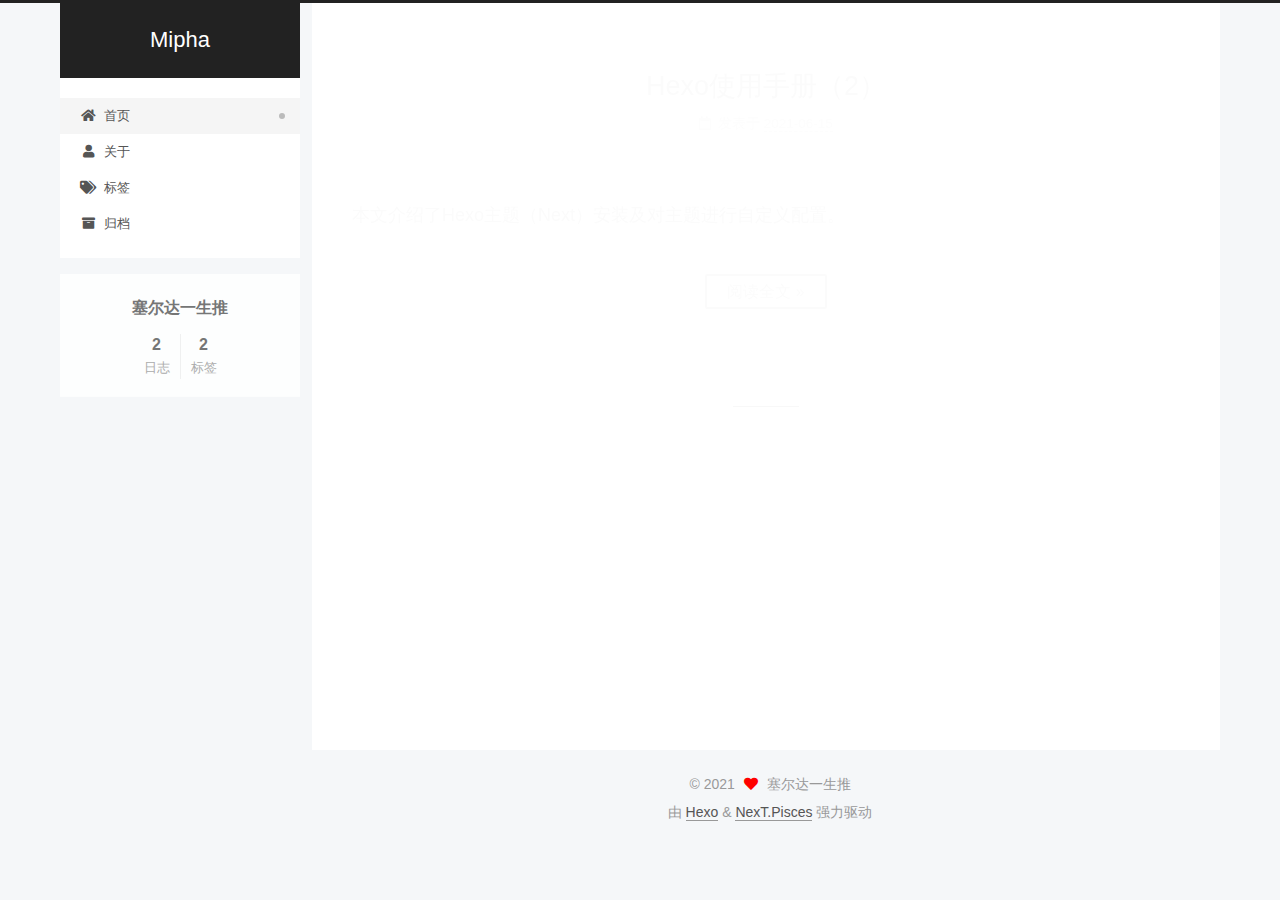
<file: index.html>
<!DOCTYPE html>
<html lang="zh-Hans">
<head>
  <meta charset="UTF-8">
<meta name="viewport" content="width=device-width, initial-scale=1, maximum-scale=2">
<meta name="theme-color" content="#222">
<meta name="generator" content="Hexo 5.4.0">
  <link rel="apple-touch-icon" sizes="180x180" href="/images/apple-touch-icon-next.png">
  <link rel="icon" type="image/png" sizes="32x32" href="/images/favicon-32x32-next.png">
  <link rel="icon" type="image/png" sizes="16x16" href="/images/favicon-16x16-next.png">
  <link rel="mask-icon" href="/images/logo.svg" color="#222">

<link rel="stylesheet" href="/css/main.css">


<link rel="stylesheet" href="/lib/font-awesome/css/all.min.css">

<script id="hexo-configurations">
    var NexT = window.NexT || {};
    var CONFIG = {"hostname":"example.com","root":"/","scheme":"Pisces","version":"7.8.0","exturl":false,"sidebar":{"position":"left","display":"post","padding":18,"offset":12,"onmobile":false},"copycode":{"enable":true,"show_result":false,"style":null},"back2top":{"enable":true,"sidebar":false,"scrollpercent":false},"bookmark":{"enable":false,"color":"#222","save":"auto"},"fancybox":false,"mediumzoom":false,"lazyload":false,"pangu":false,"comments":{"style":"tabs","active":null,"storage":true,"lazyload":false,"nav":null},"algolia":{"hits":{"per_page":10},"labels":{"input_placeholder":"Search for Posts","hits_empty":"We didn't find any results for the search: ${query}","hits_stats":"${hits} results found in ${time} ms"}},"localsearch":{"enable":false,"trigger":"auto","top_n_per_article":1,"unescape":false,"preload":false},"motion":{"enable":true,"async":false,"transition":{"post_block":"fadeIn","post_header":"slideDownIn","post_body":"slideDownIn","coll_header":"slideLeftIn","sidebar":"slideUpIn"}}};
  </script>

  <meta property="og:type" content="website">
<meta property="og:title" content="Mipha">
<meta property="og:url" content="http://example.com/index.html">
<meta property="og:site_name" content="Mipha">
<meta property="og:locale">
<meta property="article:author" content="塞尔达一生推">
<meta name="twitter:card" content="summary">

<link rel="canonical" href="http://example.com/">


<script id="page-configurations">
  // https://hexo.io/docs/variables.html
  CONFIG.page = {
    sidebar: "",
    isHome : true,
    isPost : false,
    lang   : 'zh-Hans'
  };
</script>

  <title>Mipha</title>
  






  <noscript>
  <style>
  .use-motion .brand,
  .use-motion .menu-item,
  .sidebar-inner,
  .use-motion .post-block,
  .use-motion .pagination,
  .use-motion .comments,
  .use-motion .post-header,
  .use-motion .post-body,
  .use-motion .collection-header { opacity: initial; }

  .use-motion .site-title,
  .use-motion .site-subtitle {
    opacity: initial;
    top: initial;
  }

  .use-motion .logo-line-before i { left: initial; }
  .use-motion .logo-line-after i { right: initial; }
  </style>
</noscript>

</head>

<body itemscope itemtype="http://schema.org/WebPage">
  <div class="container use-motion">
    <div class="headband"></div>

    <header class="header" itemscope itemtype="http://schema.org/WPHeader">
      <div class="header-inner"><div class="site-brand-container">
  <div class="site-nav-toggle">
    <div class="toggle" aria-label="切换导航栏">
      <span class="toggle-line toggle-line-first"></span>
      <span class="toggle-line toggle-line-middle"></span>
      <span class="toggle-line toggle-line-last"></span>
    </div>
  </div>

  <div class="site-meta">

    <a href="/" class="brand" rel="start">
      <span class="logo-line-before"><i></i></span>
      <h1 class="site-title">Mipha</h1>
      <span class="logo-line-after"><i></i></span>
    </a>
  </div>

  <div class="site-nav-right">
    <div class="toggle popup-trigger">
    </div>
  </div>
</div>




<nav class="site-nav">
  <ul id="menu" class="main-menu menu">
        <li class="menu-item menu-item-home">

    <a href="/" rel="section"><i class="fa fa-home fa-fw"></i>首页</a>

  </li>
        <li class="menu-item menu-item-about">

    <a href="/about/" rel="section"><i class="fa fa-user fa-fw"></i>关于</a>

  </li>
        <li class="menu-item menu-item-tags">

    <a href="/tags/" rel="section"><i class="fa fa-tags fa-fw"></i>标签</a>

  </li>
        <li class="menu-item menu-item-archives">

    <a href="/archives/" rel="section"><i class="fa fa-archive fa-fw"></i>归档</a>

  </li>
  </ul>
</nav>




</div>
    </header>

    
  <div class="back-to-top">
    <i class="fa fa-arrow-up"></i>
    <span>0%</span>
  </div>
  <div class="reading-progress-bar"></div>


    <main class="main">
      <div class="main-inner">
        <div class="content-wrap">
          

          <div class="content index posts-expand">
            
      
  
  
  <article itemscope itemtype="http://schema.org/Article" class="post-block" lang="zh-Hans">
    <link itemprop="mainEntityOfPage" href="http://example.com/2021/06/15/hexoManual-2/">

    <span hidden itemprop="author" itemscope itemtype="http://schema.org/Person">
      <meta itemprop="image" content="/images/avatar.gif">
      <meta itemprop="name" content="塞尔达一生推">
      <meta itemprop="description" content="">
    </span>

    <span hidden itemprop="publisher" itemscope itemtype="http://schema.org/Organization">
      <meta itemprop="name" content="Mipha">
    </span>
      <header class="post-header">
        <h2 class="post-title" itemprop="name headline">
          
            <a href="/2021/06/15/hexoManual-2/" class="post-title-link" itemprop="url">Hexo使用手册（2）</a>
        </h2>

        <div class="post-meta">
            <span class="post-meta-item">
              <span class="post-meta-item-icon">
                <i class="far fa-calendar"></i>
              </span>
              <span class="post-meta-item-text">发表于</span>
              

              <time title="创建时间：2021-06-15 22:17:33 / 修改时间：22:49:46" itemprop="dateCreated datePublished" datetime="2021-06-15T22:17:33+09:00">2021-06-15</time>
            </span>

          

        </div>
      </header>

    
    
    
    <div class="post-body" itemprop="articleBody">

      
          <p>本文介绍了Hexo主题（Next）安装及对主题进行自定义配置。</p>
          <!--noindex-->
            <div class="post-button">
              <a class="btn" href="/2021/06/15/hexoManual-2/#more" rel="contents">
                阅读全文 &raquo;
              </a>
            </div>
          <!--/noindex-->
        
      
    </div>

    
    
    
      <footer class="post-footer">
        <div class="post-eof"></div>
      </footer>
  </article>
  
  
  

      
  
  
  <article itemscope itemtype="http://schema.org/Article" class="post-block" lang="zh-Hans">
    <link itemprop="mainEntityOfPage" href="http://example.com/2021/06/11/hexoManual-1/">

    <span hidden itemprop="author" itemscope itemtype="http://schema.org/Person">
      <meta itemprop="image" content="/images/avatar.gif">
      <meta itemprop="name" content="塞尔达一生推">
      <meta itemprop="description" content="">
    </span>

    <span hidden itemprop="publisher" itemscope itemtype="http://schema.org/Organization">
      <meta itemprop="name" content="Mipha">
    </span>
      <header class="post-header">
        <h2 class="post-title" itemprop="name headline">
          
            <a href="/2021/06/11/hexoManual-1/" class="post-title-link" itemprop="url">Hexo使用手册（1）</a>
        </h2>

        <div class="post-meta">
            <span class="post-meta-item">
              <span class="post-meta-item-icon">
                <i class="far fa-calendar"></i>
              </span>
              <span class="post-meta-item-text">发表于</span>

              <time title="创建时间：2021-06-11 08:38:07" itemprop="dateCreated datePublished" datetime="2021-06-11T08:38:07+09:00">2021-06-11</time>
            </span>
              <span class="post-meta-item">
                <span class="post-meta-item-icon">
                  <i class="far fa-calendar-check"></i>
                </span>
                <span class="post-meta-item-text">更新于</span>
                <time title="修改时间：2021-06-15 22:30:30" itemprop="dateModified" datetime="2021-06-15T22:30:30+09:00">2021-06-15</time>
              </span>

          

        </div>
      </header>

    
    
    
    <div class="post-body" itemprop="articleBody">

      
          <p>本文为使用Hexo博客框架在GitHubPage上搭建自己的博客的手顺及GitHubPage绑定域名的配置方法。</p>
          <!--noindex-->
            <div class="post-button">
              <a class="btn" href="/2021/06/11/hexoManual-1/#more" rel="contents">
                阅读全文 &raquo;
              </a>
            </div>
          <!--/noindex-->
        
      
    </div>

    
    
    
      <footer class="post-footer">
        <div class="post-eof"></div>
      </footer>
  </article>
  
  
  


  



          </div>
          

<script>
  window.addEventListener('tabs:register', () => {
    let { activeClass } = CONFIG.comments;
    if (CONFIG.comments.storage) {
      activeClass = localStorage.getItem('comments_active') || activeClass;
    }
    if (activeClass) {
      let activeTab = document.querySelector(`a[href="#comment-${activeClass}"]`);
      if (activeTab) {
        activeTab.click();
      }
    }
  });
  if (CONFIG.comments.storage) {
    window.addEventListener('tabs:click', event => {
      if (!event.target.matches('.tabs-comment .tab-content .tab-pane')) return;
      let commentClass = event.target.classList[1];
      localStorage.setItem('comments_active', commentClass);
    });
  }
</script>

        </div>
          
  
  <div class="toggle sidebar-toggle">
    <span class="toggle-line toggle-line-first"></span>
    <span class="toggle-line toggle-line-middle"></span>
    <span class="toggle-line toggle-line-last"></span>
  </div>

  <aside class="sidebar">
    <div class="sidebar-inner">

      <ul class="sidebar-nav motion-element">
        <li class="sidebar-nav-toc">
          文章目录
        </li>
        <li class="sidebar-nav-overview">
          站点概览
        </li>
      </ul>

      <!--noindex-->
      <div class="post-toc-wrap sidebar-panel">
      </div>
      <!--/noindex-->

      <div class="site-overview-wrap sidebar-panel">
        <div class="site-author motion-element" itemprop="author" itemscope itemtype="http://schema.org/Person">
  <p class="site-author-name" itemprop="name">塞尔达一生推</p>
  <div class="site-description" itemprop="description"></div>
</div>
<div class="site-state-wrap motion-element">
  <nav class="site-state">
      <div class="site-state-item site-state-posts">
          <a href="/archives/">
        
          <span class="site-state-item-count">2</span>
          <span class="site-state-item-name">日志</span>
        </a>
      </div>
      <div class="site-state-item site-state-tags">
            <a href="/tags/">
          
        <span class="site-state-item-count">2</span>
        <span class="site-state-item-name">标签</span></a>
      </div>
  </nav>
</div>



      </div>

    </div>
  </aside>
  <div id="sidebar-dimmer"></div>


      </div>
    </main>

    <footer class="footer">
      <div class="footer-inner">
        

        

<div class="copyright">
  
  &copy; 
  <span itemprop="copyrightYear">2021</span>
  <span class="with-love">
    <i class="fa fa-heart"></i>
  </span>
  <span class="author" itemprop="copyrightHolder">塞尔达一生推</span>
</div>
  <div class="powered-by">由 <a href="https://hexo.io/" class="theme-link" rel="noopener" target="_blank">Hexo</a> & <a href="https://pisces.theme-next.org/" class="theme-link" rel="noopener" target="_blank">NexT.Pisces</a> 强力驱动
  </div>

        








      </div>
    </footer>
  </div>

  
  <script src="/lib/anime.min.js"></script>
  <script src="/lib/velocity/velocity.min.js"></script>
  <script src="/lib/velocity/velocity.ui.min.js"></script>

<script src="/js/utils.js"></script>

<script src="/js/motion.js"></script>


<script src="/js/schemes/pisces.js"></script>


<script src="/js/next-boot.js"></script>




  















  

  

</body>
</html>
</file>
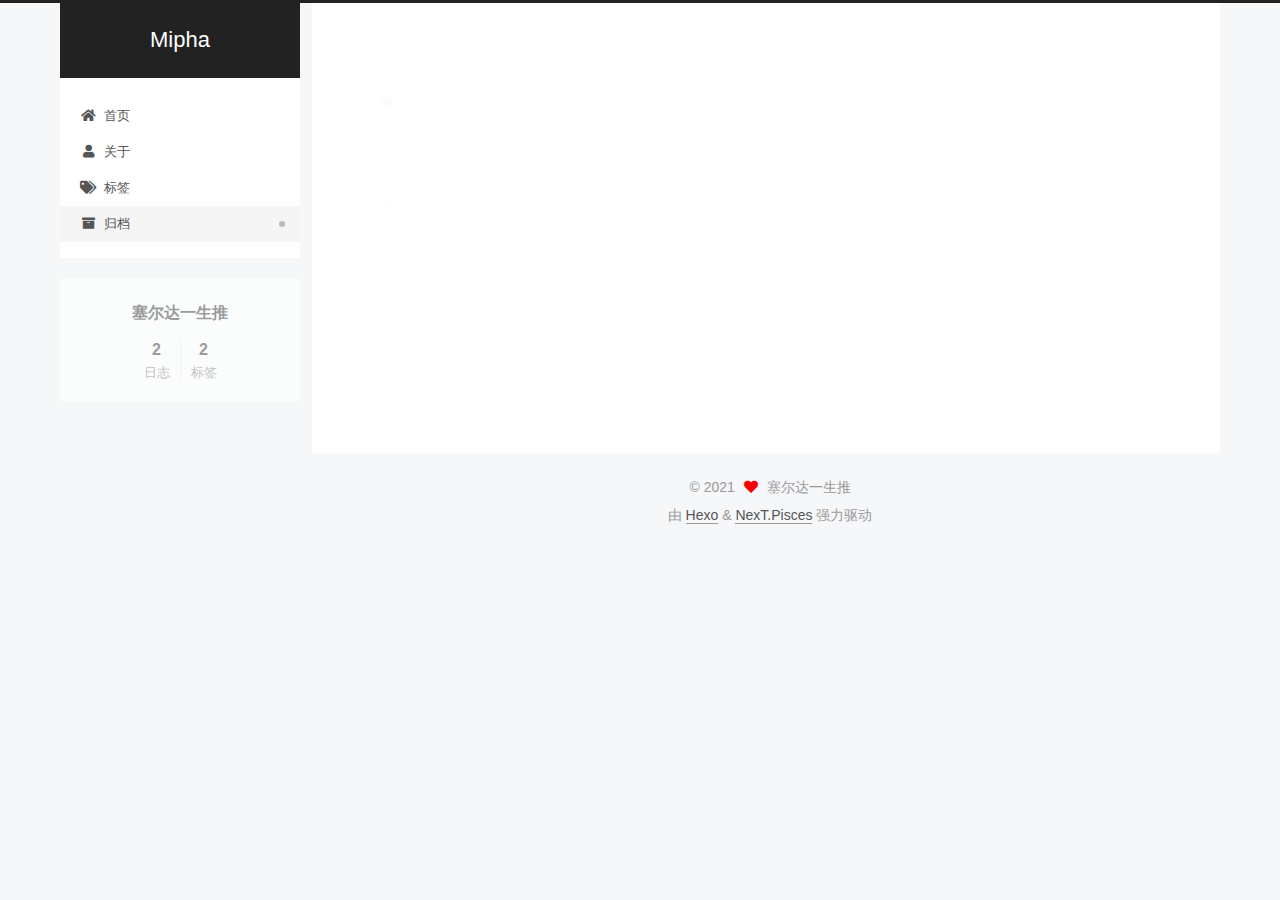
<file: archives/index.html>
<!DOCTYPE html>
<html lang="zh-Hans">
<head>
  <meta charset="UTF-8">
<meta name="viewport" content="width=device-width, initial-scale=1, maximum-scale=2">
<meta name="theme-color" content="#222">
<meta name="generator" content="Hexo 5.4.0">
  <link rel="apple-touch-icon" sizes="180x180" href="/images/apple-touch-icon-next.png">
  <link rel="icon" type="image/png" sizes="32x32" href="/images/favicon-32x32-next.png">
  <link rel="icon" type="image/png" sizes="16x16" href="/images/favicon-16x16-next.png">
  <link rel="mask-icon" href="/images/logo.svg" color="#222">

<link rel="stylesheet" href="/css/main.css">


<link rel="stylesheet" href="/lib/font-awesome/css/all.min.css">

<script id="hexo-configurations">
    var NexT = window.NexT || {};
    var CONFIG = {"hostname":"example.com","root":"/","scheme":"Pisces","version":"7.8.0","exturl":false,"sidebar":{"position":"left","display":"post","padding":18,"offset":12,"onmobile":false},"copycode":{"enable":true,"show_result":false,"style":null},"back2top":{"enable":true,"sidebar":false,"scrollpercent":false},"bookmark":{"enable":false,"color":"#222","save":"auto"},"fancybox":false,"mediumzoom":false,"lazyload":false,"pangu":false,"comments":{"style":"tabs","active":null,"storage":true,"lazyload":false,"nav":null},"algolia":{"hits":{"per_page":10},"labels":{"input_placeholder":"Search for Posts","hits_empty":"We didn't find any results for the search: ${query}","hits_stats":"${hits} results found in ${time} ms"}},"localsearch":{"enable":false,"trigger":"auto","top_n_per_article":1,"unescape":false,"preload":false},"motion":{"enable":true,"async":false,"transition":{"post_block":"fadeIn","post_header":"slideDownIn","post_body":"slideDownIn","coll_header":"slideLeftIn","sidebar":"slideUpIn"}}};
  </script>

  <meta property="og:type" content="website">
<meta property="og:title" content="Mipha">
<meta property="og:url" content="http://example.com/archives/index.html">
<meta property="og:site_name" content="Mipha">
<meta property="og:locale">
<meta property="article:author" content="塞尔达一生推">
<meta name="twitter:card" content="summary">

<link rel="canonical" href="http://example.com/archives/">


<script id="page-configurations">
  // https://hexo.io/docs/variables.html
  CONFIG.page = {
    sidebar: "",
    isHome : false,
    isPost : false,
    lang   : 'zh-Hans'
  };
</script>

  <title>归档 | Mipha</title>
  






  <noscript>
  <style>
  .use-motion .brand,
  .use-motion .menu-item,
  .sidebar-inner,
  .use-motion .post-block,
  .use-motion .pagination,
  .use-motion .comments,
  .use-motion .post-header,
  .use-motion .post-body,
  .use-motion .collection-header { opacity: initial; }

  .use-motion .site-title,
  .use-motion .site-subtitle {
    opacity: initial;
    top: initial;
  }

  .use-motion .logo-line-before i { left: initial; }
  .use-motion .logo-line-after i { right: initial; }
  </style>
</noscript>

</head>

<body itemscope itemtype="http://schema.org/WebPage">
  <div class="container use-motion">
    <div class="headband"></div>

    <header class="header" itemscope itemtype="http://schema.org/WPHeader">
      <div class="header-inner"><div class="site-brand-container">
  <div class="site-nav-toggle">
    <div class="toggle" aria-label="切换导航栏">
      <span class="toggle-line toggle-line-first"></span>
      <span class="toggle-line toggle-line-middle"></span>
      <span class="toggle-line toggle-line-last"></span>
    </div>
  </div>

  <div class="site-meta">

    <a href="/" class="brand" rel="start">
      <span class="logo-line-before"><i></i></span>
      <h1 class="site-title">Mipha</h1>
      <span class="logo-line-after"><i></i></span>
    </a>
  </div>

  <div class="site-nav-right">
    <div class="toggle popup-trigger">
    </div>
  </div>
</div>




<nav class="site-nav">
  <ul id="menu" class="main-menu menu">
        <li class="menu-item menu-item-home">

    <a href="/" rel="section"><i class="fa fa-home fa-fw"></i>首页</a>

  </li>
        <li class="menu-item menu-item-about">

    <a href="/about/" rel="section"><i class="fa fa-user fa-fw"></i>关于</a>

  </li>
        <li class="menu-item menu-item-tags">

    <a href="/tags/" rel="section"><i class="fa fa-tags fa-fw"></i>标签</a>

  </li>
        <li class="menu-item menu-item-archives">

    <a href="/archives/" rel="section"><i class="fa fa-archive fa-fw"></i>归档</a>

  </li>
  </ul>
</nav>




</div>
    </header>

    
  <div class="back-to-top">
    <i class="fa fa-arrow-up"></i>
    <span>0%</span>
  </div>
  <div class="reading-progress-bar"></div>


    <main class="main">
      <div class="main-inner">
        <div class="content-wrap">
          

          <div class="content archive">
            

  
  
  
  <div class="post-block">
    <div class="posts-collapse">
      <div class="collection-title">
        <span class="collection-header">嗯..! 目前共计 2 篇日志。 继续努力。</span>
      </div>

      
    <div class="collection-year">
      <span class="collection-header">2021</span>
    </div>

  <article itemscope itemtype="http://schema.org/Article">
    <header class="post-header">

      <div class="post-meta">
        <time itemprop="dateCreated"
              datetime="2021-06-15T22:17:33+09:00"
              content="2021-06-15">
          06-15
        </time>
      </div>

      <div class="post-title">
          <a class="post-title-link" href="/2021/06/15/hexoManual-2/" itemprop="url">
            <span itemprop="name">Hexo使用手册（2）</span>
          </a>
      </div>

    </header>
  </article>

  <article itemscope itemtype="http://schema.org/Article">
    <header class="post-header">

      <div class="post-meta">
        <time itemprop="dateCreated"
              datetime="2021-06-11T08:38:07+09:00"
              content="2021-06-11">
          06-11
        </time>
      </div>

      <div class="post-title">
          <a class="post-title-link" href="/2021/06/11/hexoManual-1/" itemprop="url">
            <span itemprop="name">Hexo使用手册（1）</span>
          </a>
      </div>

    </header>
  </article>


    </div>
  </div>
  
  
  

  



          </div>
          

<script>
  window.addEventListener('tabs:register', () => {
    let { activeClass } = CONFIG.comments;
    if (CONFIG.comments.storage) {
      activeClass = localStorage.getItem('comments_active') || activeClass;
    }
    if (activeClass) {
      let activeTab = document.querySelector(`a[href="#comment-${activeClass}"]`);
      if (activeTab) {
        activeTab.click();
      }
    }
  });
  if (CONFIG.comments.storage) {
    window.addEventListener('tabs:click', event => {
      if (!event.target.matches('.tabs-comment .tab-content .tab-pane')) return;
      let commentClass = event.target.classList[1];
      localStorage.setItem('comments_active', commentClass);
    });
  }
</script>

        </div>
          
  
  <div class="toggle sidebar-toggle">
    <span class="toggle-line toggle-line-first"></span>
    <span class="toggle-line toggle-line-middle"></span>
    <span class="toggle-line toggle-line-last"></span>
  </div>

  <aside class="sidebar">
    <div class="sidebar-inner">

      <ul class="sidebar-nav motion-element">
        <li class="sidebar-nav-toc">
          文章目录
        </li>
        <li class="sidebar-nav-overview">
          站点概览
        </li>
      </ul>

      <!--noindex-->
      <div class="post-toc-wrap sidebar-panel">
      </div>
      <!--/noindex-->

      <div class="site-overview-wrap sidebar-panel">
        <div class="site-author motion-element" itemprop="author" itemscope itemtype="http://schema.org/Person">
  <p class="site-author-name" itemprop="name">塞尔达一生推</p>
  <div class="site-description" itemprop="description"></div>
</div>
<div class="site-state-wrap motion-element">
  <nav class="site-state">
      <div class="site-state-item site-state-posts">
          <a href="/archives/">
        
          <span class="site-state-item-count">2</span>
          <span class="site-state-item-name">日志</span>
        </a>
      </div>
      <div class="site-state-item site-state-tags">
            <a href="/tags/">
          
        <span class="site-state-item-count">2</span>
        <span class="site-state-item-name">标签</span></a>
      </div>
  </nav>
</div>



      </div>

    </div>
  </aside>
  <div id="sidebar-dimmer"></div>


      </div>
    </main>

    <footer class="footer">
      <div class="footer-inner">
        

        

<div class="copyright">
  
  &copy; 
  <span itemprop="copyrightYear">2021</span>
  <span class="with-love">
    <i class="fa fa-heart"></i>
  </span>
  <span class="author" itemprop="copyrightHolder">塞尔达一生推</span>
</div>
  <div class="powered-by">由 <a href="https://hexo.io/" class="theme-link" rel="noopener" target="_blank">Hexo</a> & <a href="https://pisces.theme-next.org/" class="theme-link" rel="noopener" target="_blank">NexT.Pisces</a> 强力驱动
  </div>

        








      </div>
    </footer>
  </div>

  
  <script src="/lib/anime.min.js"></script>
  <script src="/lib/velocity/velocity.min.js"></script>
  <script src="/lib/velocity/velocity.ui.min.js"></script>

<script src="/js/utils.js"></script>

<script src="/js/motion.js"></script>


<script src="/js/schemes/pisces.js"></script>


<script src="/js/next-boot.js"></script>




  















  

  

</body>
</html>
</file>
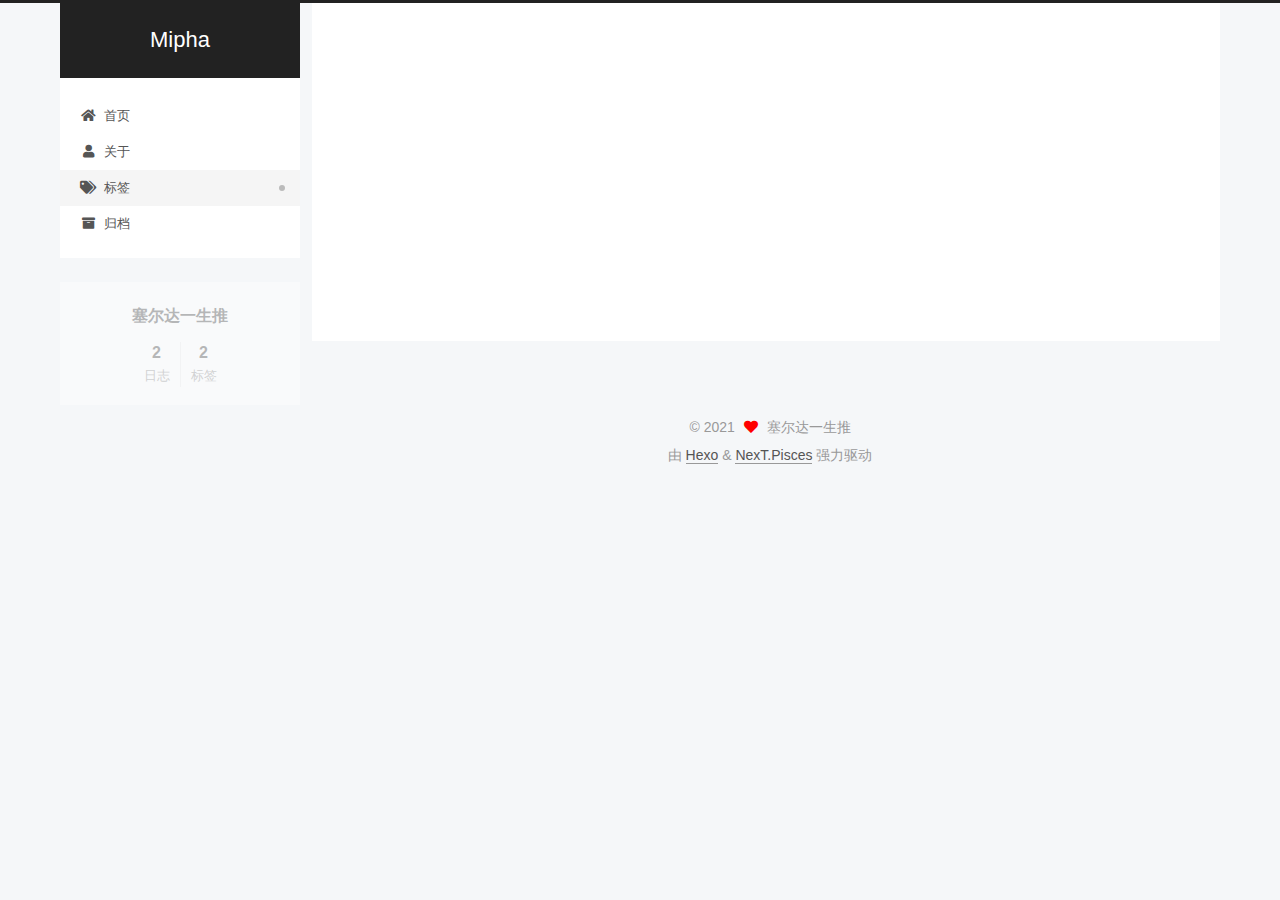
<file: tags/index.html>
<!DOCTYPE html>
<html lang="zh-Hans">
<head>
  <meta charset="UTF-8">
<meta name="viewport" content="width=device-width, initial-scale=1, maximum-scale=2">
<meta name="theme-color" content="#222">
<meta name="generator" content="Hexo 5.4.0">
  <link rel="apple-touch-icon" sizes="180x180" href="/images/apple-touch-icon-next.png">
  <link rel="icon" type="image/png" sizes="32x32" href="/images/favicon-32x32-next.png">
  <link rel="icon" type="image/png" sizes="16x16" href="/images/favicon-16x16-next.png">
  <link rel="mask-icon" href="/images/logo.svg" color="#222">

<link rel="stylesheet" href="/css/main.css">


<link rel="stylesheet" href="/lib/font-awesome/css/all.min.css">

<script id="hexo-configurations">
    var NexT = window.NexT || {};
    var CONFIG = {"hostname":"example.com","root":"/","scheme":"Pisces","version":"7.8.0","exturl":false,"sidebar":{"position":"left","display":"post","padding":18,"offset":12,"onmobile":false},"copycode":{"enable":true,"show_result":false,"style":null},"back2top":{"enable":true,"sidebar":false,"scrollpercent":false},"bookmark":{"enable":false,"color":"#222","save":"auto"},"fancybox":false,"mediumzoom":false,"lazyload":false,"pangu":false,"comments":{"style":"tabs","active":null,"storage":true,"lazyload":false,"nav":null},"algolia":{"hits":{"per_page":10},"labels":{"input_placeholder":"Search for Posts","hits_empty":"We didn't find any results for the search: ${query}","hits_stats":"${hits} results found in ${time} ms"}},"localsearch":{"enable":false,"trigger":"auto","top_n_per_article":1,"unescape":false,"preload":false},"motion":{"enable":true,"async":false,"transition":{"post_block":"fadeIn","post_header":"slideDownIn","post_body":"slideDownIn","coll_header":"slideLeftIn","sidebar":"slideUpIn"}}};
  </script>

  <meta property="og:type" content="website">
<meta property="og:title" content="Tags">
<meta property="og:url" content="http://example.com/tags/index.html">
<meta property="og:site_name" content="Mipha">
<meta property="og:locale">
<meta property="article:published_time" content="2021-06-15T13:36:17.000Z">
<meta property="article:modified_time" content="2021-06-15T13:49:32.452Z">
<meta property="article:author" content="塞尔达一生推">
<meta name="twitter:card" content="summary">

<link rel="canonical" href="http://example.com/tags/">


<script id="page-configurations">
  // https://hexo.io/docs/variables.html
  CONFIG.page = {
    sidebar: "",
    isHome : false,
    isPost : false,
    lang   : 'zh-Hans'
  };
</script>

  <title>Tags | Mipha
</title>
  






  <noscript>
  <style>
  .use-motion .brand,
  .use-motion .menu-item,
  .sidebar-inner,
  .use-motion .post-block,
  .use-motion .pagination,
  .use-motion .comments,
  .use-motion .post-header,
  .use-motion .post-body,
  .use-motion .collection-header { opacity: initial; }

  .use-motion .site-title,
  .use-motion .site-subtitle {
    opacity: initial;
    top: initial;
  }

  .use-motion .logo-line-before i { left: initial; }
  .use-motion .logo-line-after i { right: initial; }
  </style>
</noscript>

</head>

<body itemscope itemtype="http://schema.org/WebPage">
  <div class="container use-motion">
    <div class="headband"></div>

    <header class="header" itemscope itemtype="http://schema.org/WPHeader">
      <div class="header-inner"><div class="site-brand-container">
  <div class="site-nav-toggle">
    <div class="toggle" aria-label="切换导航栏">
      <span class="toggle-line toggle-line-first"></span>
      <span class="toggle-line toggle-line-middle"></span>
      <span class="toggle-line toggle-line-last"></span>
    </div>
  </div>

  <div class="site-meta">

    <a href="/" class="brand" rel="start">
      <span class="logo-line-before"><i></i></span>
      <h1 class="site-title">Mipha</h1>
      <span class="logo-line-after"><i></i></span>
    </a>
  </div>

  <div class="site-nav-right">
    <div class="toggle popup-trigger">
    </div>
  </div>
</div>




<nav class="site-nav">
  <ul id="menu" class="main-menu menu">
        <li class="menu-item menu-item-home">

    <a href="/" rel="section"><i class="fa fa-home fa-fw"></i>首页</a>

  </li>
        <li class="menu-item menu-item-about">

    <a href="/about/" rel="section"><i class="fa fa-user fa-fw"></i>关于</a>

  </li>
        <li class="menu-item menu-item-tags">

    <a href="/tags/" rel="section"><i class="fa fa-tags fa-fw"></i>标签</a>

  </li>
        <li class="menu-item menu-item-archives">

    <a href="/archives/" rel="section"><i class="fa fa-archive fa-fw"></i>归档</a>

  </li>
  </ul>
</nav>




</div>
    </header>

    
  <div class="back-to-top">
    <i class="fa fa-arrow-up"></i>
    <span>0%</span>
  </div>
  <div class="reading-progress-bar"></div>


    <main class="main">
      <div class="main-inner">
        <div class="content-wrap">
          
  
  

          <div class="content page posts-expand">
            

    
    
    
    <div class="post-block" lang="zh-Hans">
      <header class="post-header">

<h1 class="post-title" itemprop="name headline">Tags
</h1>

<div class="post-meta">
  

</div>

</header>

      
      
      
      <div class="post-body">
          <div class="tag-cloud">
            <div class="tag-cloud-title">
              目前共计 2 个标签
            </div>
            <div class="tag-cloud-tags">
              <a href="/tags/GitHubPage/" style="font-size: 12px; color: #ccc">GitHubPage</a> <a href="/tags/Hexo/" style="font-size: 30px; color: #111">Hexo</a>
            </div>
          </div>
        
      </div>
      
      
      
    </div>
    

    
    
    


          </div>
          

<script>
  window.addEventListener('tabs:register', () => {
    let { activeClass } = CONFIG.comments;
    if (CONFIG.comments.storage) {
      activeClass = localStorage.getItem('comments_active') || activeClass;
    }
    if (activeClass) {
      let activeTab = document.querySelector(`a[href="#comment-${activeClass}"]`);
      if (activeTab) {
        activeTab.click();
      }
    }
  });
  if (CONFIG.comments.storage) {
    window.addEventListener('tabs:click', event => {
      if (!event.target.matches('.tabs-comment .tab-content .tab-pane')) return;
      let commentClass = event.target.classList[1];
      localStorage.setItem('comments_active', commentClass);
    });
  }
</script>

        </div>
          
  
  <div class="toggle sidebar-toggle">
    <span class="toggle-line toggle-line-first"></span>
    <span class="toggle-line toggle-line-middle"></span>
    <span class="toggle-line toggle-line-last"></span>
  </div>

  <aside class="sidebar">
    <div class="sidebar-inner">

      <ul class="sidebar-nav motion-element">
        <li class="sidebar-nav-toc">
          文章目录
        </li>
        <li class="sidebar-nav-overview">
          站点概览
        </li>
      </ul>

      <!--noindex-->
      <div class="post-toc-wrap sidebar-panel">
      </div>
      <!--/noindex-->

      <div class="site-overview-wrap sidebar-panel">
        <div class="site-author motion-element" itemprop="author" itemscope itemtype="http://schema.org/Person">
  <p class="site-author-name" itemprop="name">塞尔达一生推</p>
  <div class="site-description" itemprop="description"></div>
</div>
<div class="site-state-wrap motion-element">
  <nav class="site-state">
      <div class="site-state-item site-state-posts">
          <a href="/archives/">
        
          <span class="site-state-item-count">2</span>
          <span class="site-state-item-name">日志</span>
        </a>
      </div>
      <div class="site-state-item site-state-tags">
            <a href="/tags/">
          
        <span class="site-state-item-count">2</span>
        <span class="site-state-item-name">标签</span></a>
      </div>
  </nav>
</div>



      </div>

    </div>
  </aside>
  <div id="sidebar-dimmer"></div>


      </div>
    </main>

    <footer class="footer">
      <div class="footer-inner">
        

        

<div class="copyright">
  
  &copy; 
  <span itemprop="copyrightYear">2021</span>
  <span class="with-love">
    <i class="fa fa-heart"></i>
  </span>
  <span class="author" itemprop="copyrightHolder">塞尔达一生推</span>
</div>
  <div class="powered-by">由 <a href="https://hexo.io/" class="theme-link" rel="noopener" target="_blank">Hexo</a> & <a href="https://pisces.theme-next.org/" class="theme-link" rel="noopener" target="_blank">NexT.Pisces</a> 强力驱动
  </div>

        








      </div>
    </footer>
  </div>

  
  <script src="/lib/anime.min.js"></script>
  <script src="/lib/velocity/velocity.min.js"></script>
  <script src="/lib/velocity/velocity.ui.min.js"></script>

<script src="/js/utils.js"></script>

<script src="/js/motion.js"></script>


<script src="/js/schemes/pisces.js"></script>


<script src="/js/next-boot.js"></script>




  















  

  

</body>
</html>
</file>
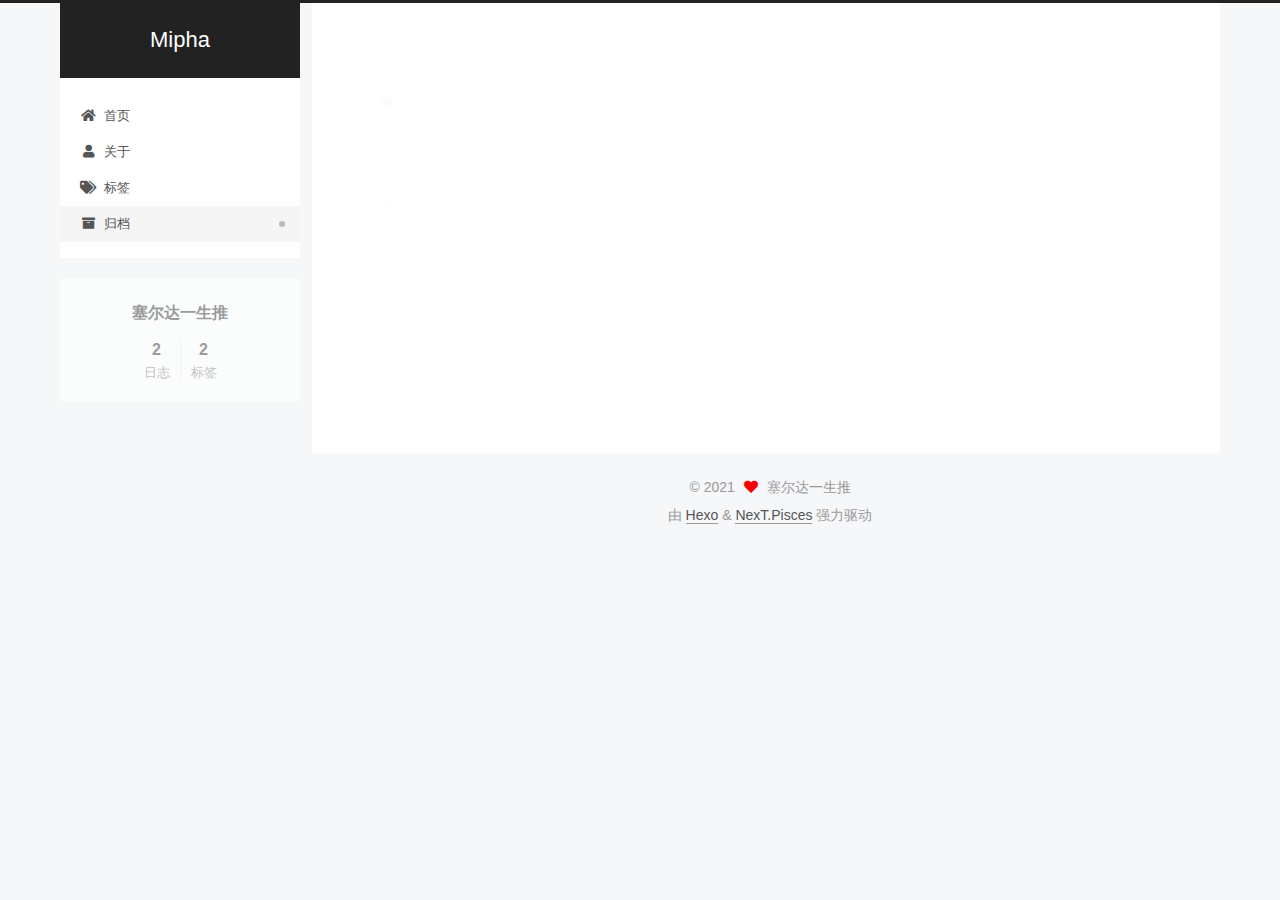
<file: archives/2021/index.html>
<!DOCTYPE html>
<html lang="zh-Hans">
<head>
  <meta charset="UTF-8">
<meta name="viewport" content="width=device-width, initial-scale=1, maximum-scale=2">
<meta name="theme-color" content="#222">
<meta name="generator" content="Hexo 5.4.0">
  <link rel="apple-touch-icon" sizes="180x180" href="/images/apple-touch-icon-next.png">
  <link rel="icon" type="image/png" sizes="32x32" href="/images/favicon-32x32-next.png">
  <link rel="icon" type="image/png" sizes="16x16" href="/images/favicon-16x16-next.png">
  <link rel="mask-icon" href="/images/logo.svg" color="#222">

<link rel="stylesheet" href="/css/main.css">


<link rel="stylesheet" href="/lib/font-awesome/css/all.min.css">

<script id="hexo-configurations">
    var NexT = window.NexT || {};
    var CONFIG = {"hostname":"example.com","root":"/","scheme":"Pisces","version":"7.8.0","exturl":false,"sidebar":{"position":"left","display":"post","padding":18,"offset":12,"onmobile":false},"copycode":{"enable":true,"show_result":false,"style":null},"back2top":{"enable":true,"sidebar":false,"scrollpercent":false},"bookmark":{"enable":false,"color":"#222","save":"auto"},"fancybox":false,"mediumzoom":false,"lazyload":false,"pangu":false,"comments":{"style":"tabs","active":null,"storage":true,"lazyload":false,"nav":null},"algolia":{"hits":{"per_page":10},"labels":{"input_placeholder":"Search for Posts","hits_empty":"We didn't find any results for the search: ${query}","hits_stats":"${hits} results found in ${time} ms"}},"localsearch":{"enable":false,"trigger":"auto","top_n_per_article":1,"unescape":false,"preload":false},"motion":{"enable":true,"async":false,"transition":{"post_block":"fadeIn","post_header":"slideDownIn","post_body":"slideDownIn","coll_header":"slideLeftIn","sidebar":"slideUpIn"}}};
  </script>

  <meta property="og:type" content="website">
<meta property="og:title" content="Mipha">
<meta property="og:url" content="http://example.com/archives/2021/index.html">
<meta property="og:site_name" content="Mipha">
<meta property="og:locale">
<meta property="article:author" content="塞尔达一生推">
<meta name="twitter:card" content="summary">

<link rel="canonical" href="http://example.com/archives/2021/">


<script id="page-configurations">
  // https://hexo.io/docs/variables.html
  CONFIG.page = {
    sidebar: "",
    isHome : false,
    isPost : false,
    lang   : 'zh-Hans'
  };
</script>

  <title>归档 | Mipha</title>
  






  <noscript>
  <style>
  .use-motion .brand,
  .use-motion .menu-item,
  .sidebar-inner,
  .use-motion .post-block,
  .use-motion .pagination,
  .use-motion .comments,
  .use-motion .post-header,
  .use-motion .post-body,
  .use-motion .collection-header { opacity: initial; }

  .use-motion .site-title,
  .use-motion .site-subtitle {
    opacity: initial;
    top: initial;
  }

  .use-motion .logo-line-before i { left: initial; }
  .use-motion .logo-line-after i { right: initial; }
  </style>
</noscript>

</head>

<body itemscope itemtype="http://schema.org/WebPage">
  <div class="container use-motion">
    <div class="headband"></div>

    <header class="header" itemscope itemtype="http://schema.org/WPHeader">
      <div class="header-inner"><div class="site-brand-container">
  <div class="site-nav-toggle">
    <div class="toggle" aria-label="切换导航栏">
      <span class="toggle-line toggle-line-first"></span>
      <span class="toggle-line toggle-line-middle"></span>
      <span class="toggle-line toggle-line-last"></span>
    </div>
  </div>

  <div class="site-meta">

    <a href="/" class="brand" rel="start">
      <span class="logo-line-before"><i></i></span>
      <h1 class="site-title">Mipha</h1>
      <span class="logo-line-after"><i></i></span>
    </a>
  </div>

  <div class="site-nav-right">
    <div class="toggle popup-trigger">
    </div>
  </div>
</div>




<nav class="site-nav">
  <ul id="menu" class="main-menu menu">
        <li class="menu-item menu-item-home">

    <a href="/" rel="section"><i class="fa fa-home fa-fw"></i>首页</a>

  </li>
        <li class="menu-item menu-item-about">

    <a href="/about/" rel="section"><i class="fa fa-user fa-fw"></i>关于</a>

  </li>
        <li class="menu-item menu-item-tags">

    <a href="/tags/" rel="section"><i class="fa fa-tags fa-fw"></i>标签</a>

  </li>
        <li class="menu-item menu-item-archives">

    <a href="/archives/" rel="section"><i class="fa fa-archive fa-fw"></i>归档</a>

  </li>
  </ul>
</nav>




</div>
    </header>

    
  <div class="back-to-top">
    <i class="fa fa-arrow-up"></i>
    <span>0%</span>
  </div>
  <div class="reading-progress-bar"></div>


    <main class="main">
      <div class="main-inner">
        <div class="content-wrap">
          

          <div class="content archive">
            

  
  
  
  <div class="post-block">
    <div class="posts-collapse">
      <div class="collection-title">
        <span class="collection-header">嗯..! 目前共计 2 篇日志。 继续努力。</span>
      </div>

      
    <div class="collection-year">
      <span class="collection-header">2021</span>
    </div>

  <article itemscope itemtype="http://schema.org/Article">
    <header class="post-header">

      <div class="post-meta">
        <time itemprop="dateCreated"
              datetime="2021-06-15T22:17:33+09:00"
              content="2021-06-15">
          06-15
        </time>
      </div>

      <div class="post-title">
          <a class="post-title-link" href="/2021/06/15/hexoManual-2/" itemprop="url">
            <span itemprop="name">Hexo使用手册（2）</span>
          </a>
      </div>

    </header>
  </article>

  <article itemscope itemtype="http://schema.org/Article">
    <header class="post-header">

      <div class="post-meta">
        <time itemprop="dateCreated"
              datetime="2021-06-11T08:38:07+09:00"
              content="2021-06-11">
          06-11
        </time>
      </div>

      <div class="post-title">
          <a class="post-title-link" href="/2021/06/11/hexoManual-1/" itemprop="url">
            <span itemprop="name">Hexo使用手册（1）</span>
          </a>
      </div>

    </header>
  </article>


    </div>
  </div>
  
  
  

  



          </div>
          

<script>
  window.addEventListener('tabs:register', () => {
    let { activeClass } = CONFIG.comments;
    if (CONFIG.comments.storage) {
      activeClass = localStorage.getItem('comments_active') || activeClass;
    }
    if (activeClass) {
      let activeTab = document.querySelector(`a[href="#comment-${activeClass}"]`);
      if (activeTab) {
        activeTab.click();
      }
    }
  });
  if (CONFIG.comments.storage) {
    window.addEventListener('tabs:click', event => {
      if (!event.target.matches('.tabs-comment .tab-content .tab-pane')) return;
      let commentClass = event.target.classList[1];
      localStorage.setItem('comments_active', commentClass);
    });
  }
</script>

        </div>
          
  
  <div class="toggle sidebar-toggle">
    <span class="toggle-line toggle-line-first"></span>
    <span class="toggle-line toggle-line-middle"></span>
    <span class="toggle-line toggle-line-last"></span>
  </div>

  <aside class="sidebar">
    <div class="sidebar-inner">

      <ul class="sidebar-nav motion-element">
        <li class="sidebar-nav-toc">
          文章目录
        </li>
        <li class="sidebar-nav-overview">
          站点概览
        </li>
      </ul>

      <!--noindex-->
      <div class="post-toc-wrap sidebar-panel">
      </div>
      <!--/noindex-->

      <div class="site-overview-wrap sidebar-panel">
        <div class="site-author motion-element" itemprop="author" itemscope itemtype="http://schema.org/Person">
  <p class="site-author-name" itemprop="name">塞尔达一生推</p>
  <div class="site-description" itemprop="description"></div>
</div>
<div class="site-state-wrap motion-element">
  <nav class="site-state">
      <div class="site-state-item site-state-posts">
          <a href="/archives/">
        
          <span class="site-state-item-count">2</span>
          <span class="site-state-item-name">日志</span>
        </a>
      </div>
      <div class="site-state-item site-state-tags">
            <a href="/tags/">
          
        <span class="site-state-item-count">2</span>
        <span class="site-state-item-name">标签</span></a>
      </div>
  </nav>
</div>



      </div>

    </div>
  </aside>
  <div id="sidebar-dimmer"></div>


      </div>
    </main>

    <footer class="footer">
      <div class="footer-inner">
        

        

<div class="copyright">
  
  &copy; 
  <span itemprop="copyrightYear">2021</span>
  <span class="with-love">
    <i class="fa fa-heart"></i>
  </span>
  <span class="author" itemprop="copyrightHolder">塞尔达一生推</span>
</div>
  <div class="powered-by">由 <a href="https://hexo.io/" class="theme-link" rel="noopener" target="_blank">Hexo</a> & <a href="https://pisces.theme-next.org/" class="theme-link" rel="noopener" target="_blank">NexT.Pisces</a> 强力驱动
  </div>

        








      </div>
    </footer>
  </div>

  
  <script src="/lib/anime.min.js"></script>
  <script src="/lib/velocity/velocity.min.js"></script>
  <script src="/lib/velocity/velocity.ui.min.js"></script>

<script src="/js/utils.js"></script>

<script src="/js/motion.js"></script>


<script src="/js/schemes/pisces.js"></script>


<script src="/js/next-boot.js"></script>




  















  

  

</body>
</html>
</file>
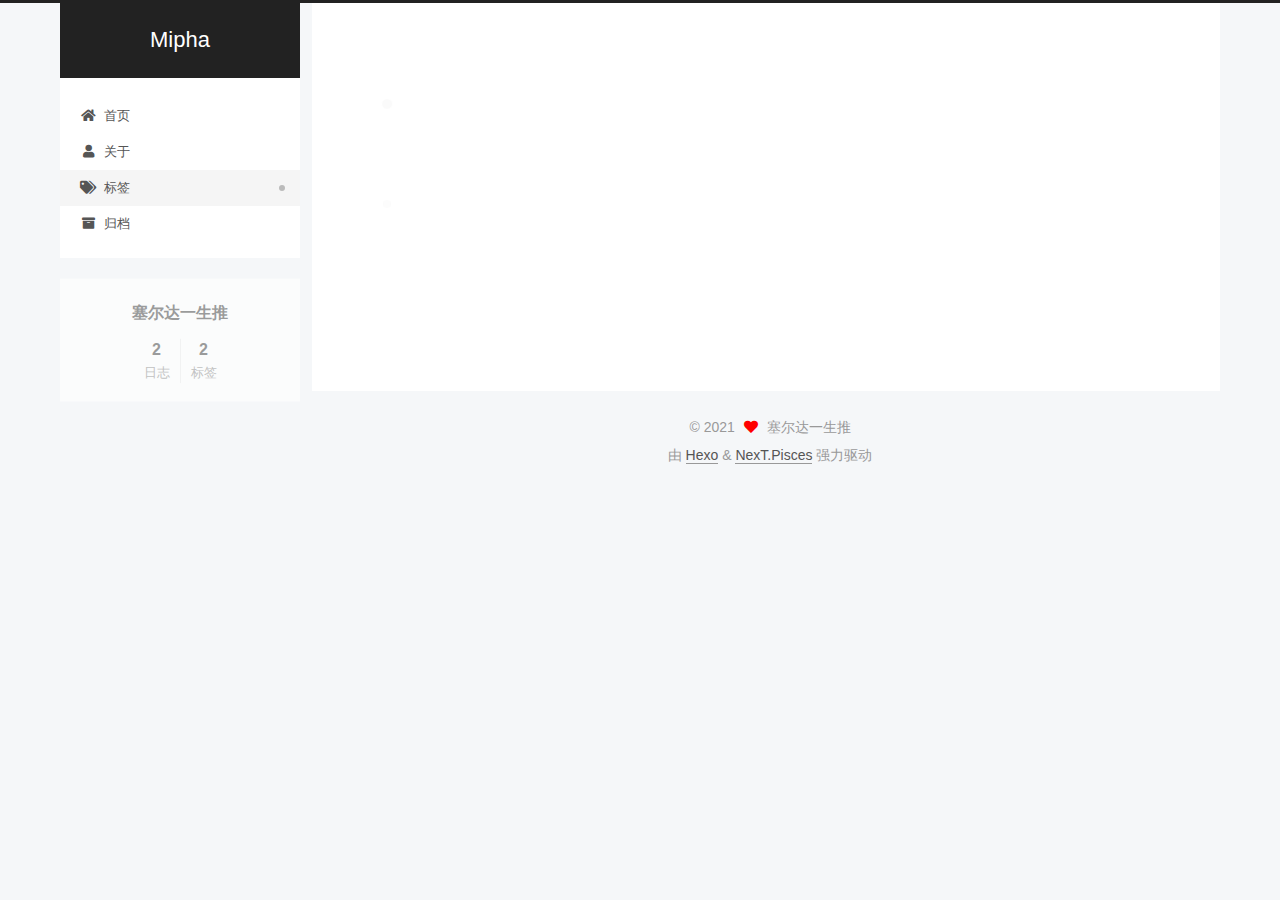
<file: tags/GitHubPage/index.html>
<!DOCTYPE html>
<html lang="zh-Hans">
<head>
  <meta charset="UTF-8">
<meta name="viewport" content="width=device-width, initial-scale=1, maximum-scale=2">
<meta name="theme-color" content="#222">
<meta name="generator" content="Hexo 5.4.0">
  <link rel="apple-touch-icon" sizes="180x180" href="/images/apple-touch-icon-next.png">
  <link rel="icon" type="image/png" sizes="32x32" href="/images/favicon-32x32-next.png">
  <link rel="icon" type="image/png" sizes="16x16" href="/images/favicon-16x16-next.png">
  <link rel="mask-icon" href="/images/logo.svg" color="#222">

<link rel="stylesheet" href="/css/main.css">


<link rel="stylesheet" href="/lib/font-awesome/css/all.min.css">

<script id="hexo-configurations">
    var NexT = window.NexT || {};
    var CONFIG = {"hostname":"example.com","root":"/","scheme":"Pisces","version":"7.8.0","exturl":false,"sidebar":{"position":"left","display":"post","padding":18,"offset":12,"onmobile":false},"copycode":{"enable":true,"show_result":false,"style":null},"back2top":{"enable":true,"sidebar":false,"scrollpercent":false},"bookmark":{"enable":false,"color":"#222","save":"auto"},"fancybox":false,"mediumzoom":false,"lazyload":false,"pangu":false,"comments":{"style":"tabs","active":null,"storage":true,"lazyload":false,"nav":null},"algolia":{"hits":{"per_page":10},"labels":{"input_placeholder":"Search for Posts","hits_empty":"We didn't find any results for the search: ${query}","hits_stats":"${hits} results found in ${time} ms"}},"localsearch":{"enable":false,"trigger":"auto","top_n_per_article":1,"unescape":false,"preload":false},"motion":{"enable":true,"async":false,"transition":{"post_block":"fadeIn","post_header":"slideDownIn","post_body":"slideDownIn","coll_header":"slideLeftIn","sidebar":"slideUpIn"}}};
  </script>

  <meta property="og:type" content="website">
<meta property="og:title" content="Mipha">
<meta property="og:url" content="http://example.com/tags/GitHubPage/index.html">
<meta property="og:site_name" content="Mipha">
<meta property="og:locale">
<meta property="article:author" content="塞尔达一生推">
<meta name="twitter:card" content="summary">

<link rel="canonical" href="http://example.com/tags/GitHubPage/">


<script id="page-configurations">
  // https://hexo.io/docs/variables.html
  CONFIG.page = {
    sidebar: "",
    isHome : false,
    isPost : false,
    lang   : 'zh-Hans'
  };
</script>

  <title>标签: GitHubPage | Mipha</title>
  






  <noscript>
  <style>
  .use-motion .brand,
  .use-motion .menu-item,
  .sidebar-inner,
  .use-motion .post-block,
  .use-motion .pagination,
  .use-motion .comments,
  .use-motion .post-header,
  .use-motion .post-body,
  .use-motion .collection-header { opacity: initial; }

  .use-motion .site-title,
  .use-motion .site-subtitle {
    opacity: initial;
    top: initial;
  }

  .use-motion .logo-line-before i { left: initial; }
  .use-motion .logo-line-after i { right: initial; }
  </style>
</noscript>

</head>

<body itemscope itemtype="http://schema.org/WebPage">
  <div class="container use-motion">
    <div class="headband"></div>

    <header class="header" itemscope itemtype="http://schema.org/WPHeader">
      <div class="header-inner"><div class="site-brand-container">
  <div class="site-nav-toggle">
    <div class="toggle" aria-label="切换导航栏">
      <span class="toggle-line toggle-line-first"></span>
      <span class="toggle-line toggle-line-middle"></span>
      <span class="toggle-line toggle-line-last"></span>
    </div>
  </div>

  <div class="site-meta">

    <a href="/" class="brand" rel="start">
      <span class="logo-line-before"><i></i></span>
      <h1 class="site-title">Mipha</h1>
      <span class="logo-line-after"><i></i></span>
    </a>
  </div>

  <div class="site-nav-right">
    <div class="toggle popup-trigger">
    </div>
  </div>
</div>




<nav class="site-nav">
  <ul id="menu" class="main-menu menu">
        <li class="menu-item menu-item-home">

    <a href="/" rel="section"><i class="fa fa-home fa-fw"></i>首页</a>

  </li>
        <li class="menu-item menu-item-about">

    <a href="/about/" rel="section"><i class="fa fa-user fa-fw"></i>关于</a>

  </li>
        <li class="menu-item menu-item-tags">

    <a href="/tags/" rel="section"><i class="fa fa-tags fa-fw"></i>标签</a>

  </li>
        <li class="menu-item menu-item-archives">

    <a href="/archives/" rel="section"><i class="fa fa-archive fa-fw"></i>归档</a>

  </li>
  </ul>
</nav>




</div>
    </header>

    
  <div class="back-to-top">
    <i class="fa fa-arrow-up"></i>
    <span>0%</span>
  </div>
  <div class="reading-progress-bar"></div>


    <main class="main">
      <div class="main-inner">
        <div class="content-wrap">
          

          <div class="content tag">
            

  
  
  
  <div class="post-block">
    <div class="posts-collapse">
      <div class="collection-title">
        <h2 class="collection-header">GitHubPage
          <small>标签</small>
        </h2>
      </div>

      
    <div class="collection-year">
      <span class="collection-header">2021</span>
    </div>

  <article itemscope itemtype="http://schema.org/Article">
    <header class="post-header">

      <div class="post-meta">
        <time itemprop="dateCreated"
              datetime="2021-06-11T08:38:07+09:00"
              content="2021-06-11">
          06-11
        </time>
      </div>

      <div class="post-title">
          <a class="post-title-link" href="/2021/06/11/hexoManual-1/" itemprop="url">
            <span itemprop="name">Hexo使用手册（1）</span>
          </a>
      </div>

    </header>
  </article>

    </div>
  </div>
  
  
  

  



          </div>
          

<script>
  window.addEventListener('tabs:register', () => {
    let { activeClass } = CONFIG.comments;
    if (CONFIG.comments.storage) {
      activeClass = localStorage.getItem('comments_active') || activeClass;
    }
    if (activeClass) {
      let activeTab = document.querySelector(`a[href="#comment-${activeClass}"]`);
      if (activeTab) {
        activeTab.click();
      }
    }
  });
  if (CONFIG.comments.storage) {
    window.addEventListener('tabs:click', event => {
      if (!event.target.matches('.tabs-comment .tab-content .tab-pane')) return;
      let commentClass = event.target.classList[1];
      localStorage.setItem('comments_active', commentClass);
    });
  }
</script>

        </div>
          
  
  <div class="toggle sidebar-toggle">
    <span class="toggle-line toggle-line-first"></span>
    <span class="toggle-line toggle-line-middle"></span>
    <span class="toggle-line toggle-line-last"></span>
  </div>

  <aside class="sidebar">
    <div class="sidebar-inner">

      <ul class="sidebar-nav motion-element">
        <li class="sidebar-nav-toc">
          文章目录
        </li>
        <li class="sidebar-nav-overview">
          站点概览
        </li>
      </ul>

      <!--noindex-->
      <div class="post-toc-wrap sidebar-panel">
      </div>
      <!--/noindex-->

      <div class="site-overview-wrap sidebar-panel">
        <div class="site-author motion-element" itemprop="author" itemscope itemtype="http://schema.org/Person">
  <p class="site-author-name" itemprop="name">塞尔达一生推</p>
  <div class="site-description" itemprop="description"></div>
</div>
<div class="site-state-wrap motion-element">
  <nav class="site-state">
      <div class="site-state-item site-state-posts">
          <a href="/archives/">
        
          <span class="site-state-item-count">2</span>
          <span class="site-state-item-name">日志</span>
        </a>
      </div>
      <div class="site-state-item site-state-tags">
        <span class="site-state-item-count">2</span>
        <span class="site-state-item-name">标签</span>
      </div>
  </nav>
</div>



      </div>

    </div>
  </aside>
  <div id="sidebar-dimmer"></div>


      </div>
    </main>

    <footer class="footer">
      <div class="footer-inner">
        

        

<div class="copyright">
  
  &copy; 
  <span itemprop="copyrightYear">2021</span>
  <span class="with-love">
    <i class="fa fa-heart"></i>
  </span>
  <span class="author" itemprop="copyrightHolder">塞尔达一生推</span>
</div>
  <div class="powered-by">由 <a href="https://hexo.io/" class="theme-link" rel="noopener" target="_blank">Hexo</a> & <a href="https://pisces.theme-next.org/" class="theme-link" rel="noopener" target="_blank">NexT.Pisces</a> 强力驱动
  </div>

        








      </div>
    </footer>
  </div>

  
  <script src="/lib/anime.min.js"></script>
  <script src="/lib/velocity/velocity.min.js"></script>
  <script src="/lib/velocity/velocity.ui.min.js"></script>

<script src="/js/utils.js"></script>

<script src="/js/motion.js"></script>


<script src="/js/schemes/pisces.js"></script>


<script src="/js/next-boot.js"></script>




  















  

  

</body>
</html>
</file>
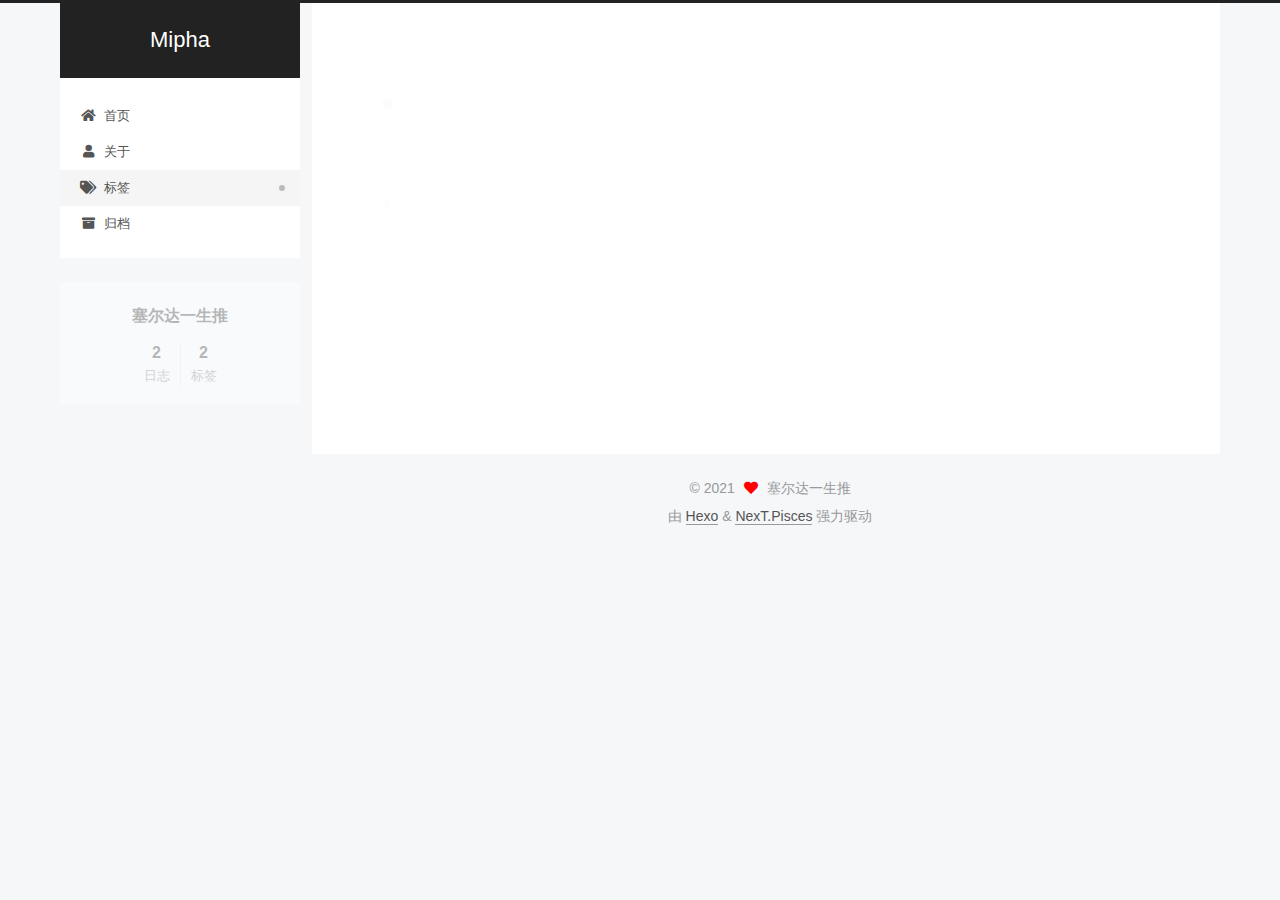
<file: tags/Hexo/index.html>
<!DOCTYPE html>
<html lang="zh-Hans">
<head>
  <meta charset="UTF-8">
<meta name="viewport" content="width=device-width, initial-scale=1, maximum-scale=2">
<meta name="theme-color" content="#222">
<meta name="generator" content="Hexo 5.4.0">
  <link rel="apple-touch-icon" sizes="180x180" href="/images/apple-touch-icon-next.png">
  <link rel="icon" type="image/png" sizes="32x32" href="/images/favicon-32x32-next.png">
  <link rel="icon" type="image/png" sizes="16x16" href="/images/favicon-16x16-next.png">
  <link rel="mask-icon" href="/images/logo.svg" color="#222">

<link rel="stylesheet" href="/css/main.css">


<link rel="stylesheet" href="/lib/font-awesome/css/all.min.css">

<script id="hexo-configurations">
    var NexT = window.NexT || {};
    var CONFIG = {"hostname":"example.com","root":"/","scheme":"Pisces","version":"7.8.0","exturl":false,"sidebar":{"position":"left","display":"post","padding":18,"offset":12,"onmobile":false},"copycode":{"enable":true,"show_result":false,"style":null},"back2top":{"enable":true,"sidebar":false,"scrollpercent":false},"bookmark":{"enable":false,"color":"#222","save":"auto"},"fancybox":false,"mediumzoom":false,"lazyload":false,"pangu":false,"comments":{"style":"tabs","active":null,"storage":true,"lazyload":false,"nav":null},"algolia":{"hits":{"per_page":10},"labels":{"input_placeholder":"Search for Posts","hits_empty":"We didn't find any results for the search: ${query}","hits_stats":"${hits} results found in ${time} ms"}},"localsearch":{"enable":false,"trigger":"auto","top_n_per_article":1,"unescape":false,"preload":false},"motion":{"enable":true,"async":false,"transition":{"post_block":"fadeIn","post_header":"slideDownIn","post_body":"slideDownIn","coll_header":"slideLeftIn","sidebar":"slideUpIn"}}};
  </script>

  <meta property="og:type" content="website">
<meta property="og:title" content="Mipha">
<meta property="og:url" content="http://example.com/tags/Hexo/index.html">
<meta property="og:site_name" content="Mipha">
<meta property="og:locale">
<meta property="article:author" content="塞尔达一生推">
<meta name="twitter:card" content="summary">

<link rel="canonical" href="http://example.com/tags/Hexo/">


<script id="page-configurations">
  // https://hexo.io/docs/variables.html
  CONFIG.page = {
    sidebar: "",
    isHome : false,
    isPost : false,
    lang   : 'zh-Hans'
  };
</script>

  <title>标签: Hexo | Mipha</title>
  






  <noscript>
  <style>
  .use-motion .brand,
  .use-motion .menu-item,
  .sidebar-inner,
  .use-motion .post-block,
  .use-motion .pagination,
  .use-motion .comments,
  .use-motion .post-header,
  .use-motion .post-body,
  .use-motion .collection-header { opacity: initial; }

  .use-motion .site-title,
  .use-motion .site-subtitle {
    opacity: initial;
    top: initial;
  }

  .use-motion .logo-line-before i { left: initial; }
  .use-motion .logo-line-after i { right: initial; }
  </style>
</noscript>

</head>

<body itemscope itemtype="http://schema.org/WebPage">
  <div class="container use-motion">
    <div class="headband"></div>

    <header class="header" itemscope itemtype="http://schema.org/WPHeader">
      <div class="header-inner"><div class="site-brand-container">
  <div class="site-nav-toggle">
    <div class="toggle" aria-label="切换导航栏">
      <span class="toggle-line toggle-line-first"></span>
      <span class="toggle-line toggle-line-middle"></span>
      <span class="toggle-line toggle-line-last"></span>
    </div>
  </div>

  <div class="site-meta">

    <a href="/" class="brand" rel="start">
      <span class="logo-line-before"><i></i></span>
      <h1 class="site-title">Mipha</h1>
      <span class="logo-line-after"><i></i></span>
    </a>
  </div>

  <div class="site-nav-right">
    <div class="toggle popup-trigger">
    </div>
  </div>
</div>




<nav class="site-nav">
  <ul id="menu" class="main-menu menu">
        <li class="menu-item menu-item-home">

    <a href="/" rel="section"><i class="fa fa-home fa-fw"></i>首页</a>

  </li>
        <li class="menu-item menu-item-about">

    <a href="/about/" rel="section"><i class="fa fa-user fa-fw"></i>关于</a>

  </li>
        <li class="menu-item menu-item-tags">

    <a href="/tags/" rel="section"><i class="fa fa-tags fa-fw"></i>标签</a>

  </li>
        <li class="menu-item menu-item-archives">

    <a href="/archives/" rel="section"><i class="fa fa-archive fa-fw"></i>归档</a>

  </li>
  </ul>
</nav>




</div>
    </header>

    
  <div class="back-to-top">
    <i class="fa fa-arrow-up"></i>
    <span>0%</span>
  </div>
  <div class="reading-progress-bar"></div>


    <main class="main">
      <div class="main-inner">
        <div class="content-wrap">
          

          <div class="content tag">
            

  
  
  
  <div class="post-block">
    <div class="posts-collapse">
      <div class="collection-title">
        <h2 class="collection-header">Hexo
          <small>标签</small>
        </h2>
      </div>

      
    <div class="collection-year">
      <span class="collection-header">2021</span>
    </div>

  <article itemscope itemtype="http://schema.org/Article">
    <header class="post-header">

      <div class="post-meta">
        <time itemprop="dateCreated"
              datetime="2021-06-15T22:17:33+09:00"
              content="2021-06-15">
          06-15
        </time>
      </div>

      <div class="post-title">
          <a class="post-title-link" href="/2021/06/15/hexoManual-2/" itemprop="url">
            <span itemprop="name">Hexo使用手册（2）</span>
          </a>
      </div>

    </header>
  </article>

  <article itemscope itemtype="http://schema.org/Article">
    <header class="post-header">

      <div class="post-meta">
        <time itemprop="dateCreated"
              datetime="2021-06-11T08:38:07+09:00"
              content="2021-06-11">
          06-11
        </time>
      </div>

      <div class="post-title">
          <a class="post-title-link" href="/2021/06/11/hexoManual-1/" itemprop="url">
            <span itemprop="name">Hexo使用手册（1）</span>
          </a>
      </div>

    </header>
  </article>

    </div>
  </div>
  
  
  

  



          </div>
          

<script>
  window.addEventListener('tabs:register', () => {
    let { activeClass } = CONFIG.comments;
    if (CONFIG.comments.storage) {
      activeClass = localStorage.getItem('comments_active') || activeClass;
    }
    if (activeClass) {
      let activeTab = document.querySelector(`a[href="#comment-${activeClass}"]`);
      if (activeTab) {
        activeTab.click();
      }
    }
  });
  if (CONFIG.comments.storage) {
    window.addEventListener('tabs:click', event => {
      if (!event.target.matches('.tabs-comment .tab-content .tab-pane')) return;
      let commentClass = event.target.classList[1];
      localStorage.setItem('comments_active', commentClass);
    });
  }
</script>

        </div>
          
  
  <div class="toggle sidebar-toggle">
    <span class="toggle-line toggle-line-first"></span>
    <span class="toggle-line toggle-line-middle"></span>
    <span class="toggle-line toggle-line-last"></span>
  </div>

  <aside class="sidebar">
    <div class="sidebar-inner">

      <ul class="sidebar-nav motion-element">
        <li class="sidebar-nav-toc">
          文章目录
        </li>
        <li class="sidebar-nav-overview">
          站点概览
        </li>
      </ul>

      <!--noindex-->
      <div class="post-toc-wrap sidebar-panel">
      </div>
      <!--/noindex-->

      <div class="site-overview-wrap sidebar-panel">
        <div class="site-author motion-element" itemprop="author" itemscope itemtype="http://schema.org/Person">
  <p class="site-author-name" itemprop="name">塞尔达一生推</p>
  <div class="site-description" itemprop="description"></div>
</div>
<div class="site-state-wrap motion-element">
  <nav class="site-state">
      <div class="site-state-item site-state-posts">
          <a href="/archives/">
        
          <span class="site-state-item-count">2</span>
          <span class="site-state-item-name">日志</span>
        </a>
      </div>
      <div class="site-state-item site-state-tags">
            <a href="/tags/">
          
        <span class="site-state-item-count">2</span>
        <span class="site-state-item-name">标签</span></a>
      </div>
  </nav>
</div>



      </div>

    </div>
  </aside>
  <div id="sidebar-dimmer"></div>


      </div>
    </main>

    <footer class="footer">
      <div class="footer-inner">
        

        

<div class="copyright">
  
  &copy; 
  <span itemprop="copyrightYear">2021</span>
  <span class="with-love">
    <i class="fa fa-heart"></i>
  </span>
  <span class="author" itemprop="copyrightHolder">塞尔达一生推</span>
</div>
  <div class="powered-by">由 <a href="https://hexo.io/" class="theme-link" rel="noopener" target="_blank">Hexo</a> & <a href="https://pisces.theme-next.org/" class="theme-link" rel="noopener" target="_blank">NexT.Pisces</a> 强力驱动
  </div>

        








      </div>
    </footer>
  </div>

  
  <script src="/lib/anime.min.js"></script>
  <script src="/lib/velocity/velocity.min.js"></script>
  <script src="/lib/velocity/velocity.ui.min.js"></script>

<script src="/js/utils.js"></script>

<script src="/js/motion.js"></script>


<script src="/js/schemes/pisces.js"></script>


<script src="/js/next-boot.js"></script>




  















  

  

</body>
</html>
</file>
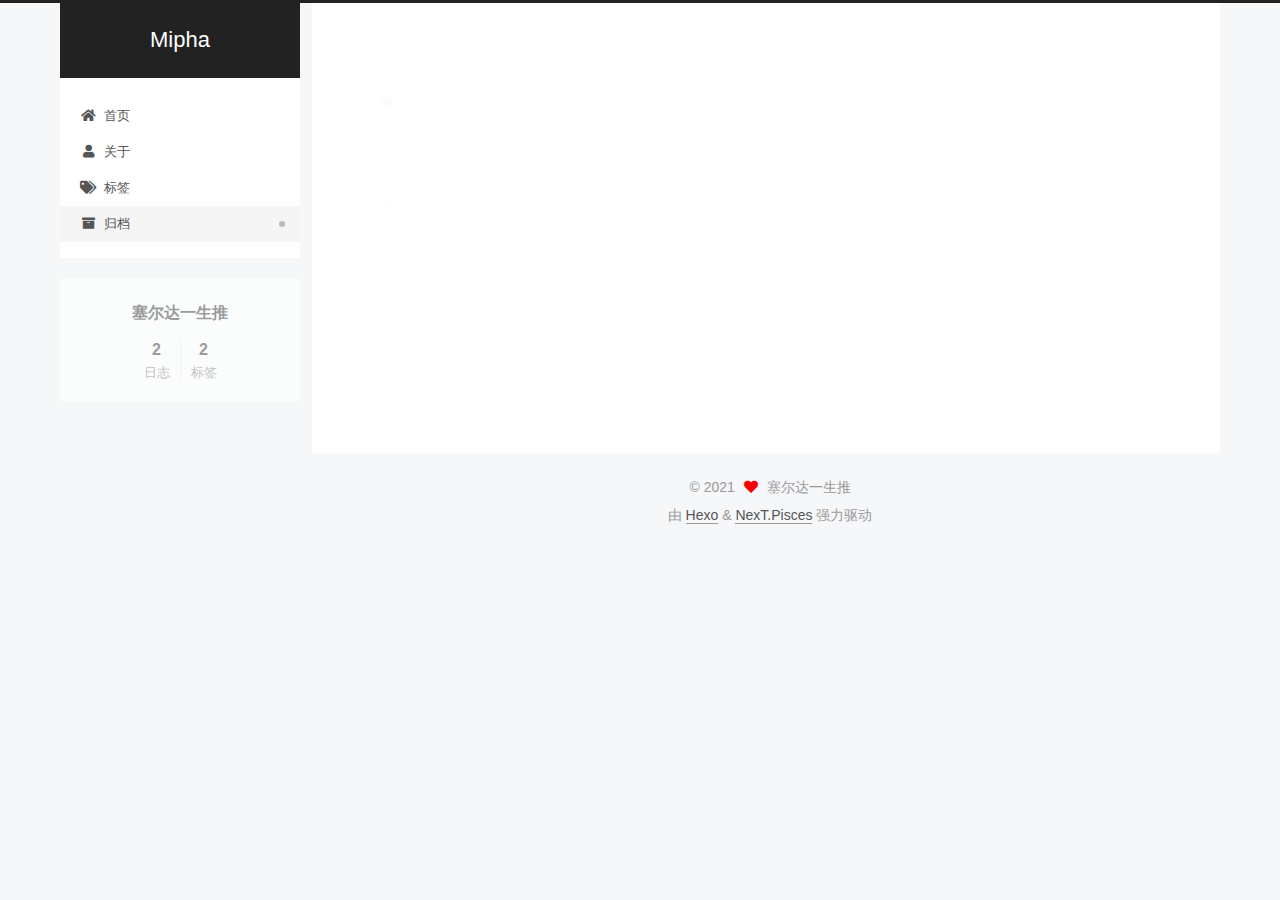
<file: archives/2021/06/index.html>
<!DOCTYPE html>
<html lang="zh-Hans">
<head>
  <meta charset="UTF-8">
<meta name="viewport" content="width=device-width, initial-scale=1, maximum-scale=2">
<meta name="theme-color" content="#222">
<meta name="generator" content="Hexo 5.4.0">
  <link rel="apple-touch-icon" sizes="180x180" href="/images/apple-touch-icon-next.png">
  <link rel="icon" type="image/png" sizes="32x32" href="/images/favicon-32x32-next.png">
  <link rel="icon" type="image/png" sizes="16x16" href="/images/favicon-16x16-next.png">
  <link rel="mask-icon" href="/images/logo.svg" color="#222">

<link rel="stylesheet" href="/css/main.css">


<link rel="stylesheet" href="/lib/font-awesome/css/all.min.css">

<script id="hexo-configurations">
    var NexT = window.NexT || {};
    var CONFIG = {"hostname":"example.com","root":"/","scheme":"Pisces","version":"7.8.0","exturl":false,"sidebar":{"position":"left","display":"post","padding":18,"offset":12,"onmobile":false},"copycode":{"enable":true,"show_result":false,"style":null},"back2top":{"enable":true,"sidebar":false,"scrollpercent":false},"bookmark":{"enable":false,"color":"#222","save":"auto"},"fancybox":false,"mediumzoom":false,"lazyload":false,"pangu":false,"comments":{"style":"tabs","active":null,"storage":true,"lazyload":false,"nav":null},"algolia":{"hits":{"per_page":10},"labels":{"input_placeholder":"Search for Posts","hits_empty":"We didn't find any results for the search: ${query}","hits_stats":"${hits} results found in ${time} ms"}},"localsearch":{"enable":false,"trigger":"auto","top_n_per_article":1,"unescape":false,"preload":false},"motion":{"enable":true,"async":false,"transition":{"post_block":"fadeIn","post_header":"slideDownIn","post_body":"slideDownIn","coll_header":"slideLeftIn","sidebar":"slideUpIn"}}};
  </script>

  <meta property="og:type" content="website">
<meta property="og:title" content="Mipha">
<meta property="og:url" content="http://example.com/archives/2021/06/index.html">
<meta property="og:site_name" content="Mipha">
<meta property="og:locale">
<meta property="article:author" content="塞尔达一生推">
<meta name="twitter:card" content="summary">

<link rel="canonical" href="http://example.com/archives/2021/06/">


<script id="page-configurations">
  // https://hexo.io/docs/variables.html
  CONFIG.page = {
    sidebar: "",
    isHome : false,
    isPost : false,
    lang   : 'zh-Hans'
  };
</script>

  <title>归档 | Mipha</title>
  






  <noscript>
  <style>
  .use-motion .brand,
  .use-motion .menu-item,
  .sidebar-inner,
  .use-motion .post-block,
  .use-motion .pagination,
  .use-motion .comments,
  .use-motion .post-header,
  .use-motion .post-body,
  .use-motion .collection-header { opacity: initial; }

  .use-motion .site-title,
  .use-motion .site-subtitle {
    opacity: initial;
    top: initial;
  }

  .use-motion .logo-line-before i { left: initial; }
  .use-motion .logo-line-after i { right: initial; }
  </style>
</noscript>

</head>

<body itemscope itemtype="http://schema.org/WebPage">
  <div class="container use-motion">
    <div class="headband"></div>

    <header class="header" itemscope itemtype="http://schema.org/WPHeader">
      <div class="header-inner"><div class="site-brand-container">
  <div class="site-nav-toggle">
    <div class="toggle" aria-label="切换导航栏">
      <span class="toggle-line toggle-line-first"></span>
      <span class="toggle-line toggle-line-middle"></span>
      <span class="toggle-line toggle-line-last"></span>
    </div>
  </div>

  <div class="site-meta">

    <a href="/" class="brand" rel="start">
      <span class="logo-line-before"><i></i></span>
      <h1 class="site-title">Mipha</h1>
      <span class="logo-line-after"><i></i></span>
    </a>
  </div>

  <div class="site-nav-right">
    <div class="toggle popup-trigger">
    </div>
  </div>
</div>




<nav class="site-nav">
  <ul id="menu" class="main-menu menu">
        <li class="menu-item menu-item-home">

    <a href="/" rel="section"><i class="fa fa-home fa-fw"></i>首页</a>

  </li>
        <li class="menu-item menu-item-about">

    <a href="/about/" rel="section"><i class="fa fa-user fa-fw"></i>关于</a>

  </li>
        <li class="menu-item menu-item-tags">

    <a href="/tags/" rel="section"><i class="fa fa-tags fa-fw"></i>标签</a>

  </li>
        <li class="menu-item menu-item-archives">

    <a href="/archives/" rel="section"><i class="fa fa-archive fa-fw"></i>归档</a>

  </li>
  </ul>
</nav>




</div>
    </header>

    
  <div class="back-to-top">
    <i class="fa fa-arrow-up"></i>
    <span>0%</span>
  </div>
  <div class="reading-progress-bar"></div>


    <main class="main">
      <div class="main-inner">
        <div class="content-wrap">
          

          <div class="content archive">
            

  
  
  
  <div class="post-block">
    <div class="posts-collapse">
      <div class="collection-title">
        <span class="collection-header">嗯..! 目前共计 2 篇日志。 继续努力。</span>
      </div>

      
    <div class="collection-year">
      <span class="collection-header">2021</span>
    </div>

  <article itemscope itemtype="http://schema.org/Article">
    <header class="post-header">

      <div class="post-meta">
        <time itemprop="dateCreated"
              datetime="2021-06-15T22:17:33+09:00"
              content="2021-06-15">
          06-15
        </time>
      </div>

      <div class="post-title">
          <a class="post-title-link" href="/2021/06/15/hexoManual-2/" itemprop="url">
            <span itemprop="name">Hexo使用手册（2）</span>
          </a>
      </div>

    </header>
  </article>

  <article itemscope itemtype="http://schema.org/Article">
    <header class="post-header">

      <div class="post-meta">
        <time itemprop="dateCreated"
              datetime="2021-06-11T08:38:07+09:00"
              content="2021-06-11">
          06-11
        </time>
      </div>

      <div class="post-title">
          <a class="post-title-link" href="/2021/06/11/hexoManual-1/" itemprop="url">
            <span itemprop="name">Hexo使用手册（1）</span>
          </a>
      </div>

    </header>
  </article>


    </div>
  </div>
  
  
  

  



          </div>
          

<script>
  window.addEventListener('tabs:register', () => {
    let { activeClass } = CONFIG.comments;
    if (CONFIG.comments.storage) {
      activeClass = localStorage.getItem('comments_active') || activeClass;
    }
    if (activeClass) {
      let activeTab = document.querySelector(`a[href="#comment-${activeClass}"]`);
      if (activeTab) {
        activeTab.click();
      }
    }
  });
  if (CONFIG.comments.storage) {
    window.addEventListener('tabs:click', event => {
      if (!event.target.matches('.tabs-comment .tab-content .tab-pane')) return;
      let commentClass = event.target.classList[1];
      localStorage.setItem('comments_active', commentClass);
    });
  }
</script>

        </div>
          
  
  <div class="toggle sidebar-toggle">
    <span class="toggle-line toggle-line-first"></span>
    <span class="toggle-line toggle-line-middle"></span>
    <span class="toggle-line toggle-line-last"></span>
  </div>

  <aside class="sidebar">
    <div class="sidebar-inner">

      <ul class="sidebar-nav motion-element">
        <li class="sidebar-nav-toc">
          文章目录
        </li>
        <li class="sidebar-nav-overview">
          站点概览
        </li>
      </ul>

      <!--noindex-->
      <div class="post-toc-wrap sidebar-panel">
      </div>
      <!--/noindex-->

      <div class="site-overview-wrap sidebar-panel">
        <div class="site-author motion-element" itemprop="author" itemscope itemtype="http://schema.org/Person">
  <p class="site-author-name" itemprop="name">塞尔达一生推</p>
  <div class="site-description" itemprop="description"></div>
</div>
<div class="site-state-wrap motion-element">
  <nav class="site-state">
      <div class="site-state-item site-state-posts">
          <a href="/archives/">
        
          <span class="site-state-item-count">2</span>
          <span class="site-state-item-name">日志</span>
        </a>
      </div>
      <div class="site-state-item site-state-tags">
            <a href="/tags/">
          
        <span class="site-state-item-count">2</span>
        <span class="site-state-item-name">标签</span></a>
      </div>
  </nav>
</div>



      </div>

    </div>
  </aside>
  <div id="sidebar-dimmer"></div>


      </div>
    </main>

    <footer class="footer">
      <div class="footer-inner">
        

        

<div class="copyright">
  
  &copy; 
  <span itemprop="copyrightYear">2021</span>
  <span class="with-love">
    <i class="fa fa-heart"></i>
  </span>
  <span class="author" itemprop="copyrightHolder">塞尔达一生推</span>
</div>
  <div class="powered-by">由 <a href="https://hexo.io/" class="theme-link" rel="noopener" target="_blank">Hexo</a> & <a href="https://pisces.theme-next.org/" class="theme-link" rel="noopener" target="_blank">NexT.Pisces</a> 强力驱动
  </div>

        








      </div>
    </footer>
  </div>

  
  <script src="/lib/anime.min.js"></script>
  <script src="/lib/velocity/velocity.min.js"></script>
  <script src="/lib/velocity/velocity.ui.min.js"></script>

<script src="/js/utils.js"></script>

<script src="/js/motion.js"></script>


<script src="/js/schemes/pisces.js"></script>


<script src="/js/next-boot.js"></script>




  















  

  

</body>
</html>
</file>
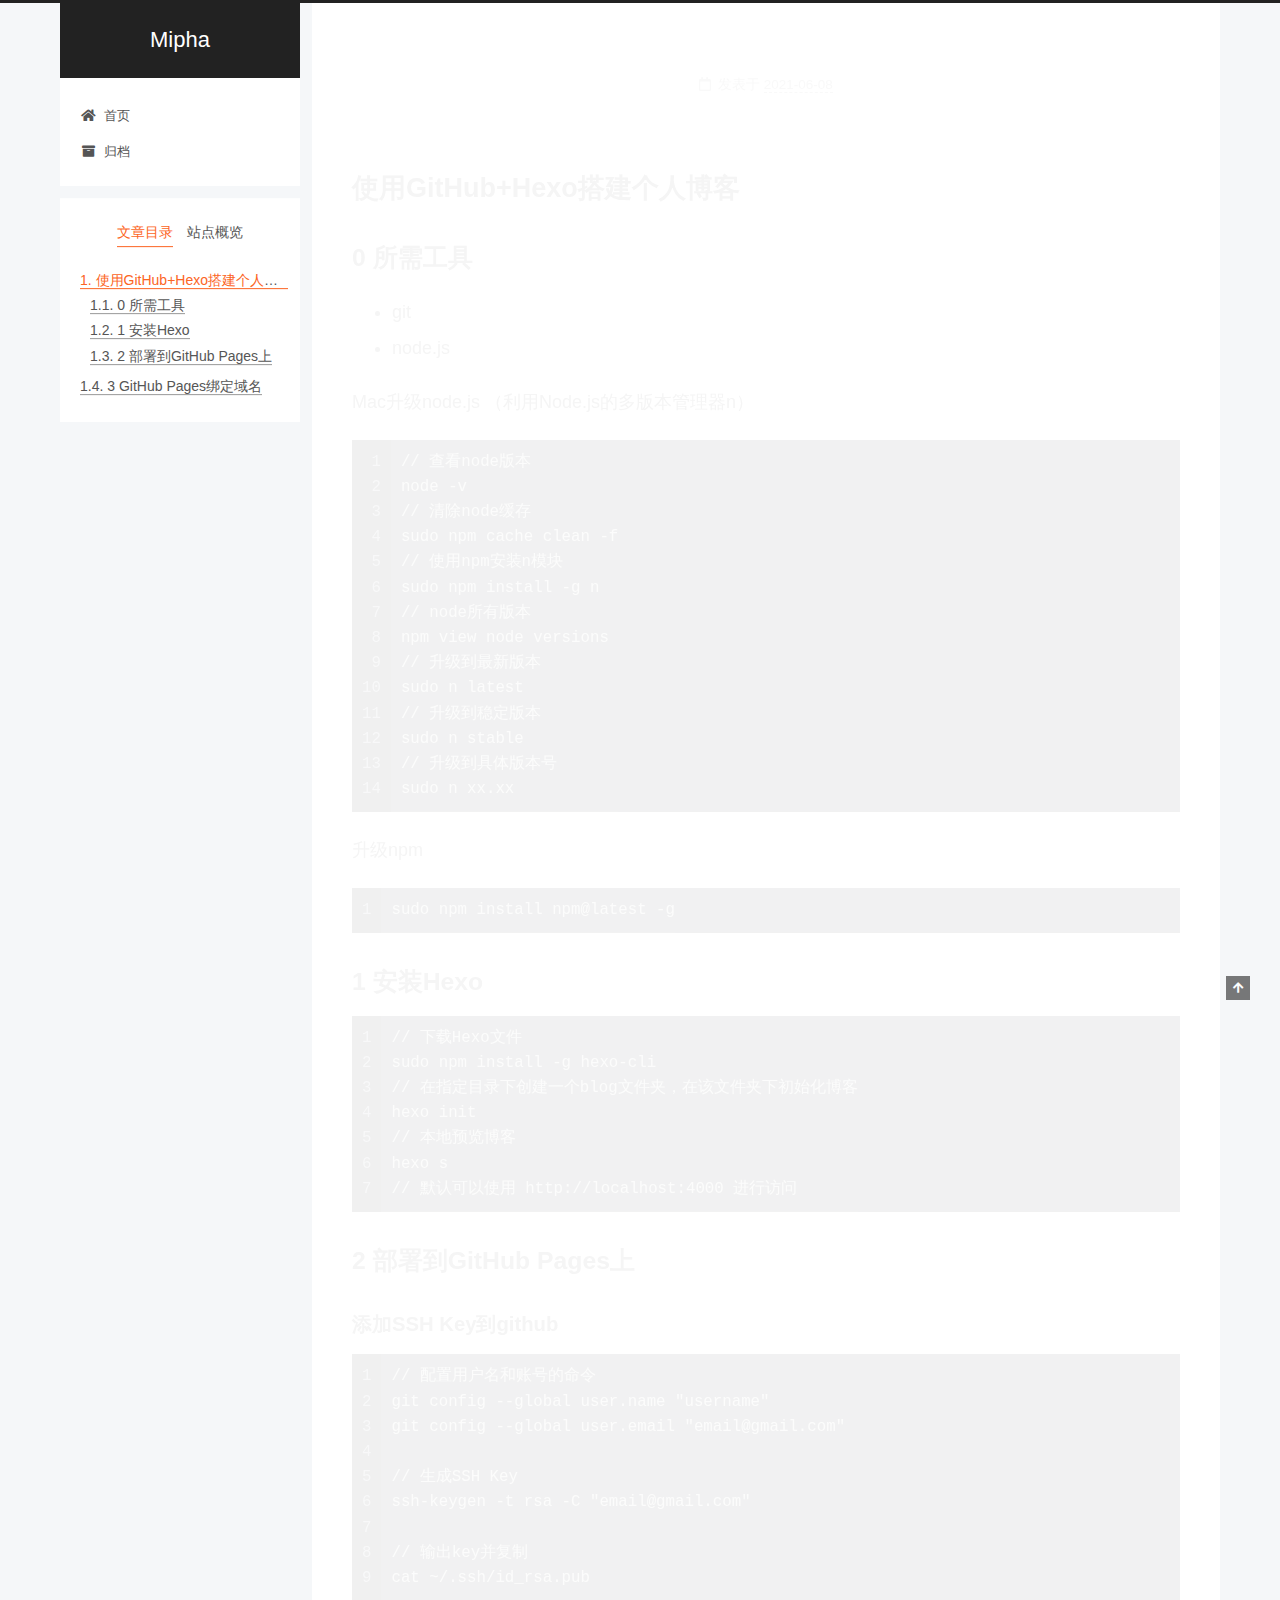
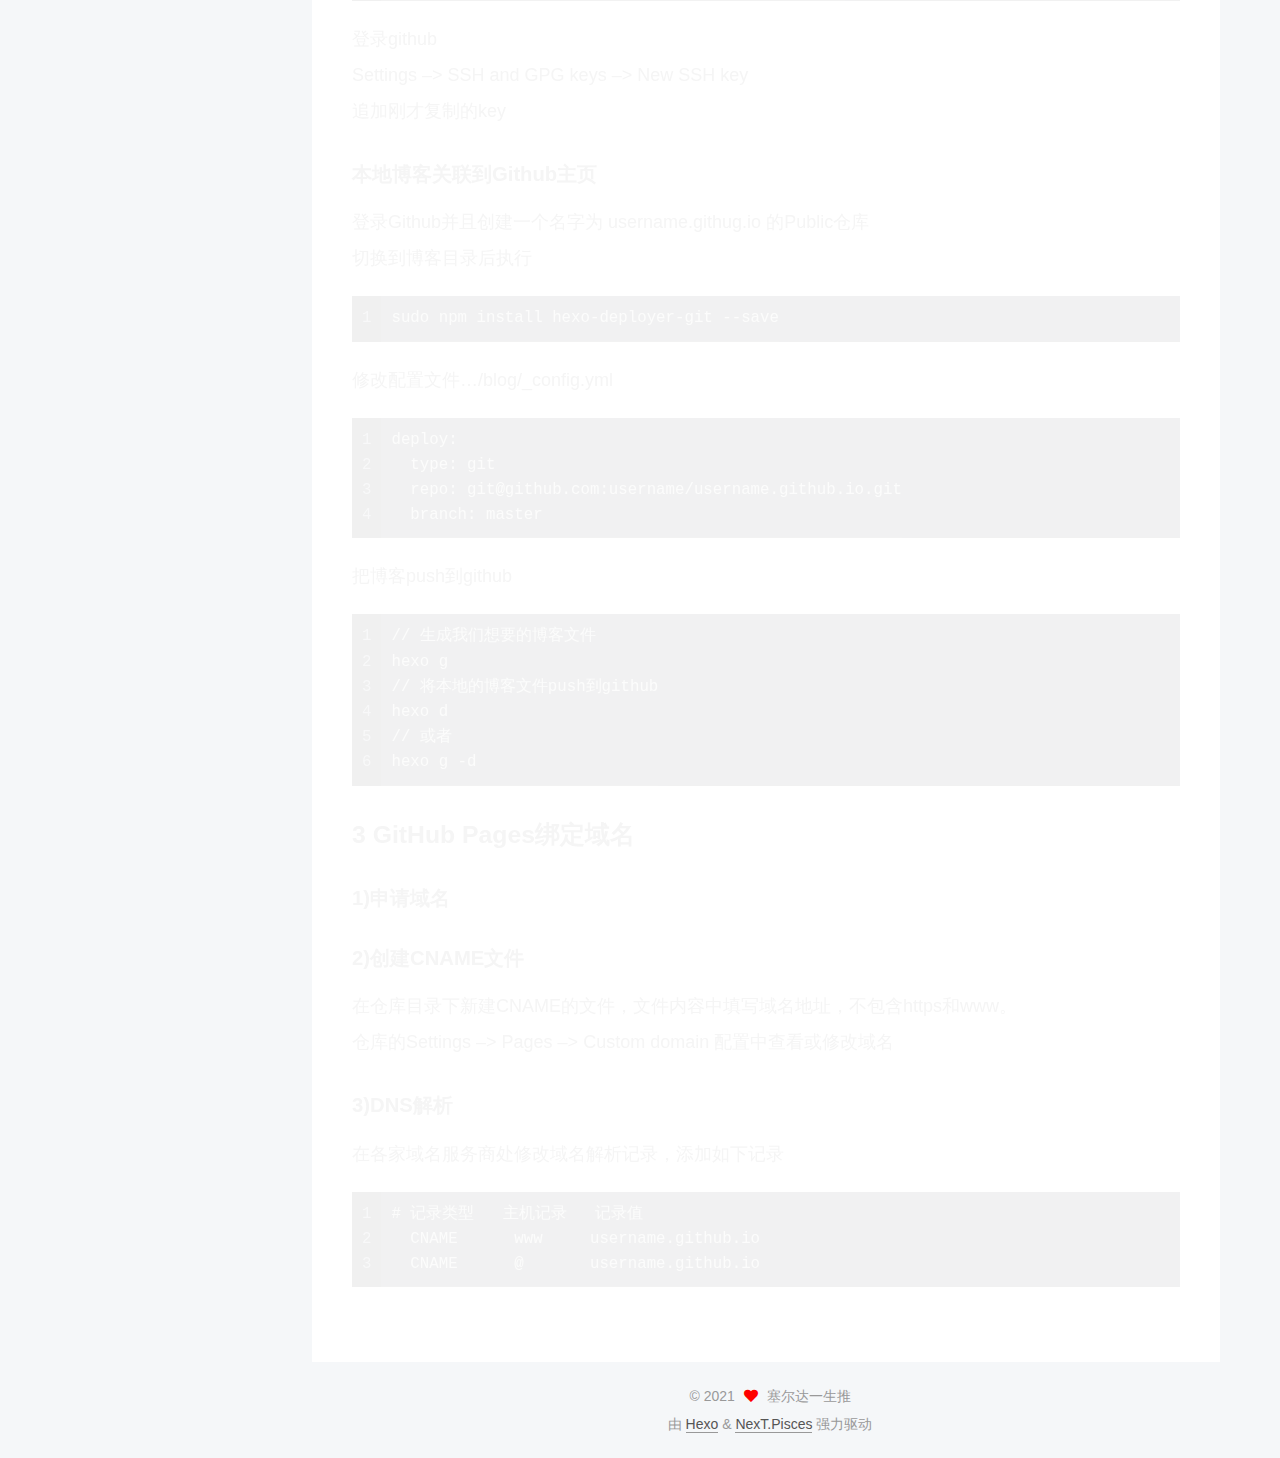
<file: 2021/06/08/createHexoBlogWithGit/index.html>
<!DOCTYPE html>
<html lang="zh-Hans">
<head>
  <meta charset="UTF-8">
<meta name="viewport" content="width=device-width, initial-scale=1, maximum-scale=2">
<meta name="theme-color" content="#222">
<meta name="generator" content="Hexo 5.4.0">
  <link rel="apple-touch-icon" sizes="180x180" href="/images/apple-touch-icon-next.png">
  <link rel="icon" type="image/png" sizes="32x32" href="/images/favicon-32x32-next.png">
  <link rel="icon" type="image/png" sizes="16x16" href="/images/favicon-16x16-next.png">
  <link rel="mask-icon" href="/images/logo.svg" color="#222">

<link rel="stylesheet" href="/css/main.css">


<link rel="stylesheet" href="/lib/font-awesome/css/all.min.css">

<script id="hexo-configurations">
    var NexT = window.NexT || {};
    var CONFIG = {"hostname":"example.com","root":"/","scheme":"Pisces","version":"7.8.0","exturl":false,"sidebar":{"position":"left","display":"post","padding":18,"offset":12,"onmobile":false},"copycode":{"enable":false,"show_result":false,"style":null},"back2top":{"enable":true,"sidebar":false,"scrollpercent":false},"bookmark":{"enable":false,"color":"#222","save":"auto"},"fancybox":false,"mediumzoom":false,"lazyload":false,"pangu":false,"comments":{"style":"tabs","active":null,"storage":true,"lazyload":false,"nav":null},"algolia":{"hits":{"per_page":10},"labels":{"input_placeholder":"Search for Posts","hits_empty":"We didn't find any results for the search: ${query}","hits_stats":"${hits} results found in ${time} ms"}},"localsearch":{"enable":false,"trigger":"auto","top_n_per_article":1,"unescape":false,"preload":false},"motion":{"enable":true,"async":false,"transition":{"post_block":"fadeIn","post_header":"slideDownIn","post_body":"slideDownIn","coll_header":"slideLeftIn","sidebar":"slideUpIn"}}};
  </script>

  <meta name="description" content="使用GitHub+Hexo搭建个人博客0 所需工具 git node.js  Mac升级node.js （利用Node.js的多版本管理器n） 1234567891011121314&#x2F;&#x2F; 查看node版本node -v&#x2F;&#x2F; 清除node缓存sudo npm cache clean -f&#x2F;&#x2F; 使用npm安装n模块sudo npm install -g n&#x2F;&#x2F; node所有版本npm view nod">
<meta property="og:type" content="article">
<meta property="og:title" content="Mipha">
<meta property="og:url" content="http://example.com/2021/06/08/createHexoBlogWithGit/index.html">
<meta property="og:site_name" content="Mipha">
<meta property="og:description" content="使用GitHub+Hexo搭建个人博客0 所需工具 git node.js  Mac升级node.js （利用Node.js的多版本管理器n） 1234567891011121314&#x2F;&#x2F; 查看node版本node -v&#x2F;&#x2F; 清除node缓存sudo npm cache clean -f&#x2F;&#x2F; 使用npm安装n模块sudo npm install -g n&#x2F;&#x2F; node所有版本npm view nod">
<meta property="og:locale">
<meta property="article:published_time" content="2021-06-08T13:50:12.098Z">
<meta property="article:modified_time" content="2021-06-08T13:52:03.384Z">
<meta property="article:author" content="塞尔达一生推">
<meta name="twitter:card" content="summary">

<link rel="canonical" href="http://example.com/2021/06/08/createHexoBlogWithGit/">


<script id="page-configurations">
  // https://hexo.io/docs/variables.html
  CONFIG.page = {
    sidebar: "",
    isHome : false,
    isPost : true,
    lang   : 'zh-Hans'
  };
</script>

  <title> | Mipha</title>
  






  <noscript>
  <style>
  .use-motion .brand,
  .use-motion .menu-item,
  .sidebar-inner,
  .use-motion .post-block,
  .use-motion .pagination,
  .use-motion .comments,
  .use-motion .post-header,
  .use-motion .post-body,
  .use-motion .collection-header { opacity: initial; }

  .use-motion .site-title,
  .use-motion .site-subtitle {
    opacity: initial;
    top: initial;
  }

  .use-motion .logo-line-before i { left: initial; }
  .use-motion .logo-line-after i { right: initial; }
  </style>
</noscript>

</head>

<body itemscope itemtype="http://schema.org/WebPage">
  <div class="container use-motion">
    <div class="headband"></div>

    <header class="header" itemscope itemtype="http://schema.org/WPHeader">
      <div class="header-inner"><div class="site-brand-container">
  <div class="site-nav-toggle">
    <div class="toggle" aria-label="切换导航栏">
      <span class="toggle-line toggle-line-first"></span>
      <span class="toggle-line toggle-line-middle"></span>
      <span class="toggle-line toggle-line-last"></span>
    </div>
  </div>

  <div class="site-meta">

    <a href="/" class="brand" rel="start">
      <span class="logo-line-before"><i></i></span>
      <h1 class="site-title">Mipha</h1>
      <span class="logo-line-after"><i></i></span>
    </a>
  </div>

  <div class="site-nav-right">
    <div class="toggle popup-trigger">
    </div>
  </div>
</div>




<nav class="site-nav">
  <ul id="menu" class="main-menu menu">
        <li class="menu-item menu-item-home">

    <a href="/" rel="section"><i class="fa fa-home fa-fw"></i>首页</a>

  </li>
        <li class="menu-item menu-item-archives">

    <a href="/archives/" rel="section"><i class="fa fa-archive fa-fw"></i>归档</a>

  </li>
  </ul>
</nav>




</div>
    </header>

    
  <div class="back-to-top">
    <i class="fa fa-arrow-up"></i>
    <span>0%</span>
  </div>


    <main class="main">
      <div class="main-inner">
        <div class="content-wrap">
          

          <div class="content post posts-expand">
            

    
  
  
  <article itemscope itemtype="http://schema.org/Article" class="post-block" lang="zh-Hans">
    <link itemprop="mainEntityOfPage" href="http://example.com/2021/06/08/createHexoBlogWithGit/">

    <span hidden itemprop="author" itemscope itemtype="http://schema.org/Person">
      <meta itemprop="image" content="/images/avatar.gif">
      <meta itemprop="name" content="塞尔达一生推">
      <meta itemprop="description" content="">
    </span>

    <span hidden itemprop="publisher" itemscope itemtype="http://schema.org/Organization">
      <meta itemprop="name" content="Mipha">
    </span>
      <header class="post-header">
        <h1 class="post-title" itemprop="name headline">
          
        </h1>

        <div class="post-meta">
            <span class="post-meta-item">
              <span class="post-meta-item-icon">
                <i class="far fa-calendar"></i>
              </span>
              <span class="post-meta-item-text">发表于</span>
              

              <time title="创建时间：2021-06-08 22:50:12 / 修改时间：22:52:03" itemprop="dateCreated datePublished" datetime="2021-06-08T22:50:12+09:00">2021-06-08</time>
            </span>

          

        </div>
      </header>

    
    
    
    <div class="post-body" itemprop="articleBody">

      
        <h1 id="使用GitHub-Hexo搭建个人博客"><a href="#使用GitHub-Hexo搭建个人博客" class="headerlink" title="使用GitHub+Hexo搭建个人博客"></a>使用GitHub+Hexo搭建个人博客</h1><h2 id="0-所需工具"><a href="#0-所需工具" class="headerlink" title="0 所需工具"></a>0 所需工具</h2><ul>
<li>git</li>
<li>node.js</li>
</ul>
<p>Mac升级node.js （利用Node.js的多版本管理器n）</p>
<figure class="highlight plaintext"><table><tr><td class="gutter"><pre><span class="line">1</span><br><span class="line">2</span><br><span class="line">3</span><br><span class="line">4</span><br><span class="line">5</span><br><span class="line">6</span><br><span class="line">7</span><br><span class="line">8</span><br><span class="line">9</span><br><span class="line">10</span><br><span class="line">11</span><br><span class="line">12</span><br><span class="line">13</span><br><span class="line">14</span><br></pre></td><td class="code"><pre><span class="line">// 查看node版本</span><br><span class="line">node -v</span><br><span class="line">// 清除node缓存</span><br><span class="line">sudo npm cache clean -f</span><br><span class="line">// 使用npm安装n模块</span><br><span class="line">sudo npm install -g n</span><br><span class="line">// node所有版本</span><br><span class="line">npm view node versions </span><br><span class="line">// 升级到最新版本</span><br><span class="line">sudo n latest</span><br><span class="line">// 升级到稳定版本</span><br><span class="line">sudo n stable</span><br><span class="line">// 升级到具体版本号</span><br><span class="line">sudo n xx.xx </span><br></pre></td></tr></table></figure>
<p>升级npm</p>
<figure class="highlight plaintext"><table><tr><td class="gutter"><pre><span class="line">1</span><br></pre></td><td class="code"><pre><span class="line">sudo npm install npm@latest -g</span><br></pre></td></tr></table></figure>

<h2 id="1-安装Hexo"><a href="#1-安装Hexo" class="headerlink" title="1 安装Hexo"></a>1 安装Hexo</h2><figure class="highlight plaintext"><table><tr><td class="gutter"><pre><span class="line">1</span><br><span class="line">2</span><br><span class="line">3</span><br><span class="line">4</span><br><span class="line">5</span><br><span class="line">6</span><br><span class="line">7</span><br></pre></td><td class="code"><pre><span class="line">// 下载Hexo文件</span><br><span class="line">sudo npm install -g hexo-cli</span><br><span class="line">// 在指定目录下创建一个blog文件夹，在该文件夹下初始化博客</span><br><span class="line">hexo init</span><br><span class="line">// 本地预览博客</span><br><span class="line">hexo s</span><br><span class="line">// 默认可以使用 http://localhost:4000 进行访问</span><br></pre></td></tr></table></figure>
<h2 id="2-部署到GitHub-Pages上"><a href="#2-部署到GitHub-Pages上" class="headerlink" title="2 部署到GitHub Pages上"></a>2 部署到GitHub Pages上</h2><h4 id="添加SSH-Key到github"><a href="#添加SSH-Key到github" class="headerlink" title="添加SSH Key到github"></a>添加SSH Key到github</h4><figure class="highlight plaintext"><table><tr><td class="gutter"><pre><span class="line">1</span><br><span class="line">2</span><br><span class="line">3</span><br><span class="line">4</span><br><span class="line">5</span><br><span class="line">6</span><br><span class="line">7</span><br><span class="line">8</span><br><span class="line">9</span><br></pre></td><td class="code"><pre><span class="line">// 配置用户名和账号的命令</span><br><span class="line">git config --global user.name &quot;username&quot;</span><br><span class="line">git config --global user.email &quot;email@gmail.com&quot;</span><br><span class="line"></span><br><span class="line">// 生成SSH Key</span><br><span class="line">ssh-keygen -t rsa -C &quot;email@gmail.com&quot;</span><br><span class="line"></span><br><span class="line">// 输出key并复制</span><br><span class="line">cat ~/.ssh/id_rsa.pub</span><br></pre></td></tr></table></figure>
<p>登录github<br>Settings –&gt; SSH and GPG keys –&gt; New SSH key<br>追加刚才复制的key</p>
<h4 id="本地博客关联到Github主页"><a href="#本地博客关联到Github主页" class="headerlink" title="本地博客关联到Github主页"></a>本地博客关联到Github主页</h4><p>登录Github并且创建一个名字为 username.githug.io 的Public仓库<br>切换到博客目录后执行</p>
<figure class="highlight plaintext"><table><tr><td class="gutter"><pre><span class="line">1</span><br></pre></td><td class="code"><pre><span class="line">sudo npm install hexo-deployer-git --save</span><br></pre></td></tr></table></figure>
<p>修改配置文件…/blog/_config.yml</p>
<figure class="highlight plaintext"><table><tr><td class="gutter"><pre><span class="line">1</span><br><span class="line">2</span><br><span class="line">3</span><br><span class="line">4</span><br></pre></td><td class="code"><pre><span class="line">deploy:</span><br><span class="line">  type: git</span><br><span class="line">  repo: git@github.com:username/username.github.io.git</span><br><span class="line">  branch: master</span><br></pre></td></tr></table></figure>
<p>把博客push到github</p>
<figure class="highlight plaintext"><table><tr><td class="gutter"><pre><span class="line">1</span><br><span class="line">2</span><br><span class="line">3</span><br><span class="line">4</span><br><span class="line">5</span><br><span class="line">6</span><br></pre></td><td class="code"><pre><span class="line">// 生成我们想要的博客文件</span><br><span class="line">hexo g</span><br><span class="line">// 将本地的博客文件push到github</span><br><span class="line">hexo d</span><br><span class="line">// 或者</span><br><span class="line">hexo g -d</span><br></pre></td></tr></table></figure>

<h2 id="3-GitHub-Pages绑定域名"><a href="#3-GitHub-Pages绑定域名" class="headerlink" title="3 GitHub Pages绑定域名"></a>3 GitHub Pages绑定域名</h2><h4 id="1-申请域名"><a href="#1-申请域名" class="headerlink" title="1)申请域名"></a>1)申请域名</h4><h4 id="2-创建CNAME文件"><a href="#2-创建CNAME文件" class="headerlink" title="2)创建CNAME文件"></a>2)创建CNAME文件</h4><p>在仓库目录下新建CNAME的文件，文件内容中填写域名地址，不包含https和www。<br>仓库的Settings –&gt; Pages –&gt; Custom domain 配置中查看或修改域名</p>
<h4 id="3-DNS解析"><a href="#3-DNS解析" class="headerlink" title="3)DNS解析"></a>3)DNS解析</h4><p>在各家域名服务商处修改域名解析记录，添加如下记录</p>
<figure class="highlight plaintext"><table><tr><td class="gutter"><pre><span class="line">1</span><br><span class="line">2</span><br><span class="line">3</span><br></pre></td><td class="code"><pre><span class="line"># 记录类型   主机记录   记录值</span><br><span class="line">  CNAME      www     username.github.io</span><br><span class="line">  CNAME      @       username.github.io</span><br></pre></td></tr></table></figure>

    </div>

    
    
    

      <footer class="post-footer">

        


        
      </footer>
    
  </article>
  
  
  



          </div>
          

<script>
  window.addEventListener('tabs:register', () => {
    let { activeClass } = CONFIG.comments;
    if (CONFIG.comments.storage) {
      activeClass = localStorage.getItem('comments_active') || activeClass;
    }
    if (activeClass) {
      let activeTab = document.querySelector(`a[href="#comment-${activeClass}"]`);
      if (activeTab) {
        activeTab.click();
      }
    }
  });
  if (CONFIG.comments.storage) {
    window.addEventListener('tabs:click', event => {
      if (!event.target.matches('.tabs-comment .tab-content .tab-pane')) return;
      let commentClass = event.target.classList[1];
      localStorage.setItem('comments_active', commentClass);
    });
  }
</script>

        </div>
          
  
  <div class="toggle sidebar-toggle">
    <span class="toggle-line toggle-line-first"></span>
    <span class="toggle-line toggle-line-middle"></span>
    <span class="toggle-line toggle-line-last"></span>
  </div>

  <aside class="sidebar">
    <div class="sidebar-inner">

      <ul class="sidebar-nav motion-element">
        <li class="sidebar-nav-toc">
          文章目录
        </li>
        <li class="sidebar-nav-overview">
          站点概览
        </li>
      </ul>

      <!--noindex-->
      <div class="post-toc-wrap sidebar-panel">
          <div class="post-toc motion-element"><ol class="nav"><li class="nav-item nav-level-1"><a class="nav-link" href="#%E4%BD%BF%E7%94%A8GitHub-Hexo%E6%90%AD%E5%BB%BA%E4%B8%AA%E4%BA%BA%E5%8D%9A%E5%AE%A2"><span class="nav-number">1.</span> <span class="nav-text">使用GitHub+Hexo搭建个人博客</span></a><ol class="nav-child"><li class="nav-item nav-level-2"><a class="nav-link" href="#0-%E6%89%80%E9%9C%80%E5%B7%A5%E5%85%B7"><span class="nav-number">1.1.</span> <span class="nav-text">0 所需工具</span></a></li><li class="nav-item nav-level-2"><a class="nav-link" href="#1-%E5%AE%89%E8%A3%85Hexo"><span class="nav-number">1.2.</span> <span class="nav-text">1 安装Hexo</span></a></li><li class="nav-item nav-level-2"><a class="nav-link" href="#2-%E9%83%A8%E7%BD%B2%E5%88%B0GitHub-Pages%E4%B8%8A"><span class="nav-number">1.3.</span> <span class="nav-text">2 部署到GitHub Pages上</span></a><ol class="nav-child"><li class="nav-item nav-level-4"><a class="nav-link" href="#%E6%B7%BB%E5%8A%A0SSH-Key%E5%88%B0github"><span class="nav-number">1.3.0.1.</span> <span class="nav-text">添加SSH Key到github</span></a></li><li class="nav-item nav-level-4"><a class="nav-link" href="#%E6%9C%AC%E5%9C%B0%E5%8D%9A%E5%AE%A2%E5%85%B3%E8%81%94%E5%88%B0Github%E4%B8%BB%E9%A1%B5"><span class="nav-number">1.3.0.2.</span> <span class="nav-text">本地博客关联到Github主页</span></a></li></ol></li></ol></li><li class="nav-item nav-level-2"><a class="nav-link" href="#3-GitHub-Pages%E7%BB%91%E5%AE%9A%E5%9F%9F%E5%90%8D"><span class="nav-number">1.4.</span> <span class="nav-text">3 GitHub Pages绑定域名</span></a><ol class="nav-child"><li class="nav-item nav-level-4"><a class="nav-link" href="#1-%E7%94%B3%E8%AF%B7%E5%9F%9F%E5%90%8D"><span class="nav-number">1.4.0.1.</span> <span class="nav-text">1)申请域名</span></a></li><li class="nav-item nav-level-4"><a class="nav-link" href="#2-%E5%88%9B%E5%BB%BACNAME%E6%96%87%E4%BB%B6"><span class="nav-number">1.4.0.2.</span> <span class="nav-text">2)创建CNAME文件</span></a></li><li class="nav-item nav-level-4"><a class="nav-link" href="#3-DNS%E8%A7%A3%E6%9E%90"><span class="nav-number">1.4.0.3.</span> <span class="nav-text">3)DNS解析</span></a></li></ol></li></ol></li></ol></li></ol></div>
      </div>
      <!--/noindex-->

      <div class="site-overview-wrap sidebar-panel">
        <div class="site-author motion-element" itemprop="author" itemscope itemtype="http://schema.org/Person">
  <p class="site-author-name" itemprop="name">塞尔达一生推</p>
  <div class="site-description" itemprop="description"></div>
</div>
<div class="site-state-wrap motion-element">
  <nav class="site-state">
      <div class="site-state-item site-state-posts">
          <a href="/archives/">
        
          <span class="site-state-item-count">1</span>
          <span class="site-state-item-name">日志</span>
        </a>
      </div>
  </nav>
</div>



      </div>

    </div>
  </aside>
  <div id="sidebar-dimmer"></div>


      </div>
    </main>

    <footer class="footer">
      <div class="footer-inner">
        

        

<div class="copyright">
  
  &copy; 
  <span itemprop="copyrightYear">2021</span>
  <span class="with-love">
    <i class="fa fa-heart"></i>
  </span>
  <span class="author" itemprop="copyrightHolder">塞尔达一生推</span>
</div>
  <div class="powered-by">由 <a href="https://hexo.io/" class="theme-link" rel="noopener" target="_blank">Hexo</a> & <a href="https://pisces.theme-next.org/" class="theme-link" rel="noopener" target="_blank">NexT.Pisces</a> 强力驱动
  </div>

        








      </div>
    </footer>
  </div>

  
  <script src="/lib/anime.min.js"></script>
  <script src="/lib/velocity/velocity.min.js"></script>
  <script src="/lib/velocity/velocity.ui.min.js"></script>

<script src="/js/utils.js"></script>

<script src="/js/motion.js"></script>


<script src="/js/schemes/pisces.js"></script>


<script src="/js/next-boot.js"></script>




  















  

  

</body>
</html>
</file>
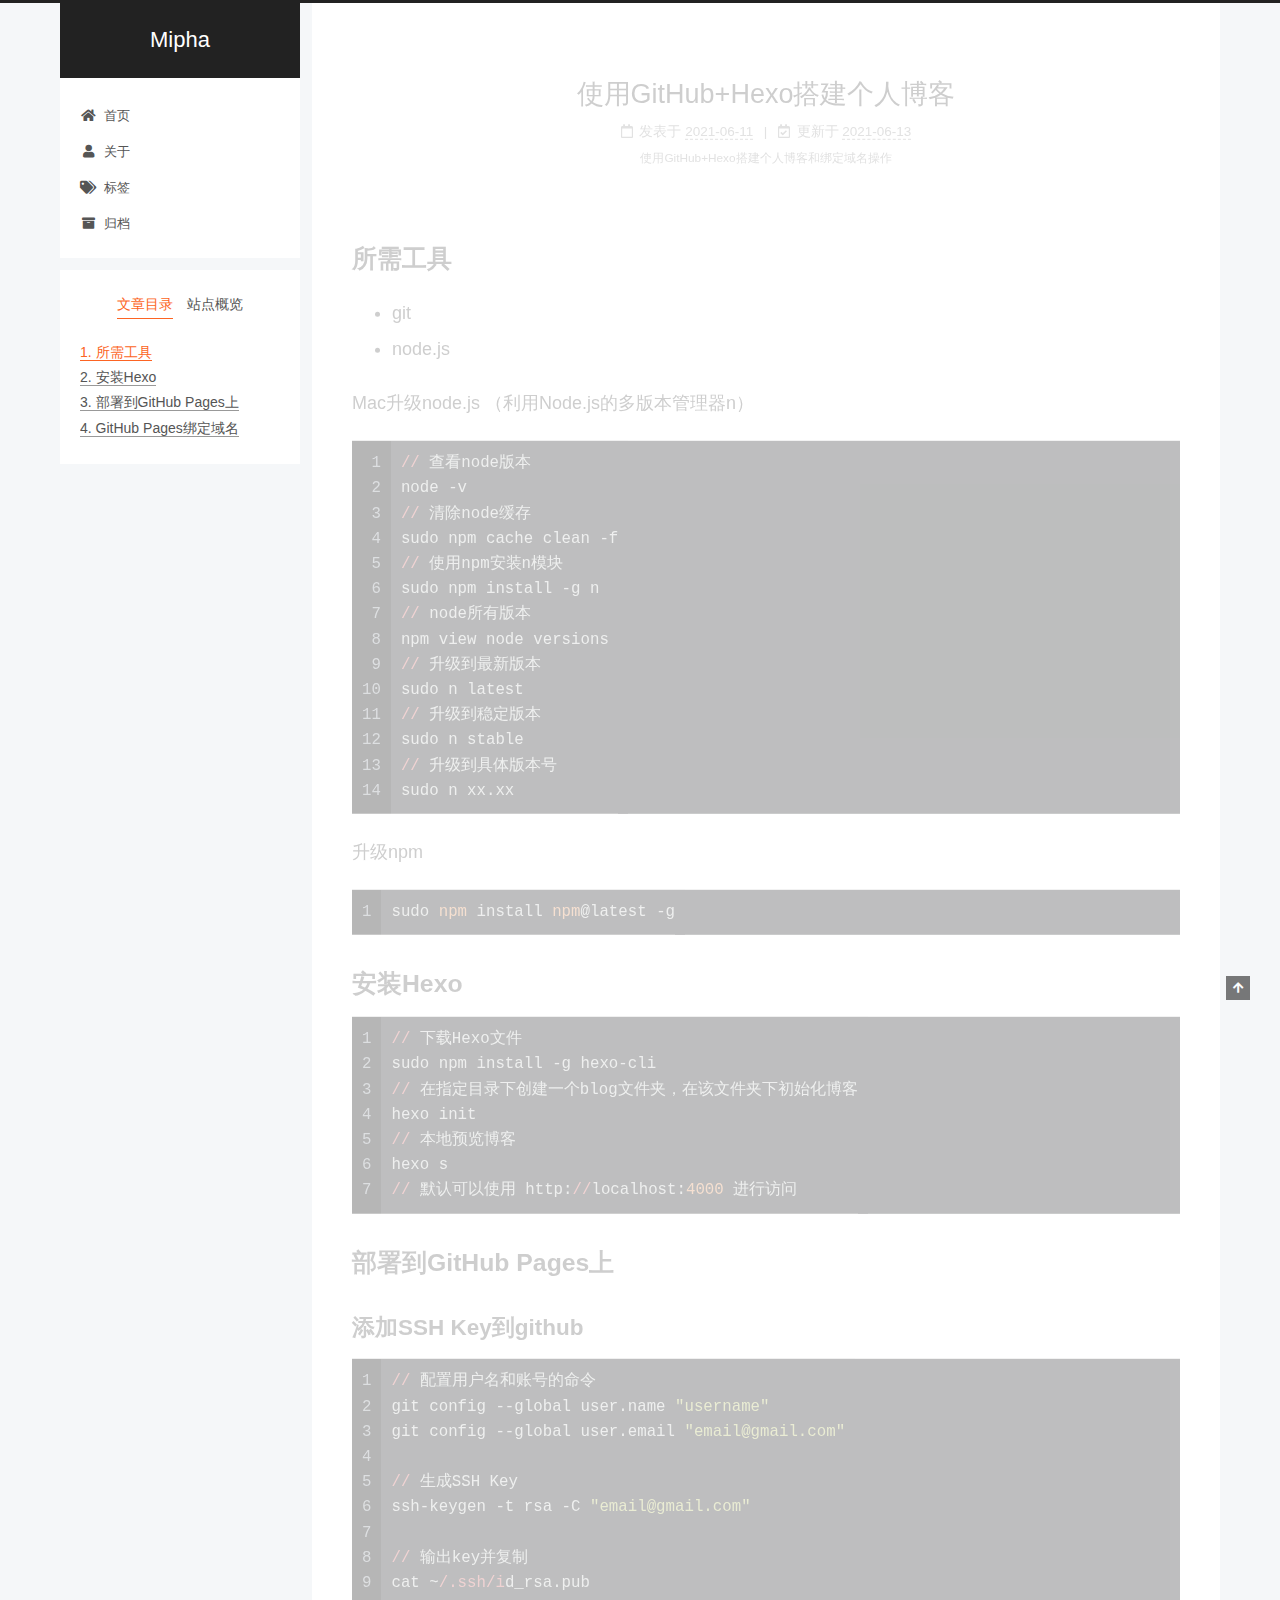
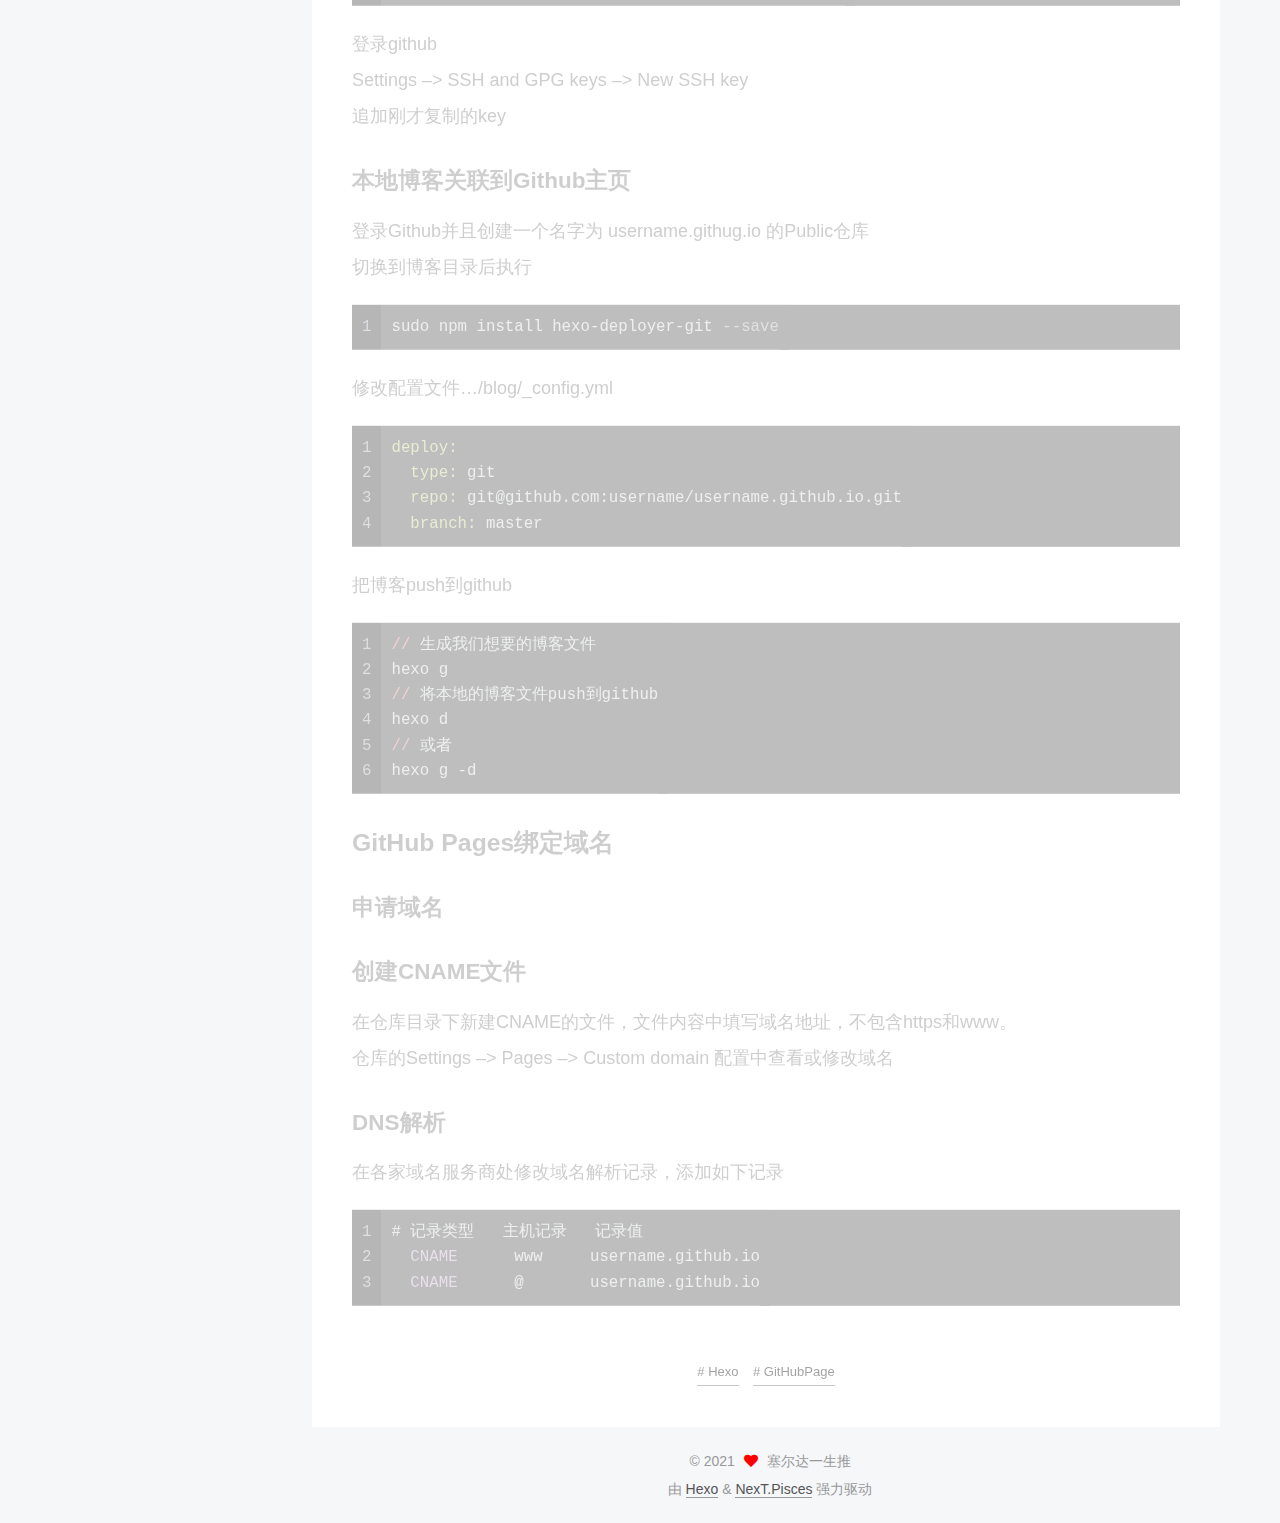
<file: 2021/06/11/createHexoBlogWithGit/index.html>
<!DOCTYPE html>
<html lang="zh-Hans">
<head>
  <meta charset="UTF-8">
<meta name="viewport" content="width=device-width, initial-scale=1, maximum-scale=2">
<meta name="theme-color" content="#222">
<meta name="generator" content="Hexo 5.4.0">
  <link rel="apple-touch-icon" sizes="180x180" href="/images/apple-touch-icon-next.png">
  <link rel="icon" type="image/png" sizes="32x32" href="/images/favicon-32x32-next.png">
  <link rel="icon" type="image/png" sizes="16x16" href="/images/favicon-16x16-next.png">
  <link rel="mask-icon" href="/images/logo.svg" color="#222">

<link rel="stylesheet" href="/css/main.css">


<link rel="stylesheet" href="/lib/font-awesome/css/all.min.css">

<script id="hexo-configurations">
    var NexT = window.NexT || {};
    var CONFIG = {"hostname":"example.com","root":"/","scheme":"Pisces","version":"7.8.0","exturl":false,"sidebar":{"position":"left","display":"post","padding":18,"offset":12,"onmobile":false},"copycode":{"enable":true,"show_result":false,"style":null},"back2top":{"enable":true,"sidebar":false,"scrollpercent":false},"bookmark":{"enable":false,"color":"#222","save":"auto"},"fancybox":false,"mediumzoom":false,"lazyload":false,"pangu":false,"comments":{"style":"tabs","active":null,"storage":true,"lazyload":false,"nav":null},"algolia":{"hits":{"per_page":10},"labels":{"input_placeholder":"Search for Posts","hits_empty":"We didn't find any results for the search: ${query}","hits_stats":"${hits} results found in ${time} ms"}},"localsearch":{"enable":false,"trigger":"auto","top_n_per_article":1,"unescape":false,"preload":false},"motion":{"enable":true,"async":false,"transition":{"post_block":"fadeIn","post_header":"slideDownIn","post_body":"slideDownIn","coll_header":"slideLeftIn","sidebar":"slideUpIn"}}};
  </script>

  <meta name="description" content="使用GitHub+Hexo搭建个人博客和绑定域名操作">
<meta property="og:type" content="article">
<meta property="og:title" content="使用GitHub+Hexo搭建个人博客">
<meta property="og:url" content="http://example.com/2021/06/11/createHexoBlogWithGit/index.html">
<meta property="og:site_name" content="Mipha">
<meta property="og:description" content="使用GitHub+Hexo搭建个人博客和绑定域名操作">
<meta property="og:locale">
<meta property="article:published_time" content="2021-06-10T23:38:07.000Z">
<meta property="article:modified_time" content="2021-06-13T13:39:20.591Z">
<meta property="article:author" content="塞尔达一生推">
<meta property="article:tag" content="Hexo">
<meta property="article:tag" content="GitHubPage">
<meta name="twitter:card" content="summary">

<link rel="canonical" href="http://example.com/2021/06/11/createHexoBlogWithGit/">


<script id="page-configurations">
  // https://hexo.io/docs/variables.html
  CONFIG.page = {
    sidebar: "",
    isHome : false,
    isPost : true,
    lang   : 'zh-Hans'
  };
</script>

  <title>使用GitHub+Hexo搭建个人博客 | Mipha</title>
  






  <noscript>
  <style>
  .use-motion .brand,
  .use-motion .menu-item,
  .sidebar-inner,
  .use-motion .post-block,
  .use-motion .pagination,
  .use-motion .comments,
  .use-motion .post-header,
  .use-motion .post-body,
  .use-motion .collection-header { opacity: initial; }

  .use-motion .site-title,
  .use-motion .site-subtitle {
    opacity: initial;
    top: initial;
  }

  .use-motion .logo-line-before i { left: initial; }
  .use-motion .logo-line-after i { right: initial; }
  </style>
</noscript>

</head>

<body itemscope itemtype="http://schema.org/WebPage">
  <div class="container use-motion">
    <div class="headband"></div>

    <header class="header" itemscope itemtype="http://schema.org/WPHeader">
      <div class="header-inner"><div class="site-brand-container">
  <div class="site-nav-toggle">
    <div class="toggle" aria-label="切换导航栏">
      <span class="toggle-line toggle-line-first"></span>
      <span class="toggle-line toggle-line-middle"></span>
      <span class="toggle-line toggle-line-last"></span>
    </div>
  </div>

  <div class="site-meta">

    <a href="/" class="brand" rel="start">
      <span class="logo-line-before"><i></i></span>
      <h1 class="site-title">Mipha</h1>
      <span class="logo-line-after"><i></i></span>
    </a>
  </div>

  <div class="site-nav-right">
    <div class="toggle popup-trigger">
    </div>
  </div>
</div>




<nav class="site-nav">
  <ul id="menu" class="main-menu menu">
        <li class="menu-item menu-item-home">

    <a href="/" rel="section"><i class="fa fa-home fa-fw"></i>首页</a>

  </li>
        <li class="menu-item menu-item-about">

    <a href="/about/" rel="section"><i class="fa fa-user fa-fw"></i>关于</a>

  </li>
        <li class="menu-item menu-item-tags">

    <a href="/tags/" rel="section"><i class="fa fa-tags fa-fw"></i>标签</a>

  </li>
        <li class="menu-item menu-item-archives">

    <a href="/archives/" rel="section"><i class="fa fa-archive fa-fw"></i>归档</a>

  </li>
  </ul>
</nav>




</div>
    </header>

    
  <div class="back-to-top">
    <i class="fa fa-arrow-up"></i>
    <span>0%</span>
  </div>
  <div class="reading-progress-bar"></div>


    <main class="main">
      <div class="main-inner">
        <div class="content-wrap">
          

          <div class="content post posts-expand">
            

    
  
  
  <article itemscope itemtype="http://schema.org/Article" class="post-block" lang="zh-Hans">
    <link itemprop="mainEntityOfPage" href="http://example.com/2021/06/11/createHexoBlogWithGit/">

    <span hidden itemprop="author" itemscope itemtype="http://schema.org/Person">
      <meta itemprop="image" content="/images/avatar.gif">
      <meta itemprop="name" content="塞尔达一生推">
      <meta itemprop="description" content="">
    </span>

    <span hidden itemprop="publisher" itemscope itemtype="http://schema.org/Organization">
      <meta itemprop="name" content="Mipha">
    </span>
      <header class="post-header">
        <h1 class="post-title" itemprop="name headline">
          使用GitHub+Hexo搭建个人博客
        </h1>

        <div class="post-meta">
            <span class="post-meta-item">
              <span class="post-meta-item-icon">
                <i class="far fa-calendar"></i>
              </span>
              <span class="post-meta-item-text">发表于</span>

              <time title="创建时间：2021-06-11 08:38:07" itemprop="dateCreated datePublished" datetime="2021-06-11T08:38:07+09:00">2021-06-11</time>
            </span>
              <span class="post-meta-item">
                <span class="post-meta-item-icon">
                  <i class="far fa-calendar-check"></i>
                </span>
                <span class="post-meta-item-text">更新于</span>
                <time title="修改时间：2021-06-13 22:39:20" itemprop="dateModified" datetime="2021-06-13T22:39:20+09:00">2021-06-13</time>
              </span>

          
            <div class="post-description">使用GitHub+Hexo搭建个人博客和绑定域名操作</div>

        </div>
      </header>

    
    
    
    <div class="post-body" itemprop="articleBody">

      
        <h2 id="所需工具"><a href="#所需工具" class="headerlink" title="所需工具"></a>所需工具</h2><ul>
<li>git</li>
<li>node.js</li>
</ul>
<p>Mac升级node.js （利用Node.js的多版本管理器n）</p>
<figure class="highlight awk"><table><tr><td class="gutter"><pre><span class="line">1</span><br><span class="line">2</span><br><span class="line">3</span><br><span class="line">4</span><br><span class="line">5</span><br><span class="line">6</span><br><span class="line">7</span><br><span class="line">8</span><br><span class="line">9</span><br><span class="line">10</span><br><span class="line">11</span><br><span class="line">12</span><br><span class="line">13</span><br><span class="line">14</span><br></pre></td><td class="code"><pre><span class="line"><span class="regexp">//</span> 查看node版本</span><br><span class="line">node -v</span><br><span class="line"><span class="regexp">//</span> 清除node缓存</span><br><span class="line">sudo npm cache clean -f</span><br><span class="line"><span class="regexp">//</span> 使用npm安装n模块</span><br><span class="line">sudo npm install -g n</span><br><span class="line"><span class="regexp">//</span> node所有版本</span><br><span class="line">npm view node versions </span><br><span class="line"><span class="regexp">//</span> 升级到最新版本</span><br><span class="line">sudo n latest</span><br><span class="line"><span class="regexp">//</span> 升级到稳定版本</span><br><span class="line">sudo n stable</span><br><span class="line"><span class="regexp">//</span> 升级到具体版本号</span><br><span class="line">sudo n xx.xx </span><br></pre></td></tr></table></figure>
<p>升级npm</p>
<figure class="highlight coffeescript"><table><tr><td class="gutter"><pre><span class="line">1</span><br></pre></td><td class="code"><pre><span class="line">sudo <span class="built_in">npm</span> install <span class="built_in">npm</span>@latest -g</span><br></pre></td></tr></table></figure>

<h2 id="安装Hexo"><a href="#安装Hexo" class="headerlink" title="安装Hexo"></a>安装Hexo</h2><figure class="highlight awk"><table><tr><td class="gutter"><pre><span class="line">1</span><br><span class="line">2</span><br><span class="line">3</span><br><span class="line">4</span><br><span class="line">5</span><br><span class="line">6</span><br><span class="line">7</span><br></pre></td><td class="code"><pre><span class="line"><span class="regexp">//</span> 下载Hexo文件</span><br><span class="line">sudo npm install -g hexo-cli</span><br><span class="line"><span class="regexp">//</span> 在指定目录下创建一个blog文件夹，在该文件夹下初始化博客</span><br><span class="line">hexo init</span><br><span class="line"><span class="regexp">//</span> 本地预览博客</span><br><span class="line">hexo s</span><br><span class="line"><span class="regexp">//</span> 默认可以使用 http:<span class="regexp">//</span>localhost:<span class="number">4000</span> 进行访问</span><br></pre></td></tr></table></figure>
<h2 id="部署到GitHub-Pages上"><a href="#部署到GitHub-Pages上" class="headerlink" title="部署到GitHub Pages上"></a>部署到GitHub Pages上</h2><h3 id="添加SSH-Key到github"><a href="#添加SSH-Key到github" class="headerlink" title="添加SSH Key到github"></a>添加SSH Key到github</h3><figure class="highlight awk"><table><tr><td class="gutter"><pre><span class="line">1</span><br><span class="line">2</span><br><span class="line">3</span><br><span class="line">4</span><br><span class="line">5</span><br><span class="line">6</span><br><span class="line">7</span><br><span class="line">8</span><br><span class="line">9</span><br></pre></td><td class="code"><pre><span class="line"><span class="regexp">//</span> 配置用户名和账号的命令</span><br><span class="line">git config --global user.name <span class="string">&quot;username&quot;</span></span><br><span class="line">git config --global user.email <span class="string">&quot;email@gmail.com&quot;</span></span><br><span class="line"></span><br><span class="line"><span class="regexp">//</span> 生成SSH Key</span><br><span class="line">ssh-keygen -t rsa -C <span class="string">&quot;email@gmail.com&quot;</span></span><br><span class="line"></span><br><span class="line"><span class="regexp">//</span> 输出key并复制</span><br><span class="line">cat ~<span class="regexp">/.ssh/i</span>d_rsa.pub</span><br></pre></td></tr></table></figure>
<p>登录github<br>Settings –&gt; SSH and GPG keys –&gt; New SSH key<br>追加刚才复制的key</p>
<h3 id="本地博客关联到Github主页"><a href="#本地博客关联到Github主页" class="headerlink" title="本地博客关联到Github主页"></a>本地博客关联到Github主页</h3><p>登录Github并且创建一个名字为 username.githug.io 的Public仓库<br>切换到博客目录后执行</p>
<figure class="highlight ada"><table><tr><td class="gutter"><pre><span class="line">1</span><br></pre></td><td class="code"><pre><span class="line">sudo npm install hexo-deployer-git <span class="comment">--save</span></span><br></pre></td></tr></table></figure>
<p>修改配置文件…/blog/_config.yml</p>
<figure class="highlight dts"><table><tr><td class="gutter"><pre><span class="line">1</span><br><span class="line">2</span><br><span class="line">3</span><br><span class="line">4</span><br></pre></td><td class="code"><pre><span class="line"><span class="symbol">deploy:</span></span><br><span class="line"><span class="symbol">  type:</span> git</span><br><span class="line"><span class="symbol">  repo:</span> git@github.com:username/username.github.io.git</span><br><span class="line"><span class="symbol">  branch:</span> master</span><br></pre></td></tr></table></figure>
<p>把博客push到github</p>
<figure class="highlight awk"><table><tr><td class="gutter"><pre><span class="line">1</span><br><span class="line">2</span><br><span class="line">3</span><br><span class="line">4</span><br><span class="line">5</span><br><span class="line">6</span><br></pre></td><td class="code"><pre><span class="line"><span class="regexp">//</span> 生成我们想要的博客文件</span><br><span class="line">hexo g</span><br><span class="line"><span class="regexp">//</span> 将本地的博客文件push到github</span><br><span class="line">hexo d</span><br><span class="line"><span class="regexp">//</span> 或者</span><br><span class="line">hexo g -d</span><br></pre></td></tr></table></figure>

<h2 id="GitHub-Pages绑定域名"><a href="#GitHub-Pages绑定域名" class="headerlink" title="GitHub Pages绑定域名"></a>GitHub Pages绑定域名</h2><h3 id="申请域名"><a href="#申请域名" class="headerlink" title="申请域名"></a>申请域名</h3><h3 id="创建CNAME文件"><a href="#创建CNAME文件" class="headerlink" title="创建CNAME文件"></a>创建CNAME文件</h3><p>在仓库目录下新建CNAME的文件，文件内容中填写域名地址，不包含https和www。<br>仓库的Settings –&gt; Pages –&gt; Custom domain 配置中查看或修改域名</p>
<h3 id="DNS解析"><a href="#DNS解析" class="headerlink" title="DNS解析"></a>DNS解析</h3><p>在各家域名服务商处修改域名解析记录，添加如下记录</p>
<figure class="highlight dns"><table><tr><td class="gutter"><pre><span class="line">1</span><br><span class="line">2</span><br><span class="line">3</span><br></pre></td><td class="code"><pre><span class="line"># 记录类型   主机记录   记录值</span><br><span class="line">  <span class="keyword">CNAME</span>      www     username.github.io</span><br><span class="line">  <span class="keyword">CNAME</span>      @       username.github.io</span><br></pre></td></tr></table></figure>

    </div>

    
    
    

      <footer class="post-footer">
          <div class="post-tags">
              <a href="/tags/Hexo/" rel="tag"># Hexo</a>
              <a href="/tags/GitHubPage/" rel="tag"># GitHubPage</a>
          </div>

        


        
      </footer>
    
  </article>
  
  
  



          </div>
          

<script>
  window.addEventListener('tabs:register', () => {
    let { activeClass } = CONFIG.comments;
    if (CONFIG.comments.storage) {
      activeClass = localStorage.getItem('comments_active') || activeClass;
    }
    if (activeClass) {
      let activeTab = document.querySelector(`a[href="#comment-${activeClass}"]`);
      if (activeTab) {
        activeTab.click();
      }
    }
  });
  if (CONFIG.comments.storage) {
    window.addEventListener('tabs:click', event => {
      if (!event.target.matches('.tabs-comment .tab-content .tab-pane')) return;
      let commentClass = event.target.classList[1];
      localStorage.setItem('comments_active', commentClass);
    });
  }
</script>

        </div>
          
  
  <div class="toggle sidebar-toggle">
    <span class="toggle-line toggle-line-first"></span>
    <span class="toggle-line toggle-line-middle"></span>
    <span class="toggle-line toggle-line-last"></span>
  </div>

  <aside class="sidebar">
    <div class="sidebar-inner">

      <ul class="sidebar-nav motion-element">
        <li class="sidebar-nav-toc">
          文章目录
        </li>
        <li class="sidebar-nav-overview">
          站点概览
        </li>
      </ul>

      <!--noindex-->
      <div class="post-toc-wrap sidebar-panel">
          <div class="post-toc motion-element"><ol class="nav"><li class="nav-item nav-level-2"><a class="nav-link" href="#%E6%89%80%E9%9C%80%E5%B7%A5%E5%85%B7"><span class="nav-number">1.</span> <span class="nav-text">所需工具</span></a></li><li class="nav-item nav-level-2"><a class="nav-link" href="#%E5%AE%89%E8%A3%85Hexo"><span class="nav-number">2.</span> <span class="nav-text">安装Hexo</span></a></li><li class="nav-item nav-level-2"><a class="nav-link" href="#%E9%83%A8%E7%BD%B2%E5%88%B0GitHub-Pages%E4%B8%8A"><span class="nav-number">3.</span> <span class="nav-text">部署到GitHub Pages上</span></a><ol class="nav-child"><li class="nav-item nav-level-3"><a class="nav-link" href="#%E6%B7%BB%E5%8A%A0SSH-Key%E5%88%B0github"><span class="nav-number">3.1.</span> <span class="nav-text">添加SSH Key到github</span></a></li><li class="nav-item nav-level-3"><a class="nav-link" href="#%E6%9C%AC%E5%9C%B0%E5%8D%9A%E5%AE%A2%E5%85%B3%E8%81%94%E5%88%B0Github%E4%B8%BB%E9%A1%B5"><span class="nav-number">3.2.</span> <span class="nav-text">本地博客关联到Github主页</span></a></li></ol></li><li class="nav-item nav-level-2"><a class="nav-link" href="#GitHub-Pages%E7%BB%91%E5%AE%9A%E5%9F%9F%E5%90%8D"><span class="nav-number">4.</span> <span class="nav-text">GitHub Pages绑定域名</span></a><ol class="nav-child"><li class="nav-item nav-level-3"><a class="nav-link" href="#%E7%94%B3%E8%AF%B7%E5%9F%9F%E5%90%8D"><span class="nav-number">4.1.</span> <span class="nav-text">申请域名</span></a></li><li class="nav-item nav-level-3"><a class="nav-link" href="#%E5%88%9B%E5%BB%BACNAME%E6%96%87%E4%BB%B6"><span class="nav-number">4.2.</span> <span class="nav-text">创建CNAME文件</span></a></li><li class="nav-item nav-level-3"><a class="nav-link" href="#DNS%E8%A7%A3%E6%9E%90"><span class="nav-number">4.3.</span> <span class="nav-text">DNS解析</span></a></li></ol></li></ol></div>
      </div>
      <!--/noindex-->

      <div class="site-overview-wrap sidebar-panel">
        <div class="site-author motion-element" itemprop="author" itemscope itemtype="http://schema.org/Person">
  <p class="site-author-name" itemprop="name">塞尔达一生推</p>
  <div class="site-description" itemprop="description"></div>
</div>
<div class="site-state-wrap motion-element">
  <nav class="site-state">
      <div class="site-state-item site-state-posts">
          <a href="/archives/">
        
          <span class="site-state-item-count">1</span>
          <span class="site-state-item-name">日志</span>
        </a>
      </div>
      <div class="site-state-item site-state-tags">
        <span class="site-state-item-count">2</span>
        <span class="site-state-item-name">标签</span>
      </div>
  </nav>
</div>



      </div>

    </div>
  </aside>
  <div id="sidebar-dimmer"></div>


      </div>
    </main>

    <footer class="footer">
      <div class="footer-inner">
        

        

<div class="copyright">
  
  &copy; 
  <span itemprop="copyrightYear">2021</span>
  <span class="with-love">
    <i class="fa fa-heart"></i>
  </span>
  <span class="author" itemprop="copyrightHolder">塞尔达一生推</span>
</div>
  <div class="powered-by">由 <a href="https://hexo.io/" class="theme-link" rel="noopener" target="_blank">Hexo</a> & <a href="https://pisces.theme-next.org/" class="theme-link" rel="noopener" target="_blank">NexT.Pisces</a> 强力驱动
  </div>

        








      </div>
    </footer>
  </div>

  
  <script src="/lib/anime.min.js"></script>
  <script src="/lib/velocity/velocity.min.js"></script>
  <script src="/lib/velocity/velocity.ui.min.js"></script>

<script src="/js/utils.js"></script>

<script src="/js/motion.js"></script>


<script src="/js/schemes/pisces.js"></script>


<script src="/js/next-boot.js"></script>




  















  

  

</body>
</html>
</file>
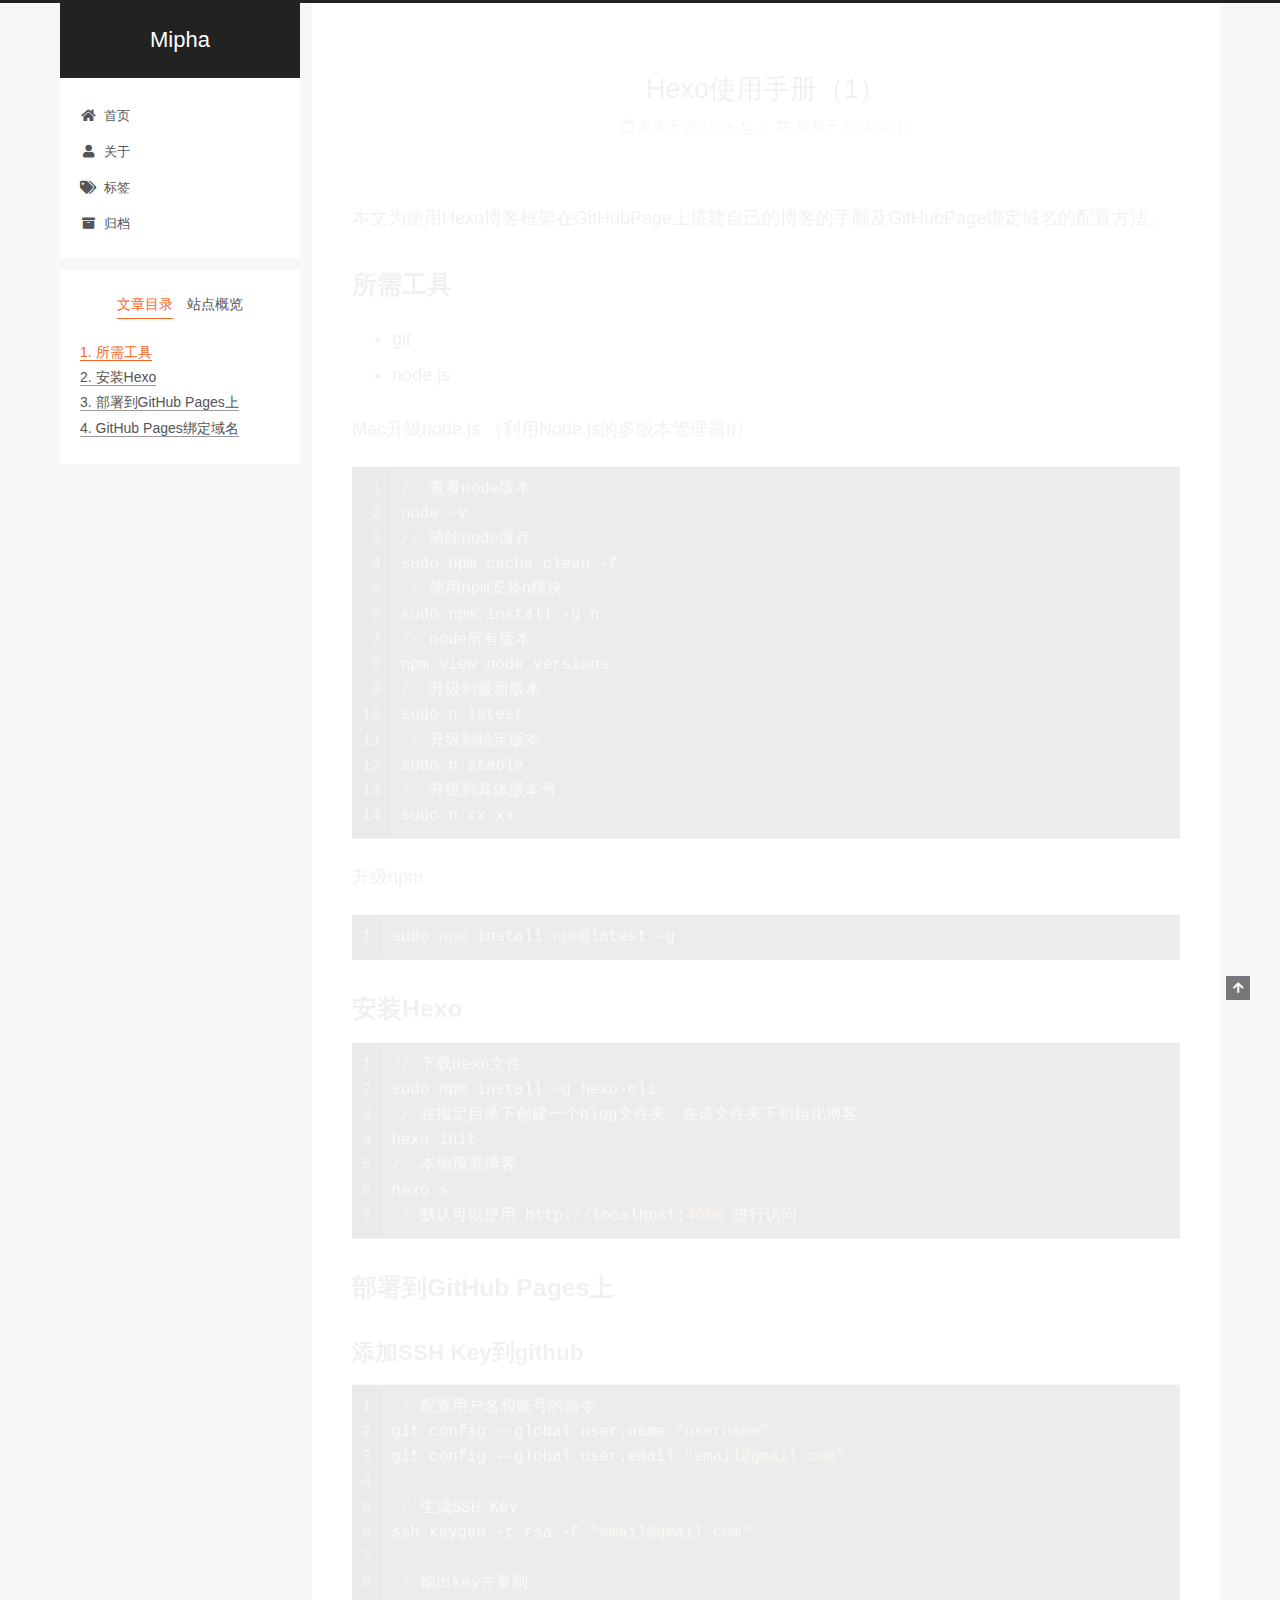
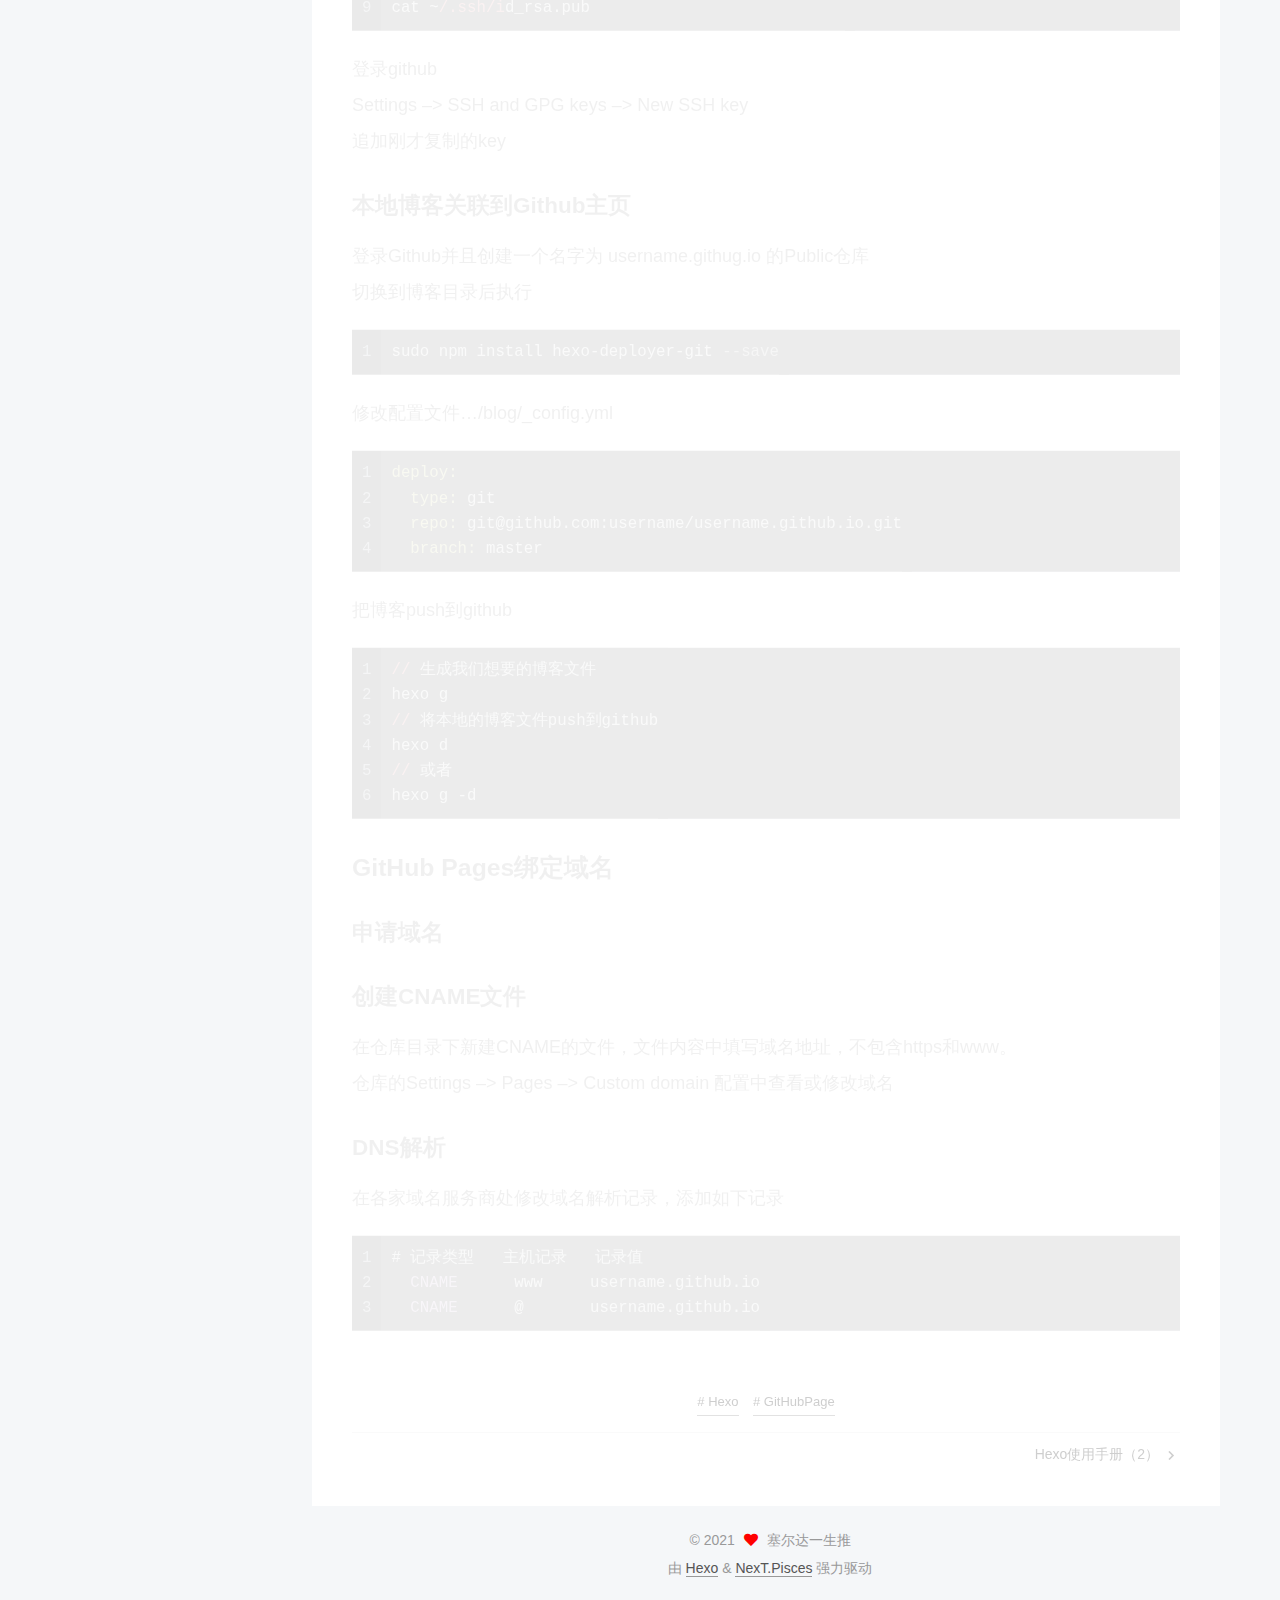
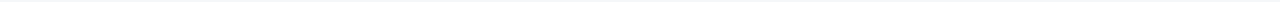
<file: 2021/06/11/hexoManual-1/index.html>
<!DOCTYPE html>
<html lang="zh-Hans">
<head>
  <meta charset="UTF-8">
<meta name="viewport" content="width=device-width, initial-scale=1, maximum-scale=2">
<meta name="theme-color" content="#222">
<meta name="generator" content="Hexo 5.4.0">
  <link rel="apple-touch-icon" sizes="180x180" href="/images/apple-touch-icon-next.png">
  <link rel="icon" type="image/png" sizes="32x32" href="/images/favicon-32x32-next.png">
  <link rel="icon" type="image/png" sizes="16x16" href="/images/favicon-16x16-next.png">
  <link rel="mask-icon" href="/images/logo.svg" color="#222">

<link rel="stylesheet" href="/css/main.css">


<link rel="stylesheet" href="/lib/font-awesome/css/all.min.css">

<script id="hexo-configurations">
    var NexT = window.NexT || {};
    var CONFIG = {"hostname":"example.com","root":"/","scheme":"Pisces","version":"7.8.0","exturl":false,"sidebar":{"position":"left","display":"post","padding":18,"offset":12,"onmobile":false},"copycode":{"enable":true,"show_result":false,"style":null},"back2top":{"enable":true,"sidebar":false,"scrollpercent":false},"bookmark":{"enable":false,"color":"#222","save":"auto"},"fancybox":false,"mediumzoom":false,"lazyload":false,"pangu":false,"comments":{"style":"tabs","active":null,"storage":true,"lazyload":false,"nav":null},"algolia":{"hits":{"per_page":10},"labels":{"input_placeholder":"Search for Posts","hits_empty":"We didn't find any results for the search: ${query}","hits_stats":"${hits} results found in ${time} ms"}},"localsearch":{"enable":false,"trigger":"auto","top_n_per_article":1,"unescape":false,"preload":false},"motion":{"enable":true,"async":false,"transition":{"post_block":"fadeIn","post_header":"slideDownIn","post_body":"slideDownIn","coll_header":"slideLeftIn","sidebar":"slideUpIn"}}};
  </script>

  <meta name="description" content="本文为使用Hexo博客框架在GitHubPage上搭建自己的博客的手顺及GitHubPage绑定域名的配置方法。">
<meta property="og:type" content="article">
<meta property="og:title" content="Hexo使用手册（1）">
<meta property="og:url" content="http://example.com/2021/06/11/hexoManual-1/index.html">
<meta property="og:site_name" content="Mipha">
<meta property="og:description" content="本文为使用Hexo博客框架在GitHubPage上搭建自己的博客的手顺及GitHubPage绑定域名的配置方法。">
<meta property="og:locale">
<meta property="article:published_time" content="2021-06-10T23:38:07.000Z">
<meta property="article:modified_time" content="2021-06-15T13:30:30.260Z">
<meta property="article:author" content="塞尔达一生推">
<meta property="article:tag" content="Hexo">
<meta property="article:tag" content="GitHubPage">
<meta name="twitter:card" content="summary">

<link rel="canonical" href="http://example.com/2021/06/11/hexoManual-1/">


<script id="page-configurations">
  // https://hexo.io/docs/variables.html
  CONFIG.page = {
    sidebar: "",
    isHome : false,
    isPost : true,
    lang   : 'zh-Hans'
  };
</script>

  <title>Hexo使用手册（1） | Mipha</title>
  






  <noscript>
  <style>
  .use-motion .brand,
  .use-motion .menu-item,
  .sidebar-inner,
  .use-motion .post-block,
  .use-motion .pagination,
  .use-motion .comments,
  .use-motion .post-header,
  .use-motion .post-body,
  .use-motion .collection-header { opacity: initial; }

  .use-motion .site-title,
  .use-motion .site-subtitle {
    opacity: initial;
    top: initial;
  }

  .use-motion .logo-line-before i { left: initial; }
  .use-motion .logo-line-after i { right: initial; }
  </style>
</noscript>

</head>

<body itemscope itemtype="http://schema.org/WebPage">
  <div class="container use-motion">
    <div class="headband"></div>

    <header class="header" itemscope itemtype="http://schema.org/WPHeader">
      <div class="header-inner"><div class="site-brand-container">
  <div class="site-nav-toggle">
    <div class="toggle" aria-label="切换导航栏">
      <span class="toggle-line toggle-line-first"></span>
      <span class="toggle-line toggle-line-middle"></span>
      <span class="toggle-line toggle-line-last"></span>
    </div>
  </div>

  <div class="site-meta">

    <a href="/" class="brand" rel="start">
      <span class="logo-line-before"><i></i></span>
      <h1 class="site-title">Mipha</h1>
      <span class="logo-line-after"><i></i></span>
    </a>
  </div>

  <div class="site-nav-right">
    <div class="toggle popup-trigger">
    </div>
  </div>
</div>




<nav class="site-nav">
  <ul id="menu" class="main-menu menu">
        <li class="menu-item menu-item-home">

    <a href="/" rel="section"><i class="fa fa-home fa-fw"></i>首页</a>

  </li>
        <li class="menu-item menu-item-about">

    <a href="/about/" rel="section"><i class="fa fa-user fa-fw"></i>关于</a>

  </li>
        <li class="menu-item menu-item-tags">

    <a href="/tags/" rel="section"><i class="fa fa-tags fa-fw"></i>标签</a>

  </li>
        <li class="menu-item menu-item-archives">

    <a href="/archives/" rel="section"><i class="fa fa-archive fa-fw"></i>归档</a>

  </li>
  </ul>
</nav>




</div>
    </header>

    
  <div class="back-to-top">
    <i class="fa fa-arrow-up"></i>
    <span>0%</span>
  </div>
  <div class="reading-progress-bar"></div>


    <main class="main">
      <div class="main-inner">
        <div class="content-wrap">
          

          <div class="content post posts-expand">
            

    
  
  
  <article itemscope itemtype="http://schema.org/Article" class="post-block" lang="zh-Hans">
    <link itemprop="mainEntityOfPage" href="http://example.com/2021/06/11/hexoManual-1/">

    <span hidden itemprop="author" itemscope itemtype="http://schema.org/Person">
      <meta itemprop="image" content="/images/avatar.gif">
      <meta itemprop="name" content="塞尔达一生推">
      <meta itemprop="description" content="">
    </span>

    <span hidden itemprop="publisher" itemscope itemtype="http://schema.org/Organization">
      <meta itemprop="name" content="Mipha">
    </span>
      <header class="post-header">
        <h1 class="post-title" itemprop="name headline">
          Hexo使用手册（1）
        </h1>

        <div class="post-meta">
            <span class="post-meta-item">
              <span class="post-meta-item-icon">
                <i class="far fa-calendar"></i>
              </span>
              <span class="post-meta-item-text">发表于</span>

              <time title="创建时间：2021-06-11 08:38:07" itemprop="dateCreated datePublished" datetime="2021-06-11T08:38:07+09:00">2021-06-11</time>
            </span>
              <span class="post-meta-item">
                <span class="post-meta-item-icon">
                  <i class="far fa-calendar-check"></i>
                </span>
                <span class="post-meta-item-text">更新于</span>
                <time title="修改时间：2021-06-15 22:30:30" itemprop="dateModified" datetime="2021-06-15T22:30:30+09:00">2021-06-15</time>
              </span>

          

        </div>
      </header>

    
    
    
    <div class="post-body" itemprop="articleBody">

      
        <p>本文为使用Hexo博客框架在GitHubPage上搭建自己的博客的手顺及GitHubPage绑定域名的配置方法。</p>
<span id="more"></span>

<h2 id="所需工具"><a href="#所需工具" class="headerlink" title="所需工具"></a>所需工具</h2><ul>
<li>git</li>
<li>node.js</li>
</ul>
<p>Mac升级node.js （利用Node.js的多版本管理器n）</p>
<figure class="highlight awk"><table><tr><td class="gutter"><pre><span class="line">1</span><br><span class="line">2</span><br><span class="line">3</span><br><span class="line">4</span><br><span class="line">5</span><br><span class="line">6</span><br><span class="line">7</span><br><span class="line">8</span><br><span class="line">9</span><br><span class="line">10</span><br><span class="line">11</span><br><span class="line">12</span><br><span class="line">13</span><br><span class="line">14</span><br></pre></td><td class="code"><pre><span class="line"><span class="regexp">//</span> 查看node版本</span><br><span class="line">node -v</span><br><span class="line"><span class="regexp">//</span> 清除node缓存</span><br><span class="line">sudo npm cache clean -f</span><br><span class="line"><span class="regexp">//</span> 使用npm安装n模块</span><br><span class="line">sudo npm install -g n</span><br><span class="line"><span class="regexp">//</span> node所有版本</span><br><span class="line">npm view node versions </span><br><span class="line"><span class="regexp">//</span> 升级到最新版本</span><br><span class="line">sudo n latest</span><br><span class="line"><span class="regexp">//</span> 升级到稳定版本</span><br><span class="line">sudo n stable</span><br><span class="line"><span class="regexp">//</span> 升级到具体版本号</span><br><span class="line">sudo n xx.xx </span><br></pre></td></tr></table></figure>
<p>升级npm</p>
<figure class="highlight coffeescript"><table><tr><td class="gutter"><pre><span class="line">1</span><br></pre></td><td class="code"><pre><span class="line">sudo <span class="built_in">npm</span> install <span class="built_in">npm</span>@latest -g</span><br></pre></td></tr></table></figure>

<h2 id="安装Hexo"><a href="#安装Hexo" class="headerlink" title="安装Hexo"></a>安装Hexo</h2><figure class="highlight awk"><table><tr><td class="gutter"><pre><span class="line">1</span><br><span class="line">2</span><br><span class="line">3</span><br><span class="line">4</span><br><span class="line">5</span><br><span class="line">6</span><br><span class="line">7</span><br></pre></td><td class="code"><pre><span class="line"><span class="regexp">//</span> 下载Hexo文件</span><br><span class="line">sudo npm install -g hexo-cli</span><br><span class="line"><span class="regexp">//</span> 在指定目录下创建一个blog文件夹，在该文件夹下初始化博客</span><br><span class="line">hexo init</span><br><span class="line"><span class="regexp">//</span> 本地预览博客</span><br><span class="line">hexo s</span><br><span class="line"><span class="regexp">//</span> 默认可以使用 http:<span class="regexp">//</span>localhost:<span class="number">4000</span> 进行访问</span><br></pre></td></tr></table></figure>
<h2 id="部署到GitHub-Pages上"><a href="#部署到GitHub-Pages上" class="headerlink" title="部署到GitHub Pages上"></a>部署到GitHub Pages上</h2><h3 id="添加SSH-Key到github"><a href="#添加SSH-Key到github" class="headerlink" title="添加SSH Key到github"></a>添加SSH Key到github</h3><figure class="highlight awk"><table><tr><td class="gutter"><pre><span class="line">1</span><br><span class="line">2</span><br><span class="line">3</span><br><span class="line">4</span><br><span class="line">5</span><br><span class="line">6</span><br><span class="line">7</span><br><span class="line">8</span><br><span class="line">9</span><br></pre></td><td class="code"><pre><span class="line"><span class="regexp">//</span> 配置用户名和账号的命令</span><br><span class="line">git config --global user.name <span class="string">&quot;username&quot;</span></span><br><span class="line">git config --global user.email <span class="string">&quot;email@gmail.com&quot;</span></span><br><span class="line"></span><br><span class="line"><span class="regexp">//</span> 生成SSH Key</span><br><span class="line">ssh-keygen -t rsa -C <span class="string">&quot;email@gmail.com&quot;</span></span><br><span class="line"></span><br><span class="line"><span class="regexp">//</span> 输出key并复制</span><br><span class="line">cat ~<span class="regexp">/.ssh/i</span>d_rsa.pub</span><br></pre></td></tr></table></figure>
<p>登录github<br>Settings –&gt; SSH and GPG keys –&gt; New SSH key<br>追加刚才复制的key</p>
<h3 id="本地博客关联到Github主页"><a href="#本地博客关联到Github主页" class="headerlink" title="本地博客关联到Github主页"></a>本地博客关联到Github主页</h3><p>登录Github并且创建一个名字为 username.githug.io 的Public仓库<br>切换到博客目录后执行</p>
<figure class="highlight ada"><table><tr><td class="gutter"><pre><span class="line">1</span><br></pre></td><td class="code"><pre><span class="line">sudo npm install hexo-deployer-git <span class="comment">--save</span></span><br></pre></td></tr></table></figure>
<p>修改配置文件…/blog/_config.yml</p>
<figure class="highlight dts"><table><tr><td class="gutter"><pre><span class="line">1</span><br><span class="line">2</span><br><span class="line">3</span><br><span class="line">4</span><br></pre></td><td class="code"><pre><span class="line"><span class="symbol">deploy:</span></span><br><span class="line"><span class="symbol">  type:</span> git</span><br><span class="line"><span class="symbol">  repo:</span> git@github.com:username/username.github.io.git</span><br><span class="line"><span class="symbol">  branch:</span> master</span><br></pre></td></tr></table></figure>
<p>把博客push到github</p>
<figure class="highlight awk"><table><tr><td class="gutter"><pre><span class="line">1</span><br><span class="line">2</span><br><span class="line">3</span><br><span class="line">4</span><br><span class="line">5</span><br><span class="line">6</span><br></pre></td><td class="code"><pre><span class="line"><span class="regexp">//</span> 生成我们想要的博客文件</span><br><span class="line">hexo g</span><br><span class="line"><span class="regexp">//</span> 将本地的博客文件push到github</span><br><span class="line">hexo d</span><br><span class="line"><span class="regexp">//</span> 或者</span><br><span class="line">hexo g -d</span><br></pre></td></tr></table></figure>

<h2 id="GitHub-Pages绑定域名"><a href="#GitHub-Pages绑定域名" class="headerlink" title="GitHub Pages绑定域名"></a>GitHub Pages绑定域名</h2><h3 id="申请域名"><a href="#申请域名" class="headerlink" title="申请域名"></a>申请域名</h3><h3 id="创建CNAME文件"><a href="#创建CNAME文件" class="headerlink" title="创建CNAME文件"></a>创建CNAME文件</h3><p>在仓库目录下新建CNAME的文件，文件内容中填写域名地址，不包含https和www。<br>仓库的Settings –&gt; Pages –&gt; Custom domain 配置中查看或修改域名</p>
<h3 id="DNS解析"><a href="#DNS解析" class="headerlink" title="DNS解析"></a>DNS解析</h3><p>在各家域名服务商处修改域名解析记录，添加如下记录</p>
<figure class="highlight dns"><table><tr><td class="gutter"><pre><span class="line">1</span><br><span class="line">2</span><br><span class="line">3</span><br></pre></td><td class="code"><pre><span class="line"># 记录类型   主机记录   记录值</span><br><span class="line">  <span class="keyword">CNAME</span>      www     username.github.io</span><br><span class="line">  <span class="keyword">CNAME</span>      @       username.github.io</span><br></pre></td></tr></table></figure>

    </div>

    
    
    

      <footer class="post-footer">
          <div class="post-tags">
              <a href="/tags/Hexo/" rel="tag"># Hexo</a>
              <a href="/tags/GitHubPage/" rel="tag"># GitHubPage</a>
          </div>

        


        
    <div class="post-nav">
      <div class="post-nav-item"></div>
      <div class="post-nav-item">
    <a href="/2021/06/15/hexoManual-2/" rel="next" title="Hexo使用手册（2）">
      Hexo使用手册（2） <i class="fa fa-chevron-right"></i>
    </a></div>
    </div>
      </footer>
    
  </article>
  
  
  



          </div>
          

<script>
  window.addEventListener('tabs:register', () => {
    let { activeClass } = CONFIG.comments;
    if (CONFIG.comments.storage) {
      activeClass = localStorage.getItem('comments_active') || activeClass;
    }
    if (activeClass) {
      let activeTab = document.querySelector(`a[href="#comment-${activeClass}"]`);
      if (activeTab) {
        activeTab.click();
      }
    }
  });
  if (CONFIG.comments.storage) {
    window.addEventListener('tabs:click', event => {
      if (!event.target.matches('.tabs-comment .tab-content .tab-pane')) return;
      let commentClass = event.target.classList[1];
      localStorage.setItem('comments_active', commentClass);
    });
  }
</script>

        </div>
          
  
  <div class="toggle sidebar-toggle">
    <span class="toggle-line toggle-line-first"></span>
    <span class="toggle-line toggle-line-middle"></span>
    <span class="toggle-line toggle-line-last"></span>
  </div>

  <aside class="sidebar">
    <div class="sidebar-inner">

      <ul class="sidebar-nav motion-element">
        <li class="sidebar-nav-toc">
          文章目录
        </li>
        <li class="sidebar-nav-overview">
          站点概览
        </li>
      </ul>

      <!--noindex-->
      <div class="post-toc-wrap sidebar-panel">
          <div class="post-toc motion-element"><ol class="nav"><li class="nav-item nav-level-2"><a class="nav-link" href="#%E6%89%80%E9%9C%80%E5%B7%A5%E5%85%B7"><span class="nav-number">1.</span> <span class="nav-text">所需工具</span></a></li><li class="nav-item nav-level-2"><a class="nav-link" href="#%E5%AE%89%E8%A3%85Hexo"><span class="nav-number">2.</span> <span class="nav-text">安装Hexo</span></a></li><li class="nav-item nav-level-2"><a class="nav-link" href="#%E9%83%A8%E7%BD%B2%E5%88%B0GitHub-Pages%E4%B8%8A"><span class="nav-number">3.</span> <span class="nav-text">部署到GitHub Pages上</span></a><ol class="nav-child"><li class="nav-item nav-level-3"><a class="nav-link" href="#%E6%B7%BB%E5%8A%A0SSH-Key%E5%88%B0github"><span class="nav-number">3.1.</span> <span class="nav-text">添加SSH Key到github</span></a></li><li class="nav-item nav-level-3"><a class="nav-link" href="#%E6%9C%AC%E5%9C%B0%E5%8D%9A%E5%AE%A2%E5%85%B3%E8%81%94%E5%88%B0Github%E4%B8%BB%E9%A1%B5"><span class="nav-number">3.2.</span> <span class="nav-text">本地博客关联到Github主页</span></a></li></ol></li><li class="nav-item nav-level-2"><a class="nav-link" href="#GitHub-Pages%E7%BB%91%E5%AE%9A%E5%9F%9F%E5%90%8D"><span class="nav-number">4.</span> <span class="nav-text">GitHub Pages绑定域名</span></a><ol class="nav-child"><li class="nav-item nav-level-3"><a class="nav-link" href="#%E7%94%B3%E8%AF%B7%E5%9F%9F%E5%90%8D"><span class="nav-number">4.1.</span> <span class="nav-text">申请域名</span></a></li><li class="nav-item nav-level-3"><a class="nav-link" href="#%E5%88%9B%E5%BB%BACNAME%E6%96%87%E4%BB%B6"><span class="nav-number">4.2.</span> <span class="nav-text">创建CNAME文件</span></a></li><li class="nav-item nav-level-3"><a class="nav-link" href="#DNS%E8%A7%A3%E6%9E%90"><span class="nav-number">4.3.</span> <span class="nav-text">DNS解析</span></a></li></ol></li></ol></div>
      </div>
      <!--/noindex-->

      <div class="site-overview-wrap sidebar-panel">
        <div class="site-author motion-element" itemprop="author" itemscope itemtype="http://schema.org/Person">
  <p class="site-author-name" itemprop="name">塞尔达一生推</p>
  <div class="site-description" itemprop="description"></div>
</div>
<div class="site-state-wrap motion-element">
  <nav class="site-state">
      <div class="site-state-item site-state-posts">
          <a href="/archives/">
        
          <span class="site-state-item-count">2</span>
          <span class="site-state-item-name">日志</span>
        </a>
      </div>
      <div class="site-state-item site-state-tags">
            <a href="/tags/">
          
        <span class="site-state-item-count">2</span>
        <span class="site-state-item-name">标签</span></a>
      </div>
  </nav>
</div>



      </div>

    </div>
  </aside>
  <div id="sidebar-dimmer"></div>


      </div>
    </main>

    <footer class="footer">
      <div class="footer-inner">
        

        

<div class="copyright">
  
  &copy; 
  <span itemprop="copyrightYear">2021</span>
  <span class="with-love">
    <i class="fa fa-heart"></i>
  </span>
  <span class="author" itemprop="copyrightHolder">塞尔达一生推</span>
</div>
  <div class="powered-by">由 <a href="https://hexo.io/" class="theme-link" rel="noopener" target="_blank">Hexo</a> & <a href="https://pisces.theme-next.org/" class="theme-link" rel="noopener" target="_blank">NexT.Pisces</a> 强力驱动
  </div>

        








      </div>
    </footer>
  </div>

  
  <script src="/lib/anime.min.js"></script>
  <script src="/lib/velocity/velocity.min.js"></script>
  <script src="/lib/velocity/velocity.ui.min.js"></script>

<script src="/js/utils.js"></script>

<script src="/js/motion.js"></script>


<script src="/js/schemes/pisces.js"></script>


<script src="/js/next-boot.js"></script>




  















  

  

</body>
</html>
</file>
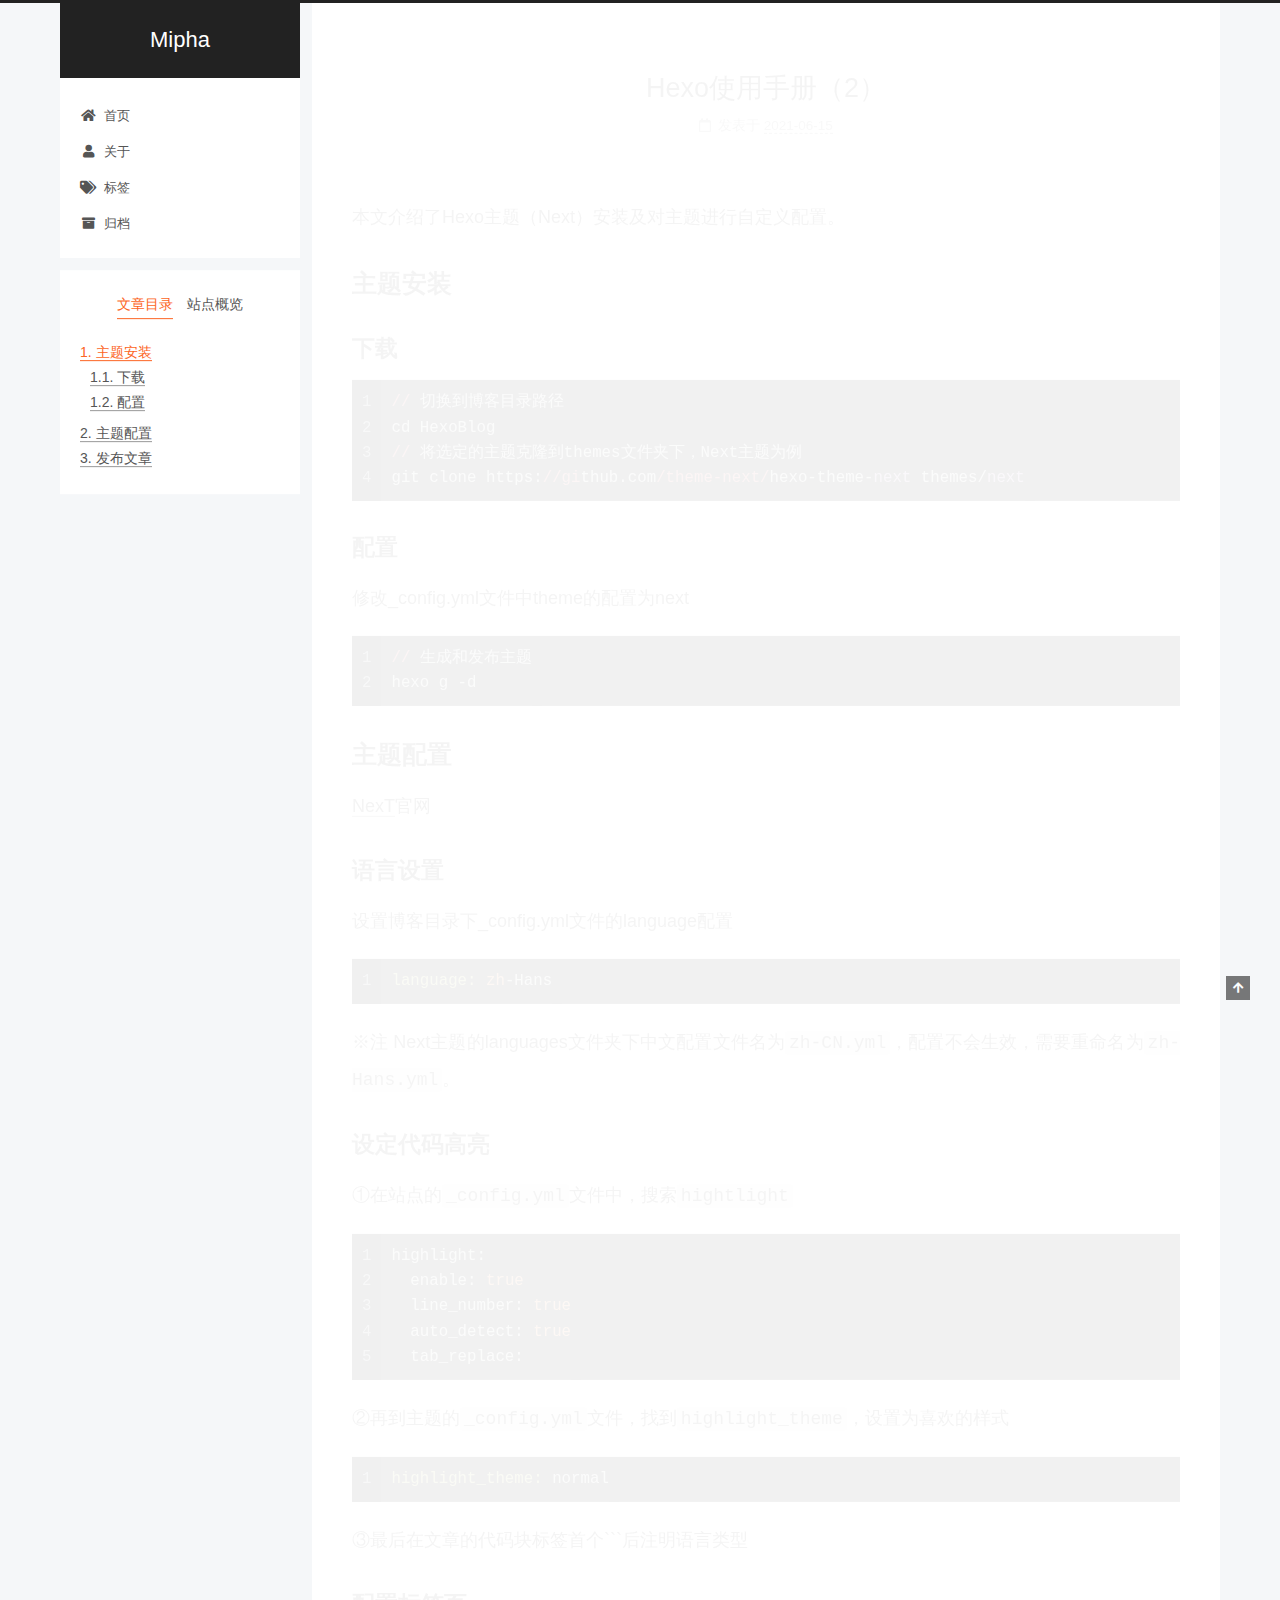
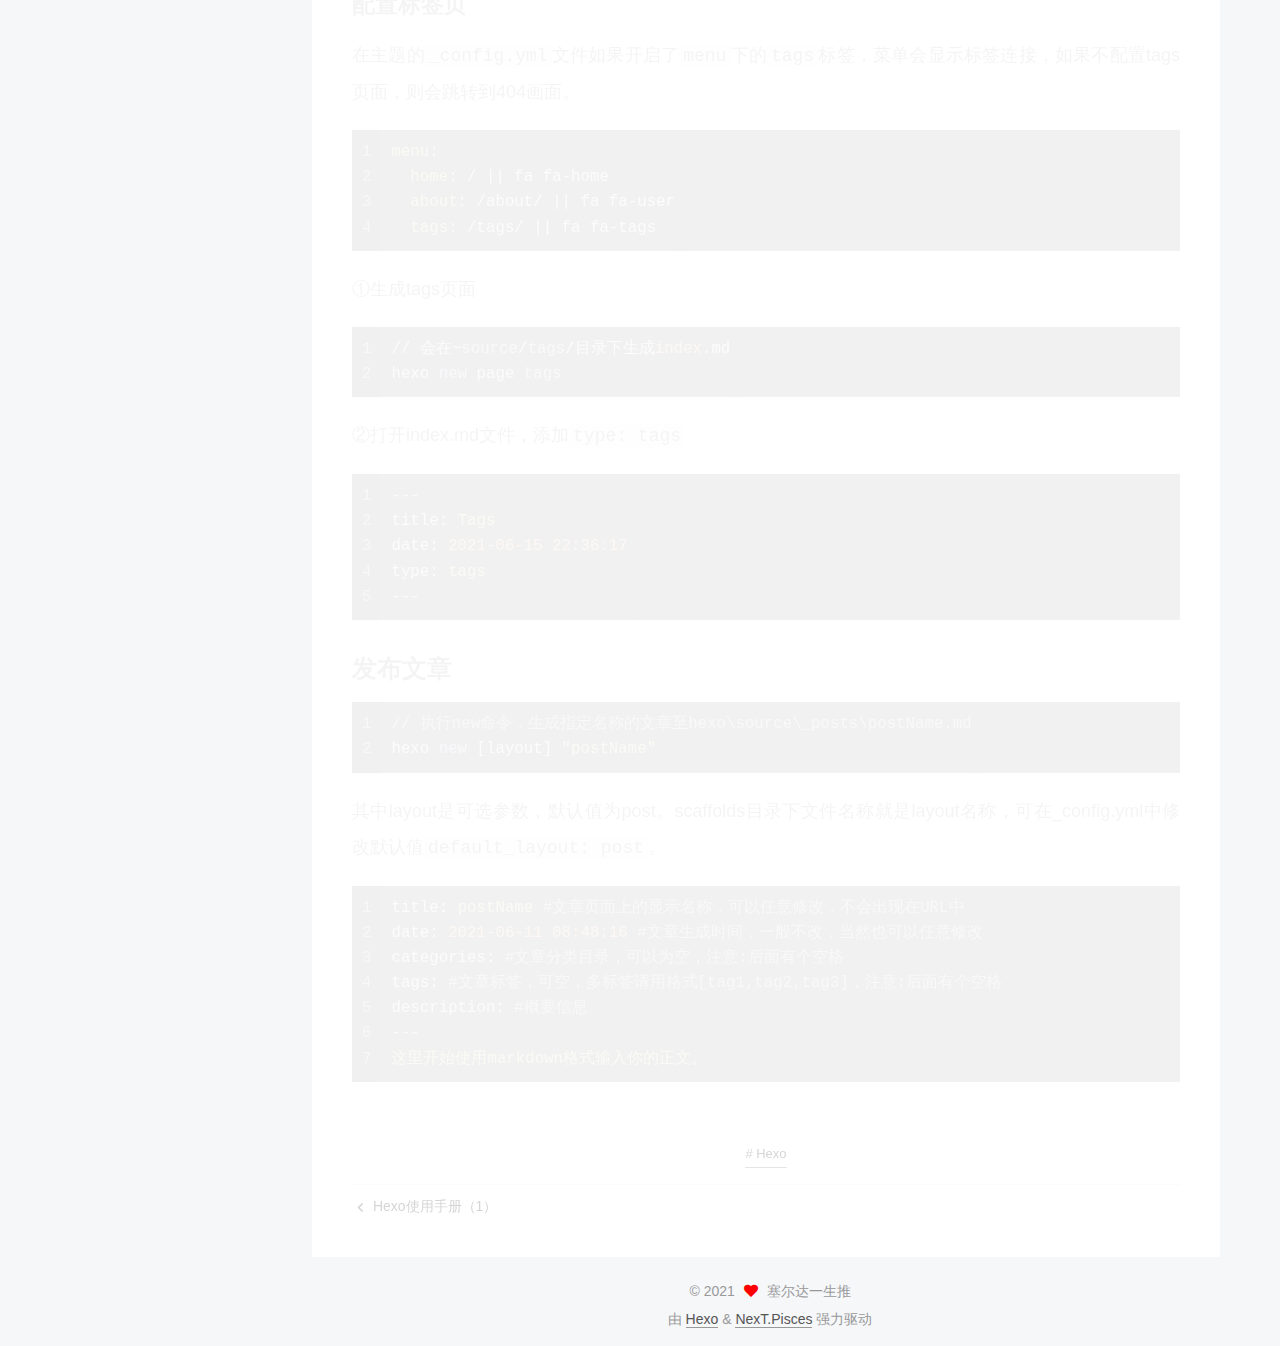
<file: 2021/06/15/hexoManual-2/index.html>
<!DOCTYPE html>
<html lang="zh-Hans">
<head>
  <meta charset="UTF-8">
<meta name="viewport" content="width=device-width, initial-scale=1, maximum-scale=2">
<meta name="theme-color" content="#222">
<meta name="generator" content="Hexo 5.4.0">
  <link rel="apple-touch-icon" sizes="180x180" href="/images/apple-touch-icon-next.png">
  <link rel="icon" type="image/png" sizes="32x32" href="/images/favicon-32x32-next.png">
  <link rel="icon" type="image/png" sizes="16x16" href="/images/favicon-16x16-next.png">
  <link rel="mask-icon" href="/images/logo.svg" color="#222">

<link rel="stylesheet" href="/css/main.css">


<link rel="stylesheet" href="/lib/font-awesome/css/all.min.css">

<script id="hexo-configurations">
    var NexT = window.NexT || {};
    var CONFIG = {"hostname":"example.com","root":"/","scheme":"Pisces","version":"7.8.0","exturl":false,"sidebar":{"position":"left","display":"post","padding":18,"offset":12,"onmobile":false},"copycode":{"enable":true,"show_result":false,"style":null},"back2top":{"enable":true,"sidebar":false,"scrollpercent":false},"bookmark":{"enable":false,"color":"#222","save":"auto"},"fancybox":false,"mediumzoom":false,"lazyload":false,"pangu":false,"comments":{"style":"tabs","active":null,"storage":true,"lazyload":false,"nav":null},"algolia":{"hits":{"per_page":10},"labels":{"input_placeholder":"Search for Posts","hits_empty":"We didn't find any results for the search: ${query}","hits_stats":"${hits} results found in ${time} ms"}},"localsearch":{"enable":false,"trigger":"auto","top_n_per_article":1,"unescape":false,"preload":false},"motion":{"enable":true,"async":false,"transition":{"post_block":"fadeIn","post_header":"slideDownIn","post_body":"slideDownIn","coll_header":"slideLeftIn","sidebar":"slideUpIn"}}};
  </script>

  <meta name="description" content="本文介绍了Hexo主题（Next）安装及对主题进行自定义配置。">
<meta property="og:type" content="article">
<meta property="og:title" content="Hexo使用手册（2）">
<meta property="og:url" content="http://example.com/2021/06/15/hexoManual-2/index.html">
<meta property="og:site_name" content="Mipha">
<meta property="og:description" content="本文介绍了Hexo主题（Next）安装及对主题进行自定义配置。">
<meta property="og:locale">
<meta property="article:published_time" content="2021-06-15T13:17:33.000Z">
<meta property="article:modified_time" content="2021-06-15T13:49:46.820Z">
<meta property="article:author" content="塞尔达一生推">
<meta property="article:tag" content="Hexo">
<meta name="twitter:card" content="summary">

<link rel="canonical" href="http://example.com/2021/06/15/hexoManual-2/">


<script id="page-configurations">
  // https://hexo.io/docs/variables.html
  CONFIG.page = {
    sidebar: "",
    isHome : false,
    isPost : true,
    lang   : 'zh-Hans'
  };
</script>

  <title>Hexo使用手册（2） | Mipha</title>
  






  <noscript>
  <style>
  .use-motion .brand,
  .use-motion .menu-item,
  .sidebar-inner,
  .use-motion .post-block,
  .use-motion .pagination,
  .use-motion .comments,
  .use-motion .post-header,
  .use-motion .post-body,
  .use-motion .collection-header { opacity: initial; }

  .use-motion .site-title,
  .use-motion .site-subtitle {
    opacity: initial;
    top: initial;
  }

  .use-motion .logo-line-before i { left: initial; }
  .use-motion .logo-line-after i { right: initial; }
  </style>
</noscript>

</head>

<body itemscope itemtype="http://schema.org/WebPage">
  <div class="container use-motion">
    <div class="headband"></div>

    <header class="header" itemscope itemtype="http://schema.org/WPHeader">
      <div class="header-inner"><div class="site-brand-container">
  <div class="site-nav-toggle">
    <div class="toggle" aria-label="切换导航栏">
      <span class="toggle-line toggle-line-first"></span>
      <span class="toggle-line toggle-line-middle"></span>
      <span class="toggle-line toggle-line-last"></span>
    </div>
  </div>

  <div class="site-meta">

    <a href="/" class="brand" rel="start">
      <span class="logo-line-before"><i></i></span>
      <h1 class="site-title">Mipha</h1>
      <span class="logo-line-after"><i></i></span>
    </a>
  </div>

  <div class="site-nav-right">
    <div class="toggle popup-trigger">
    </div>
  </div>
</div>




<nav class="site-nav">
  <ul id="menu" class="main-menu menu">
        <li class="menu-item menu-item-home">

    <a href="/" rel="section"><i class="fa fa-home fa-fw"></i>首页</a>

  </li>
        <li class="menu-item menu-item-about">

    <a href="/about/" rel="section"><i class="fa fa-user fa-fw"></i>关于</a>

  </li>
        <li class="menu-item menu-item-tags">

    <a href="/tags/" rel="section"><i class="fa fa-tags fa-fw"></i>标签</a>

  </li>
        <li class="menu-item menu-item-archives">

    <a href="/archives/" rel="section"><i class="fa fa-archive fa-fw"></i>归档</a>

  </li>
  </ul>
</nav>




</div>
    </header>

    
  <div class="back-to-top">
    <i class="fa fa-arrow-up"></i>
    <span>0%</span>
  </div>
  <div class="reading-progress-bar"></div>


    <main class="main">
      <div class="main-inner">
        <div class="content-wrap">
          

          <div class="content post posts-expand">
            

    
  
  
  <article itemscope itemtype="http://schema.org/Article" class="post-block" lang="zh-Hans">
    <link itemprop="mainEntityOfPage" href="http://example.com/2021/06/15/hexoManual-2/">

    <span hidden itemprop="author" itemscope itemtype="http://schema.org/Person">
      <meta itemprop="image" content="/images/avatar.gif">
      <meta itemprop="name" content="塞尔达一生推">
      <meta itemprop="description" content="">
    </span>

    <span hidden itemprop="publisher" itemscope itemtype="http://schema.org/Organization">
      <meta itemprop="name" content="Mipha">
    </span>
      <header class="post-header">
        <h1 class="post-title" itemprop="name headline">
          Hexo使用手册（2）
        </h1>

        <div class="post-meta">
            <span class="post-meta-item">
              <span class="post-meta-item-icon">
                <i class="far fa-calendar"></i>
              </span>
              <span class="post-meta-item-text">发表于</span>
              

              <time title="创建时间：2021-06-15 22:17:33 / 修改时间：22:49:46" itemprop="dateCreated datePublished" datetime="2021-06-15T22:17:33+09:00">2021-06-15</time>
            </span>

          

        </div>
      </header>

    
    
    
    <div class="post-body" itemprop="articleBody">

      
        <p>本文介绍了Hexo主题（Next）安装及对主题进行自定义配置。</p>
<span id="more"></span>

<h2 id="主题安装"><a href="#主题安装" class="headerlink" title="主题安装"></a>主题安装</h2><h3 id="下载"><a href="#下载" class="headerlink" title="下载"></a>下载</h3><figure class="highlight awk"><table><tr><td class="gutter"><pre><span class="line">1</span><br><span class="line">2</span><br><span class="line">3</span><br><span class="line">4</span><br></pre></td><td class="code"><pre><span class="line"><span class="regexp">//</span> 切换到博客目录路径</span><br><span class="line">cd HexoBlog</span><br><span class="line"><span class="regexp">//</span> 将选定的主题克隆到themes文件夹下，Next主题为例</span><br><span class="line">git clone https:<span class="regexp">//gi</span>thub.com<span class="regexp">/theme-next/</span>hexo-theme-<span class="keyword">next</span> themes/<span class="keyword">next</span></span><br></pre></td></tr></table></figure>
<h3 id="配置"><a href="#配置" class="headerlink" title="配置"></a>配置</h3><p>修改_config.yml文件中theme的配置为next</p>
<figure class="highlight awk"><table><tr><td class="gutter"><pre><span class="line">1</span><br><span class="line">2</span><br></pre></td><td class="code"><pre><span class="line"><span class="regexp">//</span> 生成和发布主题</span><br><span class="line">hexo g -d</span><br></pre></td></tr></table></figure>

<h2 id="主题配置"><a href="#主题配置" class="headerlink" title="主题配置"></a>主题配置</h2><p><a target="_blank" rel="noopener" href="http://theme-next.iissnan.com/">NexT</a>官网</p>
<h3 id="语言设置"><a href="#语言设置" class="headerlink" title="语言设置"></a>语言设置</h3><p>设置博客目录下_config.yml文件的language配置</p>
<figure class="highlight avrasm"><table><tr><td class="gutter"><pre><span class="line">1</span><br></pre></td><td class="code"><pre><span class="line"><span class="symbol">language:</span> <span class="built_in">zh</span>-Hans</span><br></pre></td></tr></table></figure>
<p>※注 Next主题的languages文件夹下中文配置文件名为<code>zh-CN.yml</code>，配置不会生效，需要重命名为<code>zh-Hans.yml</code>。</p>
<h3 id="设定代码高亮"><a href="#设定代码高亮" class="headerlink" title="设定代码高亮"></a>设定代码高亮</h3><p>①在站点的<code>_config.yml</code>文件中，搜索<code>hightlight</code></p>
<figure class="highlight yaml"><table><tr><td class="gutter"><pre><span class="line">1</span><br><span class="line">2</span><br><span class="line">3</span><br><span class="line">4</span><br><span class="line">5</span><br></pre></td><td class="code"><pre><span class="line"><span class="attr">highlight:</span></span><br><span class="line">  <span class="attr">enable:</span> <span class="literal">true</span></span><br><span class="line">  <span class="attr">line_number:</span> <span class="literal">true</span></span><br><span class="line">  <span class="attr">auto_detect:</span> <span class="literal">true</span></span><br><span class="line">  <span class="attr">tab_replace:</span></span><br></pre></td></tr></table></figure>
<p>②再到主题的<code>_config.yml</code>文件，找到<code>highlight_theme</code>，设置为喜欢的样式</p>
<figure class="highlight avrasm"><table><tr><td class="gutter"><pre><span class="line">1</span><br></pre></td><td class="code"><pre><span class="line"><span class="symbol">highlight_theme:</span> normal</span><br></pre></td></tr></table></figure>
<p>③最后在文章的代码块标签首个```后注明语言类型</p>
<h3 id="配置标签页"><a href="#配置标签页" class="headerlink" title="配置标签页"></a>配置标签页</h3><p>在主题的<code>_config.yml</code>文件如果开启了<code>menu</code>下的<code>tags</code>标签，菜单会显示标签连接，如果不配置tags页面，则会跳转到404画面。</p>
<figure class="highlight dts"><table><tr><td class="gutter"><pre><span class="line">1</span><br><span class="line">2</span><br><span class="line">3</span><br><span class="line">4</span><br></pre></td><td class="code"><pre><span class="line"><span class="symbol">menu:</span></span><br><span class="line"><span class="symbol">  home:</span> / || fa fa-home</span><br><span class="line"><span class="symbol">  about:</span> <span class="meta-keyword">/about/</span> || fa fa-user</span><br><span class="line"><span class="symbol">  tags:</span> <span class="meta-keyword">/tags/</span> || fa fa-tags</span><br></pre></td></tr></table></figure>
<p>①生成tags页面</p>
<figure class="highlight vim"><table><tr><td class="gutter"><pre><span class="line">1</span><br><span class="line">2</span><br></pre></td><td class="code"><pre><span class="line">// 会在~<span class="keyword">source</span>/<span class="keyword">tags</span>/目录下生成<span class="built_in">index</span>.md</span><br><span class="line">hexo <span class="keyword">new</span> page <span class="keyword">tags</span></span><br></pre></td></tr></table></figure>
<p>②打开index.md文件，添加<code>type: tags</code></p>
<figure class="highlight yaml"><table><tr><td class="gutter"><pre><span class="line">1</span><br><span class="line">2</span><br><span class="line">3</span><br><span class="line">4</span><br><span class="line">5</span><br></pre></td><td class="code"><pre><span class="line"><span class="meta">---</span></span><br><span class="line"><span class="attr">title:</span> <span class="string">Tags</span></span><br><span class="line"><span class="attr">date:</span> <span class="number">2021-06-15 22:36:17</span></span><br><span class="line"><span class="attr">type:</span> <span class="string">tags</span></span><br><span class="line"><span class="meta">---</span></span><br></pre></td></tr></table></figure>

<h2 id="发布文章"><a href="#发布文章" class="headerlink" title="发布文章"></a>发布文章</h2><figure class="highlight haxe"><table><tr><td class="gutter"><pre><span class="line">1</span><br><span class="line">2</span><br></pre></td><td class="code"><pre><span class="line"><span class="comment">// 执行new命令，生成指定名称的文章至hexo\source\_posts\postName.md</span></span><br><span class="line">hexo <span class="keyword">new</span> <span class="type"></span>[layout] <span class="string">&quot;postName&quot;</span></span><br></pre></td></tr></table></figure>
<p>其中layout是可选参数，默认值为post。scaffolds目录下文件名称就是layout名称，可在_config.yml中修改默认值<code>default_layout: post</code>。</p>
<figure class="highlight yaml"><table><tr><td class="gutter"><pre><span class="line">1</span><br><span class="line">2</span><br><span class="line">3</span><br><span class="line">4</span><br><span class="line">5</span><br><span class="line">6</span><br><span class="line">7</span><br></pre></td><td class="code"><pre><span class="line"><span class="attr">title:</span> <span class="string">postName</span> <span class="comment">#文章页面上的显示名称，可以任意修改，不会出现在URL中</span></span><br><span class="line"><span class="attr">date:</span> <span class="number">2021-06-11 08:48:16</span> <span class="comment">#文章生成时间，一般不改，当然也可以任意修改</span></span><br><span class="line"><span class="attr">categories:</span> <span class="comment">#文章分类目录，可以为空，注意:后面有个空格</span></span><br><span class="line"><span class="attr">tags:</span> <span class="comment">#文章标签，可空，多标签请用格式[tag1,tag2,tag3]，注意:后面有个空格</span></span><br><span class="line"><span class="attr">description:</span> <span class="comment">#概要信息</span></span><br><span class="line"><span class="meta">---</span></span><br><span class="line"><span class="string">这里开始使用markdown格式输入你的正文。</span></span><br></pre></td></tr></table></figure>
    </div>

    
    
    

      <footer class="post-footer">
          <div class="post-tags">
              <a href="/tags/Hexo/" rel="tag"># Hexo</a>
          </div>

        


        
    <div class="post-nav">
      <div class="post-nav-item">
    <a href="/2021/06/11/hexoManual-1/" rel="prev" title="Hexo使用手册（1）">
      <i class="fa fa-chevron-left"></i> Hexo使用手册（1）
    </a></div>
      <div class="post-nav-item"></div>
    </div>
      </footer>
    
  </article>
  
  
  



          </div>
          

<script>
  window.addEventListener('tabs:register', () => {
    let { activeClass } = CONFIG.comments;
    if (CONFIG.comments.storage) {
      activeClass = localStorage.getItem('comments_active') || activeClass;
    }
    if (activeClass) {
      let activeTab = document.querySelector(`a[href="#comment-${activeClass}"]`);
      if (activeTab) {
        activeTab.click();
      }
    }
  });
  if (CONFIG.comments.storage) {
    window.addEventListener('tabs:click', event => {
      if (!event.target.matches('.tabs-comment .tab-content .tab-pane')) return;
      let commentClass = event.target.classList[1];
      localStorage.setItem('comments_active', commentClass);
    });
  }
</script>

        </div>
          
  
  <div class="toggle sidebar-toggle">
    <span class="toggle-line toggle-line-first"></span>
    <span class="toggle-line toggle-line-middle"></span>
    <span class="toggle-line toggle-line-last"></span>
  </div>

  <aside class="sidebar">
    <div class="sidebar-inner">

      <ul class="sidebar-nav motion-element">
        <li class="sidebar-nav-toc">
          文章目录
        </li>
        <li class="sidebar-nav-overview">
          站点概览
        </li>
      </ul>

      <!--noindex-->
      <div class="post-toc-wrap sidebar-panel">
          <div class="post-toc motion-element"><ol class="nav"><li class="nav-item nav-level-2"><a class="nav-link" href="#%E4%B8%BB%E9%A2%98%E5%AE%89%E8%A3%85"><span class="nav-number">1.</span> <span class="nav-text">主题安装</span></a><ol class="nav-child"><li class="nav-item nav-level-3"><a class="nav-link" href="#%E4%B8%8B%E8%BD%BD"><span class="nav-number">1.1.</span> <span class="nav-text">下载</span></a></li><li class="nav-item nav-level-3"><a class="nav-link" href="#%E9%85%8D%E7%BD%AE"><span class="nav-number">1.2.</span> <span class="nav-text">配置</span></a></li></ol></li><li class="nav-item nav-level-2"><a class="nav-link" href="#%E4%B8%BB%E9%A2%98%E9%85%8D%E7%BD%AE"><span class="nav-number">2.</span> <span class="nav-text">主题配置</span></a><ol class="nav-child"><li class="nav-item nav-level-3"><a class="nav-link" href="#%E8%AF%AD%E8%A8%80%E8%AE%BE%E7%BD%AE"><span class="nav-number">2.1.</span> <span class="nav-text">语言设置</span></a></li><li class="nav-item nav-level-3"><a class="nav-link" href="#%E8%AE%BE%E5%AE%9A%E4%BB%A3%E7%A0%81%E9%AB%98%E4%BA%AE"><span class="nav-number">2.2.</span> <span class="nav-text">设定代码高亮</span></a></li><li class="nav-item nav-level-3"><a class="nav-link" href="#%E9%85%8D%E7%BD%AE%E6%A0%87%E7%AD%BE%E9%A1%B5"><span class="nav-number">2.3.</span> <span class="nav-text">配置标签页</span></a></li></ol></li><li class="nav-item nav-level-2"><a class="nav-link" href="#%E5%8F%91%E5%B8%83%E6%96%87%E7%AB%A0"><span class="nav-number">3.</span> <span class="nav-text">发布文章</span></a></li></ol></div>
      </div>
      <!--/noindex-->

      <div class="site-overview-wrap sidebar-panel">
        <div class="site-author motion-element" itemprop="author" itemscope itemtype="http://schema.org/Person">
  <p class="site-author-name" itemprop="name">塞尔达一生推</p>
  <div class="site-description" itemprop="description"></div>
</div>
<div class="site-state-wrap motion-element">
  <nav class="site-state">
      <div class="site-state-item site-state-posts">
          <a href="/archives/">
        
          <span class="site-state-item-count">2</span>
          <span class="site-state-item-name">日志</span>
        </a>
      </div>
      <div class="site-state-item site-state-tags">
            <a href="/tags/">
          
        <span class="site-state-item-count">2</span>
        <span class="site-state-item-name">标签</span></a>
      </div>
  </nav>
</div>



      </div>

    </div>
  </aside>
  <div id="sidebar-dimmer"></div>


      </div>
    </main>

    <footer class="footer">
      <div class="footer-inner">
        

        

<div class="copyright">
  
  &copy; 
  <span itemprop="copyrightYear">2021</span>
  <span class="with-love">
    <i class="fa fa-heart"></i>
  </span>
  <span class="author" itemprop="copyrightHolder">塞尔达一生推</span>
</div>
  <div class="powered-by">由 <a href="https://hexo.io/" class="theme-link" rel="noopener" target="_blank">Hexo</a> & <a href="https://pisces.theme-next.org/" class="theme-link" rel="noopener" target="_blank">NexT.Pisces</a> 强力驱动
  </div>

        








      </div>
    </footer>
  </div>

  
  <script src="/lib/anime.min.js"></script>
  <script src="/lib/velocity/velocity.min.js"></script>
  <script src="/lib/velocity/velocity.ui.min.js"></script>

<script src="/js/utils.js"></script>

<script src="/js/motion.js"></script>


<script src="/js/schemes/pisces.js"></script>


<script src="/js/next-boot.js"></script>




  















  

  

</body>
</html>
</file>
<file: css/main.css>
:root {
  --body-bg-color: #f5f7f9;
  --content-bg-color: #fff;
  --card-bg-color: #f5f5f5;
  --text-color: #555;
  --blockquote-color: #666;
  --link-color: #555;
  --link-hover-color: #222;
  --brand-color: #fff;
  --brand-hover-color: #fff;
  --table-row-odd-bg-color: #f9f9f9;
  --table-row-hover-bg-color: #f5f5f5;
  --menu-item-bg-color: #f5f5f5;
  --btn-default-bg: #fff;
  --btn-default-color: #555;
  --btn-default-border-color: #555;
  --btn-default-hover-bg: #222;
  --btn-default-hover-color: #fff;
  --btn-default-hover-border-color: #222;
}
html {
  line-height: 1.15; /* 1 */
  -webkit-text-size-adjust: 100%; /* 2 */
}
body {
  margin: 0;
}
main {
  display: block;
}
h1 {
  font-size: 2em;
  margin: 0.67em 0;
}
hr {
  box-sizing: content-box; /* 1 */
  height: 0; /* 1 */
  overflow: visible; /* 2 */
}
pre {
  font-family: monospace, monospace; /* 1 */
  font-size: 1em; /* 2 */
}
a {
  background: transparent;
}
abbr[title] {
  border-bottom: none; /* 1 */
  text-decoration: underline; /* 2 */
  text-decoration: underline dotted; /* 2 */
}
b,
strong {
  font-weight: bolder;
}
code,
kbd,
samp {
  font-family: monospace, monospace; /* 1 */
  font-size: 1em; /* 2 */
}
small {
  font-size: 80%;
}
sub,
sup {
  font-size: 75%;
  line-height: 0;
  position: relative;
  vertical-align: baseline;
}
sub {
  bottom: -0.25em;
}
sup {
  top: -0.5em;
}
img {
  border-style: none;
}
button,
input,
optgroup,
select,
textarea {
  font-family: inherit; /* 1 */
  font-size: 100%; /* 1 */
  line-height: 1.15; /* 1 */
  margin: 0; /* 2 */
}
button,
input {
/* 1 */
  overflow: visible;
}
button,
select {
/* 1 */
  text-transform: none;
}
button,
[type='button'],
[type='reset'],
[type='submit'] {
  -webkit-appearance: button;
}
button::-moz-focus-inner,
[type='button']::-moz-focus-inner,
[type='reset']::-moz-focus-inner,
[type='submit']::-moz-focus-inner {
  border-style: none;
  padding: 0;
}
button:-moz-focusring,
[type='button']:-moz-focusring,
[type='reset']:-moz-focusring,
[type='submit']:-moz-focusring {
  outline: 1px dotted ButtonText;
}
fieldset {
  padding: 0.35em 0.75em 0.625em;
}
legend {
  box-sizing: border-box; /* 1 */
  color: inherit; /* 2 */
  display: table; /* 1 */
  max-width: 100%; /* 1 */
  padding: 0; /* 3 */
  white-space: normal; /* 1 */
}
progress {
  vertical-align: baseline;
}
textarea {
  overflow: auto;
}
[type='checkbox'],
[type='radio'] {
  box-sizing: border-box; /* 1 */
  padding: 0; /* 2 */
}
[type='number']::-webkit-inner-spin-button,
[type='number']::-webkit-outer-spin-button {
  height: auto;
}
[type='search'] {
  outline-offset: -2px; /* 2 */
  -webkit-appearance: textfield; /* 1 */
}
[type='search']::-webkit-search-decoration {
  -webkit-appearance: none;
}
::-webkit-file-upload-button {
  font: inherit; /* 2 */
  -webkit-appearance: button; /* 1 */
}
details {
  display: block;
}
summary {
  display: list-item;
}
template {
  display: none;
}
[hidden] {
  display: none;
}
::selection {
  background: #262a30;
  color: #eee;
}
html,
body {
  height: 100%;
}
body {
  background: var(--body-bg-color);
  color: var(--text-color);
  font-family: 'Lato', "PingFang SC", "Microsoft YaHei", sans-serif;
  font-size: 1em;
  line-height: 2;
}
@media (max-width: 991px) {
  body {
    padding-left: 0 !important;
    padding-right: 0 !important;
  }
}
h1,
h2,
h3,
h4,
h5,
h6 {
  font-family: 'Lato', "PingFang SC", "Microsoft YaHei", sans-serif;
  font-weight: bold;
  line-height: 1.5;
  margin: 20px 0 15px;
}
h1 {
  font-size: 1.5em;
}
h2 {
  font-size: 1.375em;
}
h3 {
  font-size: 1.25em;
}
h4 {
  font-size: 1.125em;
}
h5 {
  font-size: 1em;
}
h6 {
  font-size: 0.875em;
}
p {
  margin: 0 0 20px 0;
}
a,
span.exturl {
  border-bottom: 1px solid #999;
  color: var(--link-color);
  outline: 0;
  text-decoration: none;
  overflow-wrap: break-word;
  word-wrap: break-word;
  cursor: pointer;
}
a:hover,
span.exturl:hover {
  border-bottom-color: var(--link-hover-color);
  color: var(--link-hover-color);
}
iframe,
img,
video {
  display: block;
  margin-left: auto;
  margin-right: auto;
  max-width: 100%;
}
hr {
  background-image: repeating-linear-gradient(-45deg, #ddd, #ddd 4px, transparent 4px, transparent 8px);
  border: 0;
  height: 3px;
  margin: 40px 0;
}
blockquote {
  border-left: 4px solid #ddd;
  color: var(--blockquote-color);
  margin: 0;
  padding: 0 15px;
}
blockquote cite::before {
  content: '-';
  padding: 0 5px;
}
dt {
  font-weight: bold;
}
dd {
  margin: 0;
  padding: 0;
}
kbd {
  background-color: #f5f5f5;
  background-image: linear-gradient(#eee, #fff, #eee);
  border: 1px solid #ccc;
  border-radius: 0.2em;
  box-shadow: 0.1em 0.1em 0.2em rgba(0,0,0,0.1);
  color: #555;
  font-family: inherit;
  padding: 0.1em 0.3em;
  white-space: nowrap;
}
.table-container {
  overflow: auto;
}
table {
  border-collapse: collapse;
  border-spacing: 0;
  font-size: 0.875em;
  margin: 0 0 20px 0;
  width: 100%;
}
tbody tr:nth-of-type(odd) {
  background: var(--table-row-odd-bg-color);
}
tbody tr:hover {
  background: var(--table-row-hover-bg-color);
}
caption,
th,
td {
  font-weight: normal;
  padding: 8px;
  vertical-align: middle;
}
th,
td {
  border: 1px solid #ddd;
  border-bottom: 3px solid #ddd;
}
th {
  font-weight: 700;
  padding-bottom: 10px;
}
td {
  border-bottom-width: 1px;
}
.btn {
  background: var(--btn-default-bg);
  border: 2px solid var(--btn-default-border-color);
  border-radius: 2px;
  color: var(--btn-default-color);
  display: inline-block;
  font-size: 0.875em;
  line-height: 2;
  padding: 0 20px;
  text-decoration: none;
  transition-property: background-color;
  transition-delay: 0s;
  transition-duration: 0.2s;
  transition-timing-function: ease-in-out;
}
.btn:hover {
  background: var(--btn-default-hover-bg);
  border-color: var(--btn-default-hover-border-color);
  color: var(--btn-default-hover-color);
}
.btn + .btn {
  margin: 0 0 8px 8px;
}
.btn .fa-fw {
  text-align: left;
  width: 1.285714285714286em;
}
.toggle {
  line-height: 0;
}
.toggle .toggle-line {
  background: #fff;
  display: inline-block;
  height: 2px;
  left: 0;
  position: relative;
  top: 0;
  transition: all 0.4s;
  vertical-align: top;
  width: 100%;
}
.toggle .toggle-line:not(:first-child) {
  margin-top: 3px;
}
.toggle.toggle-arrow .toggle-line-first {
  left: 50%;
  top: 2px;
  transform: rotate(45deg);
  width: 50%;
}
.toggle.toggle-arrow .toggle-line-middle {
  left: 2px;
  width: 90%;
}
.toggle.toggle-arrow .toggle-line-last {
  left: 50%;
  top: -2px;
  transform: rotate(-45deg);
  width: 50%;
}
.toggle.toggle-close .toggle-line-first {
  transform: rotate(-45deg);
  top: 5px;
}
.toggle.toggle-close .toggle-line-middle {
  opacity: 0;
}
.toggle.toggle-close .toggle-line-last {
  transform: rotate(45deg);
  top: -5px;
}
.highlight-container {
  position: relative;
}
.highlight-container:hover .copy-btn,
.highlight-container .copy-btn:focus {
  opacity: 1;
}
.copy-btn {
  color: #333;
  cursor: pointer;
  line-height: 1.6;
  opacity: 0;
  padding: 2px 6px;
  position: absolute;
  transition-delay: 0s;
  transition-duration: 0.2s;
  transition-timing-function: ease-in-out;
  background-color: #eee;
  background-image: linear-gradient(#fcfcfc, #eee);
  border: 1px solid #d5d5d5;
  border-radius: 3px;
  font-size: 0.8125em;
  right: 4px;
  top: 8px;
}
.highlight,
pre {
  background: #1d1f21;
  color: #c5c8c6;
  line-height: 1.6;
  margin: 0 auto 20px;
}
pre,
code {
  font-family: consolas, Menlo, monospace, "PingFang SC", "Microsoft YaHei";
}
code {
  background: #eee;
  border-radius: 3px;
  color: #555;
  padding: 2px 4px;
  overflow-wrap: break-word;
  word-wrap: break-word;
}
.highlight *::selection {
  background: #373b41;
}
.highlight pre {
  border: 0;
  margin: 0;
  padding: 10px 0;
}
.highlight table {
  border: 0;
  margin: 0;
  width: auto;
}
.highlight td {
  border: 0;
  padding: 0;
}
.highlight figcaption {
  background: #000;
  color: #c5c8c6;
  display: flex;
  font-size: 0.875em;
  justify-content: space-between;
  line-height: 1.2;
  padding: 0.5em;
}
.highlight figcaption a {
  color: #c5c8c6;
}
.highlight figcaption a:hover {
  border-bottom-color: #c5c8c6;
}
.highlight .gutter {
  -moz-user-select: none;
  -ms-user-select: none;
  -webkit-user-select: none;
  user-select: none;
}
.highlight .gutter pre {
  background: #000;
  color: #888f96;
  padding-left: 10px;
  padding-right: 10px;
  text-align: right;
}
.highlight .code pre {
  background: #1d1f21;
  padding-left: 10px;
  width: 100%;
}
.gist table {
  width: auto;
}
.gist table td {
  border: 0;
}
pre {
  overflow: auto;
  padding: 10px;
}
pre code {
  background: none;
  color: #c5c8c6;
  font-size: 0.875em;
  padding: 0;
  text-shadow: none;
}
pre .deletion {
  background: #800000;
}
pre .addition {
  background: #008000;
}
pre .meta {
  color: #f0c674;
  -moz-user-select: none;
  -ms-user-select: none;
  -webkit-user-select: none;
  user-select: none;
}
pre .comment {
  color: #969896;
}
pre .variable,
pre .attribute,
pre .tag,
pre .name,
pre .regexp,
pre .ruby .constant,
pre .xml .tag .title,
pre .xml .pi,
pre .xml .doctype,
pre .html .doctype,
pre .css .id,
pre .css .class,
pre .css .pseudo {
  color: #c66;
}
pre .number,
pre .preprocessor,
pre .built_in,
pre .builtin-name,
pre .literal,
pre .params,
pre .constant,
pre .command {
  color: #de935f;
}
pre .ruby .class .title,
pre .css .rules .attribute,
pre .string,
pre .symbol,
pre .value,
pre .inheritance,
pre .header,
pre .ruby .symbol,
pre .xml .cdata,
pre .special,
pre .formula {
  color: #b5bd68;
}
pre .title,
pre .css .hexcolor {
  color: #8abeb7;
}
pre .function,
pre .python .decorator,
pre .python .title,
pre .ruby .function .title,
pre .ruby .title .keyword,
pre .perl .sub,
pre .javascript .title,
pre .coffeescript .title {
  color: #81a2be;
}
pre .keyword,
pre .javascript .function {
  color: #b294bb;
}
.blockquote-center {
  border-left: none;
  margin: 40px 0;
  padding: 0;
  position: relative;
  text-align: center;
}
.blockquote-center .fa {
  display: block;
  opacity: 0.6;
  position: absolute;
  width: 100%;
}
.blockquote-center .fa-quote-left {
  border-top: 1px solid #ccc;
  text-align: left;
  top: -20px;
}
.blockquote-center .fa-quote-right {
  border-bottom: 1px solid #ccc;
  text-align: right;
  bottom: -20px;
}
.blockquote-center p,
.blockquote-center div {
  text-align: center;
}
.post-body .group-picture img {
  margin: 0 auto;
  padding: 0 3px;
}
.group-picture-row {
  margin-bottom: 6px;
  overflow: hidden;
}
.group-picture-column {
  float: left;
  margin-bottom: 10px;
}
.post-body .label {
  color: #555;
  display: inline;
  padding: 0 2px;
}
.post-body .label.default {
  background: #f0f0f0;
}
.post-body .label.primary {
  background: #efe6f7;
}
.post-body .label.info {
  background: #e5f2f8;
}
.post-body .label.success {
  background: #e7f4e9;
}
.post-body .label.warning {
  background: #fcf6e1;
}
.post-body .label.danger {
  background: #fae8eb;
}
.post-body .tabs {
  margin-bottom: 20px;
}
.post-body .tabs,
.tabs-comment {
  display: block;
  padding-top: 10px;
  position: relative;
}
.post-body .tabs ul.nav-tabs,
.tabs-comment ul.nav-tabs {
  display: flex;
  flex-wrap: wrap;
  margin: 0;
  margin-bottom: -1px;
  padding: 0;
}
@media (max-width: 413px) {
  .post-body .tabs ul.nav-tabs,
  .tabs-comment ul.nav-tabs {
    display: block;
    margin-bottom: 5px;
  }
}
.post-body .tabs ul.nav-tabs li.tab,
.tabs-comment ul.nav-tabs li.tab {
  border-bottom: 1px solid #ddd;
  border-left: 1px solid transparent;
  border-right: 1px solid transparent;
  border-top: 3px solid transparent;
  flex-grow: 1;
  list-style-type: none;
  border-radius: 0 0 0 0;
}
@media (max-width: 413px) {
  .post-body .tabs ul.nav-tabs li.tab,
  .tabs-comment ul.nav-tabs li.tab {
    border-bottom: 1px solid transparent;
    border-left: 3px solid transparent;
    border-right: 1px solid transparent;
    border-top: 1px solid transparent;
  }
}
@media (max-width: 413px) {
  .post-body .tabs ul.nav-tabs li.tab,
  .tabs-comment ul.nav-tabs li.tab {
    border-radius: 0;
  }
}
.post-body .tabs ul.nav-tabs li.tab a,
.tabs-comment ul.nav-tabs li.tab a {
  border-bottom: initial;
  display: block;
  line-height: 1.8;
  outline: 0;
  padding: 0.25em 0.75em;
  text-align: center;
  transition-delay: 0s;
  transition-duration: 0.2s;
  transition-timing-function: ease-out;
}
.post-body .tabs ul.nav-tabs li.tab a i,
.tabs-comment ul.nav-tabs li.tab a i {
  width: 1.285714285714286em;
}
.post-body .tabs ul.nav-tabs li.tab.active,
.tabs-comment ul.nav-tabs li.tab.active {
  border-bottom: 1px solid transparent;
  border-left: 1px solid #ddd;
  border-right: 1px solid #ddd;
  border-top: 3px solid #fc6423;
}
@media (max-width: 413px) {
  .post-body .tabs ul.nav-tabs li.tab.active,
  .tabs-comment ul.nav-tabs li.tab.active {
    border-bottom: 1px solid #ddd;
    border-left: 3px solid #fc6423;
    border-right: 1px solid #ddd;
    border-top: 1px solid #ddd;
  }
}
.post-body .tabs ul.nav-tabs li.tab.active a,
.tabs-comment ul.nav-tabs li.tab.active a {
  color: var(--link-color);
  cursor: default;
}
.post-body .tabs .tab-content .tab-pane,
.tabs-comment .tab-content .tab-pane {
  border: 1px solid #ddd;
  border-top: 0;
  padding: 20px 20px 0 20px;
  border-radius: 0;
}
.post-body .tabs .tab-content .tab-pane:not(.active),
.tabs-comment .tab-content .tab-pane:not(.active) {
  display: none;
}
.post-body .tabs .tab-content .tab-pane.active,
.tabs-comment .tab-content .tab-pane.active {
  display: block;
}
.post-body .tabs .tab-content .tab-pane.active:nth-of-type(1),
.tabs-comment .tab-content .tab-pane.active:nth-of-type(1) {
  border-radius: 0 0 0 0;
}
@media (max-width: 413px) {
  .post-body .tabs .tab-content .tab-pane.active:nth-of-type(1),
  .tabs-comment .tab-content .tab-pane.active:nth-of-type(1) {
    border-radius: 0;
  }
}
.post-body .note {
  border-radius: 3px;
  margin-bottom: 20px;
  padding: 1em;
  position: relative;
  border: 1px solid #eee;
  border-left-width: 5px;
}
.post-body .note h2,
.post-body .note h3,
.post-body .note h4,
.post-body .note h5,
.post-body .note h6 {
  margin-top: 0;
  border-bottom: initial;
  margin-bottom: 0;
  padding-top: 0;
}
.post-body .note p:first-child,
.post-body .note ul:first-child,
.post-body .note ol:first-child,
.post-body .note table:first-child,
.post-body .note pre:first-child,
.post-body .note blockquote:first-child,
.post-body .note img:first-child {
  margin-top: 0;
}
.post-body .note p:last-child,
.post-body .note ul:last-child,
.post-body .note ol:last-child,
.post-body .note table:last-child,
.post-body .note pre:last-child,
.post-body .note blockquote:last-child,
.post-body .note img:last-child {
  margin-bottom: 0;
}
.post-body .note.default {
  border-left-color: #777;
}
.post-body .note.default h2,
.post-body .note.default h3,
.post-body .note.default h4,
.post-body .note.default h5,
.post-body .note.default h6 {
  color: #777;
}
.post-body .note.primary {
  border-left-color: #6f42c1;
}
.post-body .note.primary h2,
.post-body .note.primary h3,
.post-body .note.primary h4,
.post-body .note.primary h5,
.post-body .note.primary h6 {
  color: #6f42c1;
}
.post-body .note.info {
  border-left-color: #428bca;
}
.post-body .note.info h2,
.post-body .note.info h3,
.post-body .note.info h4,
.post-body .note.info h5,
.post-body .note.info h6 {
  color: #428bca;
}
.post-body .note.success {
  border-left-color: #5cb85c;
}
.post-body .note.success h2,
.post-body .note.success h3,
.post-body .note.success h4,
.post-body .note.success h5,
.post-body .note.success h6 {
  color: #5cb85c;
}
.post-body .note.warning {
  border-left-color: #f0ad4e;
}
.post-body .note.warning h2,
.post-body .note.warning h3,
.post-body .note.warning h4,
.post-body .note.warning h5,
.post-body .note.warning h6 {
  color: #f0ad4e;
}
.post-body .note.danger {
  border-left-color: #d9534f;
}
.post-body .note.danger h2,
.post-body .note.danger h3,
.post-body .note.danger h4,
.post-body .note.danger h5,
.post-body .note.danger h6 {
  color: #d9534f;
}
.pagination .prev,
.pagination .next,
.pagination .page-number,
.pagination .space {
  display: inline-block;
  margin: 0 10px;
  padding: 0 11px;
  position: relative;
  top: -1px;
}
@media (max-width: 767px) {
  .pagination .prev,
  .pagination .next,
  .pagination .page-number,
  .pagination .space {
    margin: 0 5px;
  }
}
.pagination {
  border-top: 1px solid #eee;
  margin: 120px 0 0;
  text-align: center;
}
.pagination .prev,
.pagination .next,
.pagination .page-number {
  border-bottom: 0;
  border-top: 1px solid #eee;
  transition-property: border-color;
  transition-delay: 0s;
  transition-duration: 0.2s;
  transition-timing-function: ease-in-out;
}
.pagination .prev:hover,
.pagination .next:hover,
.pagination .page-number:hover {
  border-top-color: #222;
}
.pagination .space {
  margin: 0;
  padding: 0;
}
.pagination .prev {
  margin-left: 0;
}
.pagination .next {
  margin-right: 0;
}
.pagination .page-number.current {
  background: #ccc;
  border-top-color: #ccc;
  color: #fff;
}
@media (max-width: 767px) {
  .pagination {
    border-top: none;
  }
  .pagination .prev,
  .pagination .next,
  .pagination .page-number {
    border-bottom: 1px solid #eee;
    border-top: 0;
    margin-bottom: 10px;
    padding: 0 10px;
  }
  .pagination .prev:hover,
  .pagination .next:hover,
  .pagination .page-number:hover {
    border-bottom-color: #222;
  }
}
.comments {
  margin-top: 60px;
  overflow: hidden;
}
.comment-button-group {
  display: flex;
  flex-wrap: wrap-reverse;
  justify-content: center;
  margin: 1em 0;
}
.comment-button-group .comment-button {
  margin: 0.1em 0.2em;
}
.comment-button-group .comment-button.active {
  background: var(--btn-default-hover-bg);
  border-color: var(--btn-default-hover-border-color);
  color: var(--btn-default-hover-color);
}
.comment-position {
  display: none;
}
.comment-position.active {
  display: block;
}
.tabs-comment {
  background: var(--content-bg-color);
  margin-top: 4em;
  padding-top: 0;
}
.tabs-comment .comments {
  border: 0;
  box-shadow: none;
  margin-top: 0;
  padding-top: 0;
}
.container {
  min-height: 100%;
  position: relative;
}
.main-inner {
  margin: 0 auto;
  width: calc(100% - 20px);
}
@media (min-width: 1200px) {
  .main-inner {
    width: 1160px;
  }
}
@media (min-width: 1600px) {
  .main-inner {
    width: 73%;
  }
}
@media (max-width: 767px) {
  .content-wrap {
    padding: 0 20px;
  }
}
.header {
  background: transparent;
}
.header-inner {
  margin: 0 auto;
  width: calc(100% - 20px);
}
@media (min-width: 1200px) {
  .header-inner {
    width: 1160px;
  }
}
@media (min-width: 1600px) {
  .header-inner {
    width: 73%;
  }
}
.site-brand-container {
  display: flex;
  flex-shrink: 0;
  padding: 0 10px;
}
.headband {
  background: #222;
  height: 3px;
}
.site-meta {
  flex-grow: 1;
  text-align: center;
}
@media (max-width: 767px) {
  .site-meta {
    text-align: center;
  }
}
.brand {
  border-bottom: none;
  color: var(--brand-color);
  display: inline-block;
  line-height: 1.375em;
  padding: 0 40px;
  position: relative;
}
.brand:hover {
  color: var(--brand-hover-color);
}
.site-title {
  font-family: 'Lato', "PingFang SC", "Microsoft YaHei", sans-serif;
  font-size: 1.375em;
  font-weight: normal;
  margin: 0;
}
.site-subtitle {
  color: #ddd;
  font-size: 0.8125em;
  margin: 10px 0;
}
.use-motion .brand {
  opacity: 0;
}
.use-motion .site-title,
.use-motion .site-subtitle,
.use-motion .custom-logo-image {
  opacity: 0;
  position: relative;
  top: -10px;
}
.site-nav-toggle,
.site-nav-right {
  display: none;
}
@media (max-width: 767px) {
  .site-nav-toggle,
  .site-nav-right {
    display: flex;
    flex-direction: column;
    justify-content: center;
  }
}
.site-nav-toggle .toggle,
.site-nav-right .toggle {
  color: var(--text-color);
  padding: 10px;
  width: 22px;
}
.site-nav-toggle .toggle .toggle-line,
.site-nav-right .toggle .toggle-line {
  background: var(--text-color);
  border-radius: 1px;
}
.site-nav {
  display: block;
}
@media (max-width: 767px) {
  .site-nav {
    clear: both;
    display: none;
  }
}
.site-nav.site-nav-on {
  display: block;
}
.menu {
  margin-top: 20px;
  padding-left: 0;
  text-align: center;
}
.menu-item {
  display: inline-block;
  list-style: none;
  margin: 0 10px;
}
@media (max-width: 767px) {
  .menu-item {
    display: block;
    margin-top: 10px;
  }
  .menu-item.menu-item-search {
    display: none;
  }
}
.menu-item a,
.menu-item span.exturl {
  border-bottom: 0;
  display: block;
  font-size: 0.8125em;
  transition-property: border-color;
  transition-delay: 0s;
  transition-duration: 0.2s;
  transition-timing-function: ease-in-out;
}
@media (hover: none) {
  .menu-item a:hover,
  .menu-item span.exturl:hover {
    border-bottom-color: transparent !important;
  }
}
.menu-item .fa,
.menu-item .fab,
.menu-item .far,
.menu-item .fas {
  margin-right: 8px;
}
.menu-item .badge {
  display: inline-block;
  font-weight: bold;
  line-height: 1;
  margin-left: 0.35em;
  margin-top: 0.35em;
  text-align: center;
  white-space: nowrap;
}
@media (max-width: 767px) {
  .menu-item .badge {
    float: right;
    margin-left: 0;
  }
}
.menu-item-active a,
.menu .menu-item a:hover,
.menu .menu-item span.exturl:hover {
  background: var(--menu-item-bg-color);
}
.use-motion .menu-item {
  opacity: 0;
}
.sidebar {
  background: #222;
  bottom: 0;
  box-shadow: inset 0 2px 6px #000;
  position: fixed;
  top: 0;
}
@media (max-width: 991px) {
  .sidebar {
    display: none;
  }
}
.sidebar-inner {
  color: #999;
  padding: 18px 10px;
  text-align: center;
}
.cc-license {
  margin-top: 10px;
  text-align: center;
}
.cc-license .cc-opacity {
  border-bottom: none;
  opacity: 0.7;
}
.cc-license .cc-opacity:hover {
  opacity: 0.9;
}
.cc-license img {
  display: inline-block;
}
.site-author-image {
  border: 1px solid #eee;
  display: block;
  margin: 0 auto;
  max-width: 120px;
  padding: 2px;
}
.site-author-name {
  color: var(--text-color);
  font-weight: 600;
  margin: 0;
  text-align: center;
}
.site-description {
  color: #999;
  font-size: 0.8125em;
  margin-top: 0;
  text-align: center;
}
.links-of-author {
  margin-top: 15px;
}
.links-of-author a,
.links-of-author span.exturl {
  border-bottom-color: #555;
  display: inline-block;
  font-size: 0.8125em;
  margin-bottom: 10px;
  margin-right: 10px;
  vertical-align: middle;
}
.links-of-author a::before,
.links-of-author span.exturl::before {
  background: #341fbf;
  border-radius: 50%;
  content: ' ';
  display: inline-block;
  height: 4px;
  margin-right: 3px;
  vertical-align: middle;
  width: 4px;
}
.sidebar-button {
  margin-top: 15px;
}
.sidebar-button a {
  border: 1px solid #fc6423;
  border-radius: 4px;
  color: #fc6423;
  display: inline-block;
  padding: 0 15px;
}
.sidebar-button a .fa,
.sidebar-button a .fab,
.sidebar-button a .far,
.sidebar-button a .fas {
  margin-right: 5px;
}
.sidebar-button a:hover {
  background: #fc6423;
  border: 1px solid #fc6423;
  color: #fff;
}
.sidebar-button a:hover .fa,
.sidebar-button a:hover .fab,
.sidebar-button a:hover .far,
.sidebar-button a:hover .fas {
  color: #fff;
}
.links-of-blogroll {
  font-size: 0.8125em;
  margin-top: 10px;
}
.links-of-blogroll-title {
  font-size: 0.875em;
  font-weight: 600;
  margin-top: 0;
}
.links-of-blogroll-list {
  list-style: none;
  margin: 0;
  padding: 0;
}
#sidebar-dimmer {
  display: none;
}
@media (max-width: 767px) {
  #sidebar-dimmer {
    background: #000;
    display: block;
    height: 100%;
    left: 100%;
    opacity: 0;
    position: fixed;
    top: 0;
    width: 100%;
    z-index: 1100;
  }
  .sidebar-active + #sidebar-dimmer {
    opacity: 0.7;
    transform: translateX(-100%);
    transition: opacity 0.5s;
  }
}
.sidebar-nav {
  margin: 0;
  padding-bottom: 20px;
  padding-left: 0;
}
.sidebar-nav li {
  border-bottom: 1px solid transparent;
  color: var(--text-color);
  cursor: pointer;
  display: inline-block;
  font-size: 0.875em;
}
.sidebar-nav li.sidebar-nav-overview {
  margin-left: 10px;
}
.sidebar-nav li:hover {
  color: #fc6423;
}
.sidebar-nav .sidebar-nav-active {
  border-bottom-color: #fc6423;
  color: #fc6423;
}
.sidebar-nav .sidebar-nav-active:hover {
  color: #fc6423;
}
.sidebar-panel {
  display: none;
  overflow-x: hidden;
  overflow-y: auto;
}
.sidebar-panel-active {
  display: block;
}
.sidebar-toggle {
  background: #222;
  bottom: 45px;
  cursor: pointer;
  height: 14px;
  left: 30px;
  padding: 5px;
  position: fixed;
  width: 14px;
  z-index: 1300;
}
@media (max-width: 991px) {
  .sidebar-toggle {
    left: 20px;
    opacity: 0.8;
    display: none;
  }
}
.sidebar-toggle:hover .toggle-line {
  background: #fc6423;
}
.post-toc {
  font-size: 0.875em;
}
.post-toc ol {
  list-style: none;
  margin: 0;
  padding: 0 2px 5px 10px;
  text-align: left;
}
.post-toc ol > ol {
  padding-left: 0;
}
.post-toc ol a {
  transition-property: all;
  transition-delay: 0s;
  transition-duration: 0.2s;
  transition-timing-function: ease-in-out;
}
.post-toc .nav-item {
  line-height: 1.8;
  overflow: hidden;
  text-overflow: ellipsis;
  white-space: nowrap;
}
.post-toc .nav .nav-child {
  display: none;
}
.post-toc .nav .active > .nav-child {
  display: block;
}
.post-toc .nav .active-current > .nav-child {
  display: block;
}
.post-toc .nav .active-current > .nav-child > .nav-item {
  display: block;
}
.post-toc .nav .active > a {
  border-bottom-color: #fc6423;
  color: #fc6423;
}
.post-toc .nav .active-current > a {
  color: #fc6423;
}
.post-toc .nav .active-current > a:hover {
  color: #fc6423;
}
.site-state {
  display: flex;
  justify-content: center;
  line-height: 1.4;
  margin-top: 10px;
  overflow: hidden;
  text-align: center;
  white-space: nowrap;
}
.site-state-item {
  padding: 0 15px;
}
.site-state-item:not(:first-child) {
  border-left: 1px solid #eee;
}
.site-state-item a {
  border-bottom: none;
}
.site-state-item-count {
  display: block;
  font-size: 1em;
  font-weight: 600;
  text-align: center;
}
.site-state-item-name {
  color: #999;
  font-size: 0.8125em;
}
.footer {
  color: #999;
  font-size: 0.875em;
  padding: 20px 0;
}
.footer.footer-fixed {
  bottom: 0;
  left: 0;
  position: absolute;
  right: 0;
}
.footer-inner {
  box-sizing: border-box;
  margin: 0 auto;
  text-align: center;
  width: calc(100% - 20px);
}
@media (min-width: 1200px) {
  .footer-inner {
    width: 1160px;
  }
}
@media (min-width: 1600px) {
  .footer-inner {
    width: 73%;
  }
}
.languages {
  display: inline-block;
  font-size: 1.125em;
  position: relative;
}
.languages .lang-select-label span {
  margin: 0 0.5em;
}
.languages .lang-select {
  height: 100%;
  left: 0;
  opacity: 0;
  position: absolute;
  top: 0;
  width: 100%;
}
.with-love {
  color: #ff0000;
  display: inline-block;
  margin: 0 5px;
}
.powered-by,
.theme-info {
  display: inline-block;
}
@-moz-keyframes iconAnimate {
  0%, 100% {
    transform: scale(1);
  }
  10%, 30% {
    transform: scale(0.9);
  }
  20%, 40%, 60%, 80% {
    transform: scale(1.1);
  }
  50%, 70% {
    transform: scale(1.1);
  }
}
@-webkit-keyframes iconAnimate {
  0%, 100% {
    transform: scale(1);
  }
  10%, 30% {
    transform: scale(0.9);
  }
  20%, 40%, 60%, 80% {
    transform: scale(1.1);
  }
  50%, 70% {
    transform: scale(1.1);
  }
}
@-o-keyframes iconAnimate {
  0%, 100% {
    transform: scale(1);
  }
  10%, 30% {
    transform: scale(0.9);
  }
  20%, 40%, 60%, 80% {
    transform: scale(1.1);
  }
  50%, 70% {
    transform: scale(1.1);
  }
}
@keyframes iconAnimate {
  0%, 100% {
    transform: scale(1);
  }
  10%, 30% {
    transform: scale(0.9);
  }
  20%, 40%, 60%, 80% {
    transform: scale(1.1);
  }
  50%, 70% {
    transform: scale(1.1);
  }
}
.back-to-top {
  font-size: 12px;
  text-align: center;
  transition-delay: 0s;
  transition-duration: 0.2s;
  transition-timing-function: ease-in-out;
}
.back-to-top {
  background: #222;
  bottom: -100px;
  box-sizing: border-box;
  color: #fff;
  cursor: pointer;
  left: 30px;
  opacity: 0.6;
  padding: 0 6px;
  position: fixed;
  transition-property: bottom;
  z-index: 1300;
  width: 24px;
}
.back-to-top span {
  display: none;
}
.back-to-top:hover {
  color: #fc6423;
}
.back-to-top.back-to-top-on {
  bottom: 30px;
}
@media (max-width: 991px) {
  .back-to-top {
    left: 20px;
    opacity: 0.8;
  }
}
.reading-progress-bar {
  background: #37c6c0;
  display: block;
  height: 3px;
  left: 0;
  position: fixed;
  width: 0;
  z-index: 1500;
  top: 0;
}
.post-body {
  font-family: 'Lato', "PingFang SC", "Microsoft YaHei", sans-serif;
  overflow-wrap: break-word;
  word-wrap: break-word;
}
@media (min-width: 1200px) {
  .post-body {
    font-size: 1.125em;
  }
}
.post-body .exturl .fa {
  font-size: 0.875em;
  margin-left: 4px;
}
.post-body .image-caption,
.post-body .figure .caption {
  color: #999;
  font-size: 0.875em;
  font-weight: bold;
  line-height: 1;
  margin: -20px auto 15px;
  text-align: center;
}
.post-sticky-flag {
  display: inline-block;
  transform: rotate(30deg);
}
.post-button {
  margin-top: 40px;
  text-align: center;
}
.use-motion .post-block,
.use-motion .pagination,
.use-motion .comments {
  opacity: 0;
}
.use-motion .post-header {
  opacity: 0;
}
.use-motion .post-body {
  opacity: 0;
}
.use-motion .collection-header {
  opacity: 0;
}
.posts-collapse {
  margin-left: 35px;
  position: relative;
}
@media (max-width: 767px) {
  .posts-collapse {
    margin-left: 0px;
    margin-right: 0px;
  }
}
.posts-collapse .collection-title {
  font-size: 1.125em;
  position: relative;
}
.posts-collapse .collection-title::before {
  background: #999;
  border: 1px solid #fff;
  border-radius: 50%;
  content: ' ';
  height: 10px;
  left: 0;
  margin-left: -6px;
  margin-top: -4px;
  position: absolute;
  top: 50%;
  width: 10px;
}
.posts-collapse .collection-year {
  font-size: 1.5em;
  font-weight: bold;
  margin: 60px 0;
  position: relative;
}
.posts-collapse .collection-year::before {
  background: #bbb;
  border-radius: 50%;
  content: ' ';
  height: 8px;
  left: 0;
  margin-left: -4px;
  margin-top: -4px;
  position: absolute;
  top: 50%;
  width: 8px;
}
.posts-collapse .collection-header {
  display: block;
  margin: 0 0 0 20px;
}
.posts-collapse .collection-header small {
  color: #bbb;
  margin-left: 5px;
}
.posts-collapse .post-header {
  border-bottom: 1px dashed #ccc;
  margin: 30px 0;
  padding-left: 15px;
  position: relative;
  transition-property: border;
  transition-delay: 0s;
  transition-duration: 0.2s;
  transition-timing-function: ease-in-out;
}
.posts-collapse .post-header::before {
  background: #bbb;
  border: 1px solid #fff;
  border-radius: 50%;
  content: ' ';
  height: 6px;
  left: 0;
  margin-left: -4px;
  position: absolute;
  top: 0.75em;
  transition-property: background;
  width: 6px;
  transition-delay: 0s;
  transition-duration: 0.2s;
  transition-timing-function: ease-in-out;
}
.posts-collapse .post-header:hover {
  border-bottom-color: #666;
}
.posts-collapse .post-header:hover::before {
  background: #222;
}
.posts-collapse .post-meta {
  display: inline;
  font-size: 0.75em;
  margin-right: 10px;
}
.posts-collapse .post-title {
  display: inline;
}
.posts-collapse .post-title a,
.posts-collapse .post-title span.exturl {
  border-bottom: none;
  color: var(--link-color);
}
.posts-collapse .post-title .fa-external-link-alt {
  font-size: 0.875em;
  margin-left: 5px;
}
.posts-collapse::before {
  background: #f5f5f5;
  content: ' ';
  height: 100%;
  left: 0;
  margin-left: -2px;
  position: absolute;
  top: 1.25em;
  width: 4px;
}
.post-eof {
  background: #ccc;
  height: 1px;
  margin: 80px auto 60px;
  text-align: center;
  width: 8%;
}
.post-block:last-of-type .post-eof {
  display: none;
}
.content {
  padding-top: 40px;
}
@media (min-width: 992px) {
  .post-body {
    text-align: justify;
  }
}
@media (max-width: 991px) {
  .post-body {
    text-align: justify;
  }
}
.post-body h1,
.post-body h2,
.post-body h3,
.post-body h4,
.post-body h5,
.post-body h6 {
  padding-top: 10px;
}
.post-body h1 .header-anchor,
.post-body h2 .header-anchor,
.post-body h3 .header-anchor,
.post-body h4 .header-anchor,
.post-body h5 .header-anchor,
.post-body h6 .header-anchor {
  border-bottom-style: none;
  color: #ccc;
  float: right;
  margin-left: 10px;
  visibility: hidden;
}
.post-body h1 .header-anchor:hover,
.post-body h2 .header-anchor:hover,
.post-body h3 .header-anchor:hover,
.post-body h4 .header-anchor:hover,
.post-body h5 .header-anchor:hover,
.post-body h6 .header-anchor:hover {
  color: inherit;
}
.post-body h1:hover .header-anchor,
.post-body h2:hover .header-anchor,
.post-body h3:hover .header-anchor,
.post-body h4:hover .header-anchor,
.post-body h5:hover .header-anchor,
.post-body h6:hover .header-anchor {
  visibility: visible;
}
.post-body iframe,
.post-body img,
.post-body video {
  margin-bottom: 20px;
}
.post-body .video-container {
  height: 0;
  margin-bottom: 20px;
  overflow: hidden;
  padding-top: 75%;
  position: relative;
  width: 100%;
}
.post-body .video-container iframe,
.post-body .video-container object,
.post-body .video-container embed {
  height: 100%;
  left: 0;
  margin: 0;
  position: absolute;
  top: 0;
  width: 100%;
}
.post-gallery {
  align-items: center;
  display: grid;
  grid-gap: 10px;
  grid-template-columns: 1fr 1fr 1fr;
  margin-bottom: 20px;
}
@media (max-width: 767px) {
  .post-gallery {
    grid-template-columns: 1fr 1fr;
  }
}
.post-gallery a {
  border: 0;
}
.post-gallery img {
  margin: 0;
}
.posts-expand .post-header {
  font-size: 1.125em;
}
.posts-expand .post-title {
  font-size: 1.5em;
  font-weight: normal;
  margin: initial;
  text-align: center;
  overflow-wrap: break-word;
  word-wrap: break-word;
}
.posts-expand .post-title-link {
  border-bottom: none;
  color: var(--link-color);
  display: inline-block;
  position: relative;
  vertical-align: top;
}
.posts-expand .post-title-link::before {
  background: var(--link-color);
  bottom: 0;
  content: '';
  height: 2px;
  left: 0;
  position: absolute;
  transform: scaleX(0);
  visibility: hidden;
  width: 100%;
  transition-delay: 0s;
  transition-duration: 0.2s;
  transition-timing-function: ease-in-out;
}
.posts-expand .post-title-link:hover::before {
  transform: scaleX(1);
  visibility: visible;
}
.posts-expand .post-title-link .fa-external-link-alt {
  font-size: 0.875em;
  margin-left: 5px;
}
.posts-expand .post-meta {
  color: #999;
  font-family: 'Lato', "PingFang SC", "Microsoft YaHei", sans-serif;
  font-size: 0.75em;
  margin: 3px 0 60px 0;
  text-align: center;
}
.posts-expand .post-meta .post-description {
  font-size: 0.875em;
  margin-top: 2px;
}
.posts-expand .post-meta time {
  border-bottom: 1px dashed #999;
  cursor: pointer;
}
.post-meta .post-meta-item + .post-meta-item::before {
  content: '|';
  margin: 0 0.5em;
}
.post-meta-divider {
  margin: 0 0.5em;
}
.post-meta-item-icon {
  margin-right: 3px;
}
@media (max-width: 991px) {
  .post-meta-item-icon {
    display: inline-block;
  }
}
@media (max-width: 991px) {
  .post-meta-item-text {
    display: none;
  }
}
.post-nav {
  border-top: 1px solid #eee;
  display: flex;
  justify-content: space-between;
  margin-top: 15px;
  padding: 10px 5px 0;
}
.post-nav-item {
  flex: 1;
}
.post-nav-item a {
  border-bottom: none;
  display: block;
  font-size: 0.875em;
  line-height: 1.6;
  position: relative;
}
.post-nav-item a:active {
  top: 2px;
}
.post-nav-item .fa {
  font-size: 0.75em;
}
.post-nav-item:first-child {
  margin-right: 15px;
}
.post-nav-item:first-child .fa {
  margin-right: 5px;
}
.post-nav-item:last-child {
  margin-left: 15px;
  text-align: right;
}
.post-nav-item:last-child .fa {
  margin-left: 5px;
}
.rtl.post-body p,
.rtl.post-body a,
.rtl.post-body h1,
.rtl.post-body h2,
.rtl.post-body h3,
.rtl.post-body h4,
.rtl.post-body h5,
.rtl.post-body h6,
.rtl.post-body li,
.rtl.post-body ul,
.rtl.post-body ol {
  direction: rtl;
  font-family: UKIJ Ekran;
}
.rtl.post-title {
  font-family: UKIJ Ekran;
}
.post-tags {
  margin-top: 40px;
  text-align: center;
}
.post-tags a {
  display: inline-block;
  font-size: 0.8125em;
}
.post-tags a:not(:last-child) {
  margin-right: 10px;
}
.post-widgets {
  border-top: 1px solid #eee;
  margin-top: 15px;
  text-align: center;
}
.wp_rating {
  height: 20px;
  line-height: 20px;
  margin-top: 10px;
  padding-top: 6px;
  text-align: center;
}
.social-like {
  display: flex;
  font-size: 0.875em;
  justify-content: center;
  text-align: center;
}
.reward-container {
  margin: 20px auto;
  padding: 10px 0;
  text-align: center;
  width: 90%;
}
.reward-container button {
  background: transparent;
  border: 1px solid #fc6423;
  border-radius: 0;
  color: #fc6423;
  cursor: pointer;
  line-height: 2;
  outline: 0;
  padding: 0 15px;
  vertical-align: text-top;
}
.reward-container button:hover {
  background: #fc6423;
  border: 1px solid transparent;
  color: #fa9366;
}
#qr {
  padding-top: 20px;
}
#qr a {
  border: 0;
}
#qr img {
  display: inline-block;
  margin: 0.8em 2em 0 2em;
  max-width: 100%;
  width: 180px;
}
#qr p {
  text-align: center;
}
.category-all-page .category-all-title {
  text-align: center;
}
.category-all-page .category-all {
  margin-top: 20px;
}
.category-all-page .category-list {
  list-style: none;
  margin: 0;
  padding: 0;
}
.category-all-page .category-list-item {
  margin: 5px 10px;
}
.category-all-page .category-list-count {
  color: #bbb;
}
.category-all-page .category-list-count::before {
  content: ' (';
  display: inline;
}
.category-all-page .category-list-count::after {
  content: ') ';
  display: inline;
}
.category-all-page .category-list-child {
  padding-left: 10px;
}
.event-list {
  padding: 0;
}
.event-list hr {
  background: #222;
  margin: 20px 0 45px 0;
}
.event-list hr::after {
  background: #222;
  color: #fff;
  content: 'NOW';
  display: inline-block;
  font-weight: bold;
  padding: 0 5px;
  text-align: right;
}
.event-list .event {
  background: #222;
  margin: 20px 0;
  min-height: 40px;
  padding: 15px 0 15px 10px;
}
.event-list .event .event-summary {
  color: #fff;
  margin: 0;
  padding-bottom: 3px;
}
.event-list .event .event-summary::before {
  animation: dot-flash 1s alternate infinite ease-in-out;
  color: #fff;
  content: '\f111';
  display: inline-block;
  font-size: 10px;
  margin-right: 25px;
  vertical-align: middle;
  font-family: 'Font Awesome 5 Free';
  font-weight: 900;
}
.event-list .event .event-relative-time {
  color: #bbb;
  display: inline-block;
  font-size: 12px;
  font-weight: normal;
  padding-left: 12px;
}
.event-list .event .event-details {
  color: #fff;
  display: block;
  line-height: 18px;
  margin-left: 56px;
  padding-bottom: 6px;
  padding-top: 3px;
  text-indent: -24px;
}
.event-list .event .event-details::before {
  color: #fff;
  display: inline-block;
  margin-right: 9px;
  text-align: center;
  text-indent: 0;
  width: 14px;
  font-family: 'Font Awesome 5 Free';
  font-weight: 900;
}
.event-list .event .event-details.event-location::before {
  content: '\f041';
}
.event-list .event .event-details.event-duration::before {
  content: '\f017';
}
.event-list .event-past {
  background: #f5f5f5;
}
.event-list .event-past .event-summary,
.event-list .event-past .event-details {
  color: #bbb;
  opacity: 0.9;
}
.event-list .event-past .event-summary::before,
.event-list .event-past .event-details::before {
  animation: none;
  color: #bbb;
}
@-moz-keyframes dot-flash {
  from {
    opacity: 1;
    transform: scale(1);
  }
  to {
    opacity: 0;
    transform: scale(0.8);
  }
}
@-webkit-keyframes dot-flash {
  from {
    opacity: 1;
    transform: scale(1);
  }
  to {
    opacity: 0;
    transform: scale(0.8);
  }
}
@-o-keyframes dot-flash {
  from {
    opacity: 1;
    transform: scale(1);
  }
  to {
    opacity: 0;
    transform: scale(0.8);
  }
}
@keyframes dot-flash {
  from {
    opacity: 1;
    transform: scale(1);
  }
  to {
    opacity: 0;
    transform: scale(0.8);
  }
}
ul.breadcrumb {
  font-size: 0.75em;
  list-style: none;
  margin: 1em 0;
  padding: 0 2em;
  text-align: center;
}
ul.breadcrumb li {
  display: inline;
}
ul.breadcrumb li + li::before {
  content: '/\00a0';
  font-weight: normal;
  padding: 0.5em;
}
ul.breadcrumb li + li:last-child {
  font-weight: bold;
}
.tag-cloud {
  text-align: center;
}
.tag-cloud a {
  display: inline-block;
  margin: 10px;
}
.tag-cloud a:hover {
  color: var(--link-hover-color) !important;
}
.header {
  margin: 0 auto;
  position: relative;
  width: calc(100% - 20px);
}
@media (min-width: 1200px) {
  .header {
    width: 1160px;
  }
}
@media (min-width: 1600px) {
  .header {
    width: 73%;
  }
}
@media (max-width: 991px) {
  .header {
    width: auto;
  }
}
.header-inner {
  background: var(--content-bg-color);
  border-radius: initial;
  box-shadow: initial;
  overflow: hidden;
  padding: 0;
  position: absolute;
  top: 0;
  width: 240px;
}
@media (min-width: 1200px) {
  .header-inner {
    width: 240px;
  }
}
@media (max-width: 991px) {
  .header-inner {
    border-radius: initial;
    position: relative;
    width: auto;
  }
}
.main-inner {
  align-items: flex-start;
  display: flex;
  justify-content: space-between;
  flex-direction: row-reverse;
}
@media (max-width: 991px) {
  .main-inner {
    width: auto;
  }
}
.content-wrap {
  background: var(--content-bg-color);
  border-radius: initial;
  box-shadow: initial;
  box-sizing: border-box;
  padding: 40px;
  width: calc(100% - 252px);
}
@media (max-width: 991px) {
  .content-wrap {
    border-radius: initial;
    padding: 20px;
    width: 100%;
  }
}
.footer-inner {
  padding-left: 260px;
}
.back-to-top {
  left: auto;
  right: 30px;
}
@media (max-width: 991px) {
  .back-to-top {
    right: 20px;
  }
}
@media (max-width: 991px) {
  .footer-inner {
    padding-left: 0;
    padding-right: 0;
    width: auto;
  }
}
.site-brand-container {
  background: #222;
}
@media (max-width: 991px) {
  .site-brand-container {
    box-shadow: 0 0 16px rgba(0,0,0,0.5);
  }
}
.site-meta {
  padding: 20px 0;
}
.brand {
  padding: 0;
}
.site-subtitle {
  margin: 10px 10px 0;
}
.custom-logo-image {
  margin-top: 20px;
}
@media (max-width: 991px) {
  .custom-logo-image {
    display: none;
  }
}
@media (min-width: 768px) and (max-width: 991px) {
  .site-nav-toggle,
  .site-nav-right {
    display: flex;
    flex-direction: column;
    justify-content: center;
  }
}
.site-nav-toggle .toggle,
.site-nav-right .toggle {
  color: #fff;
}
.site-nav-toggle .toggle .toggle-line,
.site-nav-right .toggle .toggle-line {
  background: #fff;
}
@media (min-width: 768px) and (max-width: 991px) {
  .site-nav {
    display: none;
  }
}
.menu .menu-item {
  display: block;
  margin: 0;
}
.menu .menu-item a,
.menu .menu-item span.exturl {
  padding: 5px 20px;
  position: relative;
  text-align: left;
  transition-property: background-color;
}
@media (max-width: 991px) {
  .menu .menu-item.menu-item-search {
    display: none;
  }
}
.menu .menu-item .badge {
  background: #ccc;
  border-radius: 10px;
  color: #fff;
  float: right;
  padding: 2px 5px;
  text-shadow: 1px 1px 0 rgba(0,0,0,0.1);
  vertical-align: middle;
}
.main-menu .menu-item-active a::after {
  background: #bbb;
  border-radius: 50%;
  content: ' ';
  height: 6px;
  margin-top: -3px;
  position: absolute;
  right: 15px;
  top: 50%;
  width: 6px;
}
.sub-menu {
  background: var(--content-bg-color);
  border-bottom: 1px solid #ddd;
  margin: 0;
  padding: 6px 0;
}
.sub-menu .menu-item {
  display: inline-block;
}
.sub-menu .menu-item a,
.sub-menu .menu-item span.exturl {
  background: transparent;
  margin: 5px 10px;
  padding: initial;
}
.sub-menu .menu-item a:hover,
.sub-menu .menu-item span.exturl:hover {
  background: transparent;
  color: #fc6423;
}
.sub-menu .menu-item-active a {
  border-bottom-color: #fc6423;
  color: #fc6423;
}
.sub-menu .menu-item-active a:hover {
  border-bottom-color: #fc6423;
}
.sidebar {
  background: var(--body-bg-color);
  box-shadow: none;
  margin-top: 100%;
  position: static;
  width: 240px;
}
@media (max-width: 991px) {
  .sidebar {
    display: none;
  }
}
.sidebar-toggle {
  display: none;
}
.sidebar-inner {
  background: var(--content-bg-color);
  border-radius: initial;
  box-shadow: initial;
  box-sizing: border-box;
  color: var(--text-color);
  width: 240px;
  opacity: 0;
}
.sidebar-inner.affix {
  position: fixed;
  top: 12px;
}
.sidebar-inner.affix-bottom {
  position: absolute;
}
.site-state-item {
  padding: 0 10px;
}
.sidebar-button {
  border-bottom: 1px dotted #ccc;
  border-top: 1px dotted #ccc;
  margin-top: 10px;
  text-align: center;
}
.sidebar-button a {
  border: 0;
  color: #fc6423;
  display: block;
}
.sidebar-button a:hover {
  background: none;
  border: 0;
  color: #e34603;
}
.sidebar-button a:hover .fa,
.sidebar-button a:hover .fab,
.sidebar-button a:hover .far,
.sidebar-button a:hover .fas {
  color: #e34603;
}
.links-of-author {
  display: flex;
  flex-wrap: wrap;
  margin-top: 10px;
  justify-content: center;
}
.links-of-author-item {
  margin: 5px 0 0;
  width: 50%;
}
.links-of-author-item a,
.links-of-author-item span.exturl {
  box-sizing: border-box;
  display: inline-block;
  margin-bottom: 0;
  margin-right: 0;
  max-width: 216px;
  overflow: hidden;
  padding: 0 5px;
  text-overflow: ellipsis;
  white-space: nowrap;
}
.links-of-author-item a,
.links-of-author-item span.exturl {
  border-bottom: none;
  display: block;
  text-decoration: none;
}
.links-of-author-item a::before,
.links-of-author-item span.exturl::before {
  display: none;
}
.links-of-author-item a:hover,
.links-of-author-item span.exturl:hover {
  background: var(--body-bg-color);
  border-radius: 4px;
}
.links-of-author-item .fa,
.links-of-author-item .fab,
.links-of-author-item .far,
.links-of-author-item .fas {
  margin-right: 2px;
}
.links-of-blogroll-item {
  padding: 0;
}
</file>
